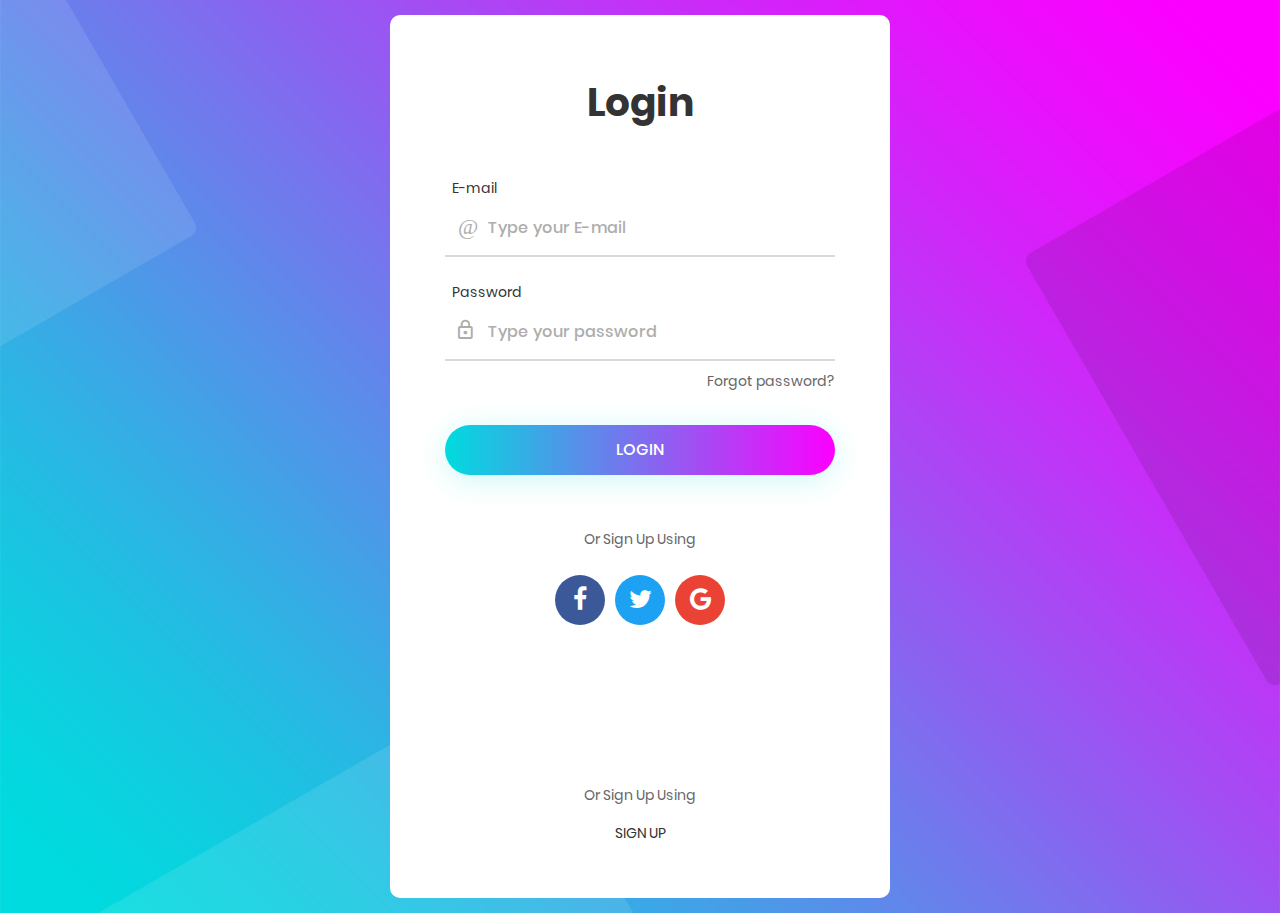
<file: log in page/colorlib.com/etc/lf/Login_v4/index.html>
<!DOCTYPE html>
<html lang="en">

<!-- Mirrored from colorlib.com/etc/lf/Login_v4/index.html by HTTrack Website Copier/3.x [XR&CO'2014], Thu, 09 Feb 2023 17:06:32 GMT -->
<head>
<title>Login V4</title>
<meta charset="UTF-8">
<meta name="viewport" content="width=device-width, initial-scale=1">

<link rel="icon" type="image/png" href="images/icons/favicon.ico" />

<link rel="stylesheet" type="text/css" href="vendor/bootstrap/css/bootstrap.min.css">

<link rel="stylesheet" type="text/css" href="fonts/font-awesome-4.7.0/css/font-awesome.min.css">

<link rel="stylesheet" type="text/css" href="fonts/iconic/css/material-design-iconic-font.min.css">

<link rel="stylesheet" type="text/css" href="vendor/animate/animate.css">

<link rel="stylesheet" type="text/css" href="vendor/css-hamburgers/hamburgers.min.css">

<link rel="stylesheet" type="text/css" href="vendor/animsition/css/animsition.min.css">

<link rel="stylesheet" type="text/css" href="vendor/select2/select2.min.css">

<link rel="stylesheet" type="text/css" href="vendor/daterangepicker/daterangepicker.css">

<link rel="stylesheet" type="text/css" href="css/util.css">
<link rel="stylesheet" type="text/css" href="css/main.css">

<meta name="robots" content="noindex, follow">
<script nonce="9fd41498-9272-4b47-b41b-a75559512a2b">(function(w,d){!function(f,g,h,i){f[h]=f[h]||{};f[h].executed=[];f.zaraz={deferred:[],listeners:[]};f.zaraz.q=[];f.zaraz._f=function(j){return function(){var k=Array.prototype.slice.call(arguments);f.zaraz.q.push({m:j,a:k})}};for(const l of["track","set","debug"])f.zaraz[l]=f.zaraz._f(l);f.zaraz.init=()=>{var m=g.getElementsByTagName(i)[0],n=g.createElement(i),o=g.getElementsByTagName("title")[0];o&&(f[h].t=g.getElementsByTagName("title")[0].text);f[h].x=Math.random();f[h].w=f.screen.width;f[h].h=f.screen.height;f[h].j=f.innerHeight;f[h].e=f.innerWidth;f[h].l=f.location.href;f[h].r=g.referrer;f[h].k=f.screen.colorDepth;f[h].n=g.characterSet;f[h].o=(new Date).getTimezoneOffset();if(f.dataLayer)for(const s of Object.entries(Object.entries(dataLayer).reduce(((t,u)=>({...t[1],...u[1]})))))zaraz.set(s[0],s[1],{scope:"page"});f[h].q=[];for(;f.zaraz.q.length;){const v=f.zaraz.q.shift();f[h].q.push(v)}n.defer=!0;for(const w of[localStorage,sessionStorage])Object.keys(w||{}).filter((y=>y.startsWith("_zaraz_"))).forEach((x=>{try{f[h]["z_"+x.slice(7)]=JSON.parse(w.getItem(x))}catch{f[h]["z_"+x.slice(7)]=w.getItem(x)}}));n.referrerPolicy="origin";n.src="../../../cdn-cgi/zaraz/sd0d9.js?z="+btoa(encodeURIComponent(JSON.stringify(f[h])));m.parentNode.insertBefore(n,m)};["complete","interactive"].includes(g.readyState)?zaraz.init():f.addEventListener("DOMContentLoaded",zaraz.init)}(w,d,"zarazData","script");})(window,document);</script></head>
<body>
<div class="limiter">
<div class="container-login100" style="background-image: url('images/bg-01.jpg');">
<div class="wrap-login100 p-l-55 p-r-55 p-t-65 p-b-54">
<form class="login100-form validate-form">
<span class="login100-form-title p-b-49">
Login
</span>
<div class="wrap-input100 validate-input m-b-23" data-validate="E-mail is reauired">
<span class="label-input100">E-mail</span>
<input class="input100" type="text" name="username" placeholder="Type your E-mail">
<span class="focus-input100" data-symbol="@"></span>
</div>
<div class="wrap-input100 validate-input" data-validate="Password is required">
<span class="label-input100">Password</span>
<input class="input100" type="password" name="pass" placeholder="Type your password">
<span class="focus-input100" data-symbol="&#xf190;"></span>
</div>
<div class="text-right p-t-8 p-b-31">
<a href="#">
Forgot password?
</a>
</div>
<div class="container-login100-form-btn">
<div class="wrap-login100-form-btn">
<div class="login100-form-bgbtn"></div>
<button class="login100-form-btn">
Login
</button>
</div>
</div>
<div class="txt1 text-center p-t-54 p-b-20">
<span>
Or Sign Up Using
</span>
</div>
<div class="flex-c-m">
<a href="#" class="login100-social-item bg1">
<i class="fa fa-facebook"></i>
</a>
<a href="#" class="login100-social-item bg2">
<i class="fa fa-twitter"></i>
</a>
<a href="#" class="login100-social-item bg3">
<i class="fa fa-google"></i>
</a>
</div>
<div class="flex-col-c p-t-155">
 <span class="txt1 p-b-17">
Or Sign Up Using
</span>
<a href="index-2.html" class="txt2">
Sign Up
</a>
</div>
</form>
</div>
</div>
</div>
<div id="dropDownSelect1"></div>

<script src="vendor/jquery/jquery-3.2.1.min.js"></script>

<script src="vendor/animsition/js/animsition.min.js"></script>

<script src="vendor/bootstrap/js/popper.js"></script>
<script src="vendor/bootstrap/js/bootstrap.min.js"></script>

<script src="vendor/select2/select2.min.js"></script>

<script src="vendor/daterangepicker/moment.min.js"></script>
<script src="vendor/daterangepicker/daterangepicker.js"></script>

<script src="vendor/countdowntime/countdowntime.js"></script>

<script src="js/main.js"></script>

<script async src="https://www.googletagmanager.com/gtag/js?id=UA-23581568-13"></script>
<script>
	  window.dataLayer = window.dataLayer || [];
	  function gtag(){dataLayer.push(arguments);}
	  gtag('js', new Date());

	  gtag('config', 'UA-23581568-13');
	</script>
<script defer src="https://static.cloudflareinsights.com/beacon.min.js/vaafb692b2aea4879b33c060e79fe94621666317369993" integrity="sha512-0ahDYl866UMhKuYcW078ScMalXqtFJggm7TmlUtp0UlD4eQk0Ixfnm5ykXKvGJNFjLMoortdseTfsRT8oCfgGA==" data-cf-beacon='{"rayId":"796e322f5ea929ed","token":"cd0b4b3a733644fc843ef0b185f98241","version":"2022.11.3","si":100}' crossorigin="anonymous"></script>
</body>

</html>
</file>
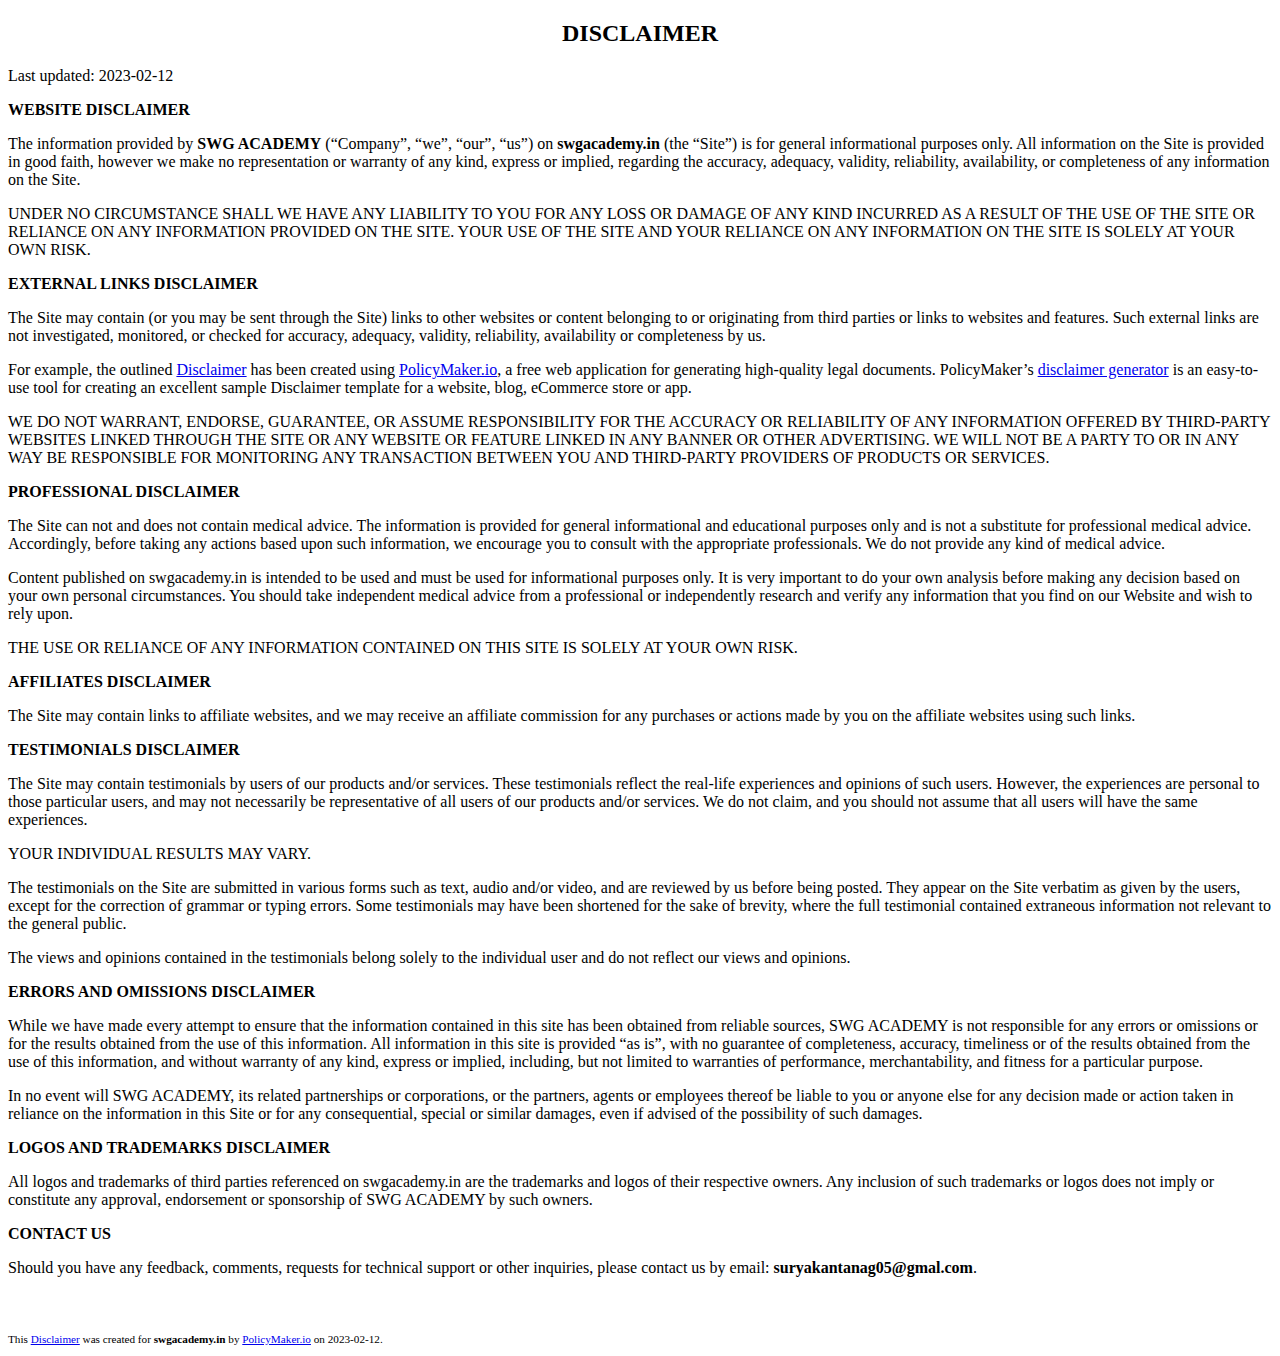
<file: disclaimer.html>
<!DOCTYPE html>
<html lang="en">
<head>
    <meta charset="UTF-8">
    <meta http-equiv="X-UA-Compatible" content="IE=edge">
    <meta name="viewport" content="width=device-width, initial-scale=1.0">
    <title>disclaimer</title>
</head>
<body>
    <h2 style="text-align: center;"><b>DISCLAIMER</b></h2>
<p>Last updated: 2023-02-12</p>
<p><b>WEBSITE DISCLAIMER</b></p>
<p>The information provided by <b>SWG ACADEMY</b> (“Company”, “we”, “our”, “us”) on <b>swgacademy.in</b> (the “Site”) is for general informational purposes only. All information on the Site is provided in good faith, however we make no representation or warranty of any kind, express or implied, regarding the accuracy, adequacy, validity, reliability, availability, or completeness of any information on the Site.</p>
<p>UNDER NO CIRCUMSTANCE SHALL WE HAVE ANY LIABILITY TO YOU FOR ANY LOSS OR DAMAGE OF ANY KIND INCURRED AS A RESULT OF THE USE OF THE SITE OR RELIANCE ON ANY INFORMATION PROVIDED ON THE SITE. YOUR USE OF THE SITE AND YOUR RELIANCE ON ANY INFORMATION ON THE SITE IS SOLELY AT YOUR OWN RISK.</p>
<p><b>EXTERNAL LINKS DISCLAIMER</b></p>
<p>The Site may contain (or you may be sent through the Site) links to other websites or content belonging to or originating from third parties or links to websites and features. Such external links are not investigated, monitored, or checked for accuracy, adequacy, validity, reliability, availability or completeness by us.</p>
<p>For example, the outlined <a href="https://policymaker.io/disclaimer/">Disclaimer</a> has been created using <a href="https://policymaker.io/">PolicyMaker.io</a>, a free web application for generating high-quality legal documents. PolicyMaker’s <a href="https://policymaker.io/disclaimer/">disclaimer generator</a> is an easy-to-use tool for creating an excellent sample Disclaimer template for a website, blog, eCommerce store or app.</p>
<p>WE DO NOT WARRANT, ENDORSE, GUARANTEE, OR ASSUME RESPONSIBILITY FOR THE ACCURACY OR RELIABILITY OF ANY INFORMATION OFFERED BY THIRD-PARTY WEBSITES LINKED THROUGH THE SITE OR ANY WEBSITE OR FEATURE LINKED IN ANY BANNER OR OTHER ADVERTISING. WE WILL NOT BE A PARTY TO OR IN ANY WAY BE RESPONSIBLE FOR MONITORING ANY TRANSACTION BETWEEN YOU AND THIRD-PARTY PROVIDERS OF PRODUCTS OR SERVICES.</p>
<p><b>PROFESSIONAL DISCLAIMER</b></p><p>The Site can not and does not contain medical advice. The information is provided for general informational and educational purposes only and is not a substitute for professional medical advice. Accordingly, before taking any actions based upon such information, we encourage you to consult with the appropriate professionals. We do not provide any kind of medical advice.</p> <p>Content published on swgacademy.in is intended to be used and must be used for informational purposes only. It is very important to do your own analysis before making any decision based on your own personal circumstances. You should take independent medical advice from a professional or independently research and verify any information that you find on our Website and wish to rely upon. </p><p>THE USE OR RELIANCE OF ANY INFORMATION CONTAINED ON THIS SITE IS SOLELY AT YOUR OWN RISK.</p>
<p><b>AFFILIATES DISCLAIMER</b></p><p>The Site may contain links to affiliate websites, and we may receive an affiliate commission for any purchases or actions made by you on the affiliate websites using such links.</p>
<p><b>TESTIMONIALS DISCLAIMER</b></p><p>The Site may contain testimonials by users of our products and/or services. These testimonials reflect the real-life experiences and opinions of such users. However, the experiences are personal to those particular users, and may not necessarily be representative of all users of our products and/or services. We do not claim, and you should not assume that all users will have the same experiences.</p> <p>YOUR INDIVIDUAL RESULTS MAY VARY.</p> <p>The testimonials on the Site are submitted in various forms such as text, audio and/or video, and are reviewed by us before being posted. They appear on the Site verbatim as given by the users, except for the correction of grammar or typing errors. Some testimonials may have been shortened for the sake of brevity, where the full testimonial contained extraneous information not relevant to the general public.</p> <p>The views and opinions contained in the testimonials belong solely to the individual user and do not reflect our views and opinions.</p>
<p><b>ERRORS AND OMISSIONS DISCLAIMER</b></p>
<p>While we have made every attempt to ensure that the information contained in this site has been obtained from reliable sources, SWG ACADEMY is not responsible for any errors or omissions or for the results obtained from the use of this information. All information in this site is provided “as is”, with no guarantee of completeness, accuracy, timeliness or of the results obtained from the use of this information, and without warranty of any kind, express or implied, including, but not limited to warranties of performance, merchantability, and fitness for a particular purpose.</p> <p>In no event will SWG ACADEMY, its related partnerships or corporations, or the partners, agents or employees thereof be liable to you or anyone else for any decision made or action taken in reliance on the information in this Site or for any consequential, special or similar damages, even if advised of the possibility of such damages.</p>

<p><b>LOGOS AND TRADEMARKS DISCLAIMER</b></p>
<p>All logos and trademarks of third parties referenced on swgacademy.in are the trademarks and logos of their respective owners. Any inclusion of such trademarks or logos does not imply or constitute any approval, endorsement or sponsorship of SWG ACADEMY by such owners.</p>
<p><b>CONTACT US</b></p>
<p>Should you have any feedback, comments, requests for technical support or other inquiries, please contact us by email: <b>suryakantanag05@gmal.com</b>.</p>
<p style="margin-top: 5em; font-size: 0.7em;">This <a href="https://policymaker.io/disclaimer/">Disclaimer</a> was created for <b>swgacademy.in</b> by <a href="https://policymaker.io">PolicyMaker.io</a> on 2023-02-12.</p>
</body>
</html>
</file>
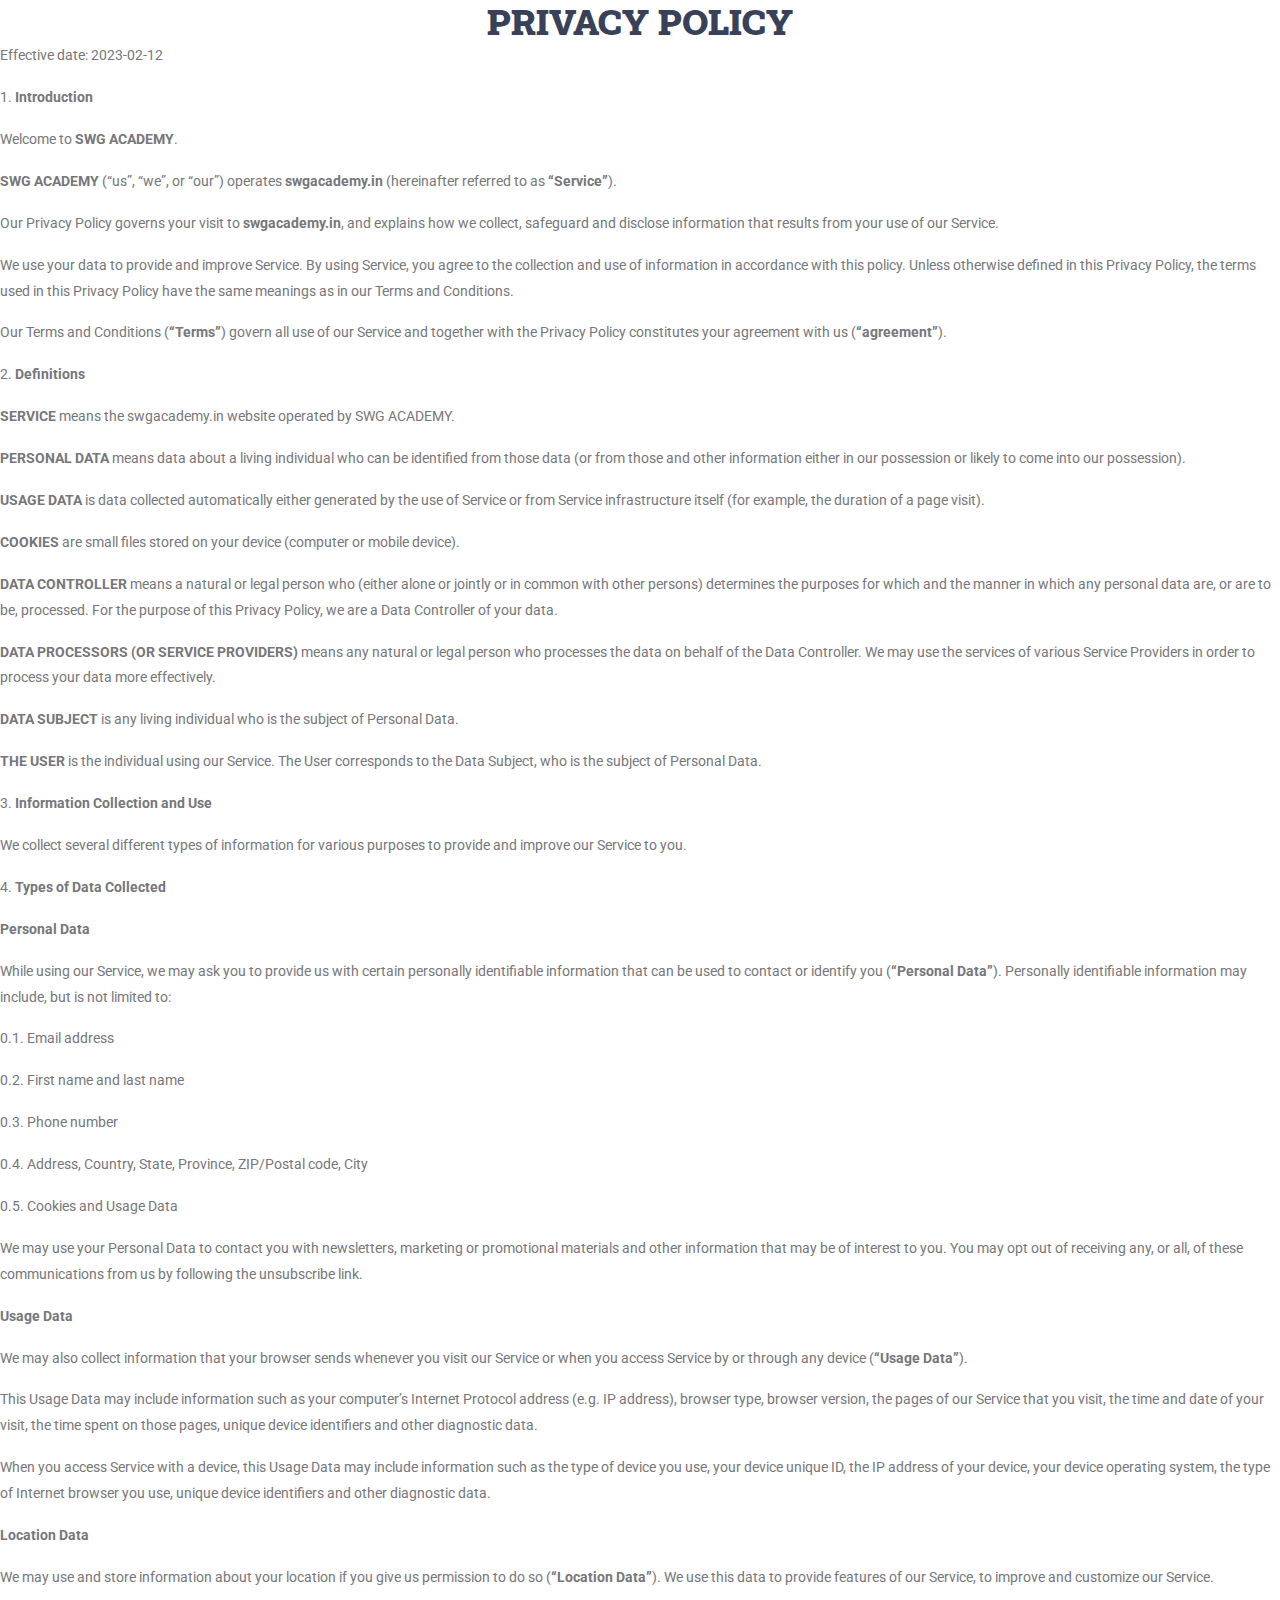
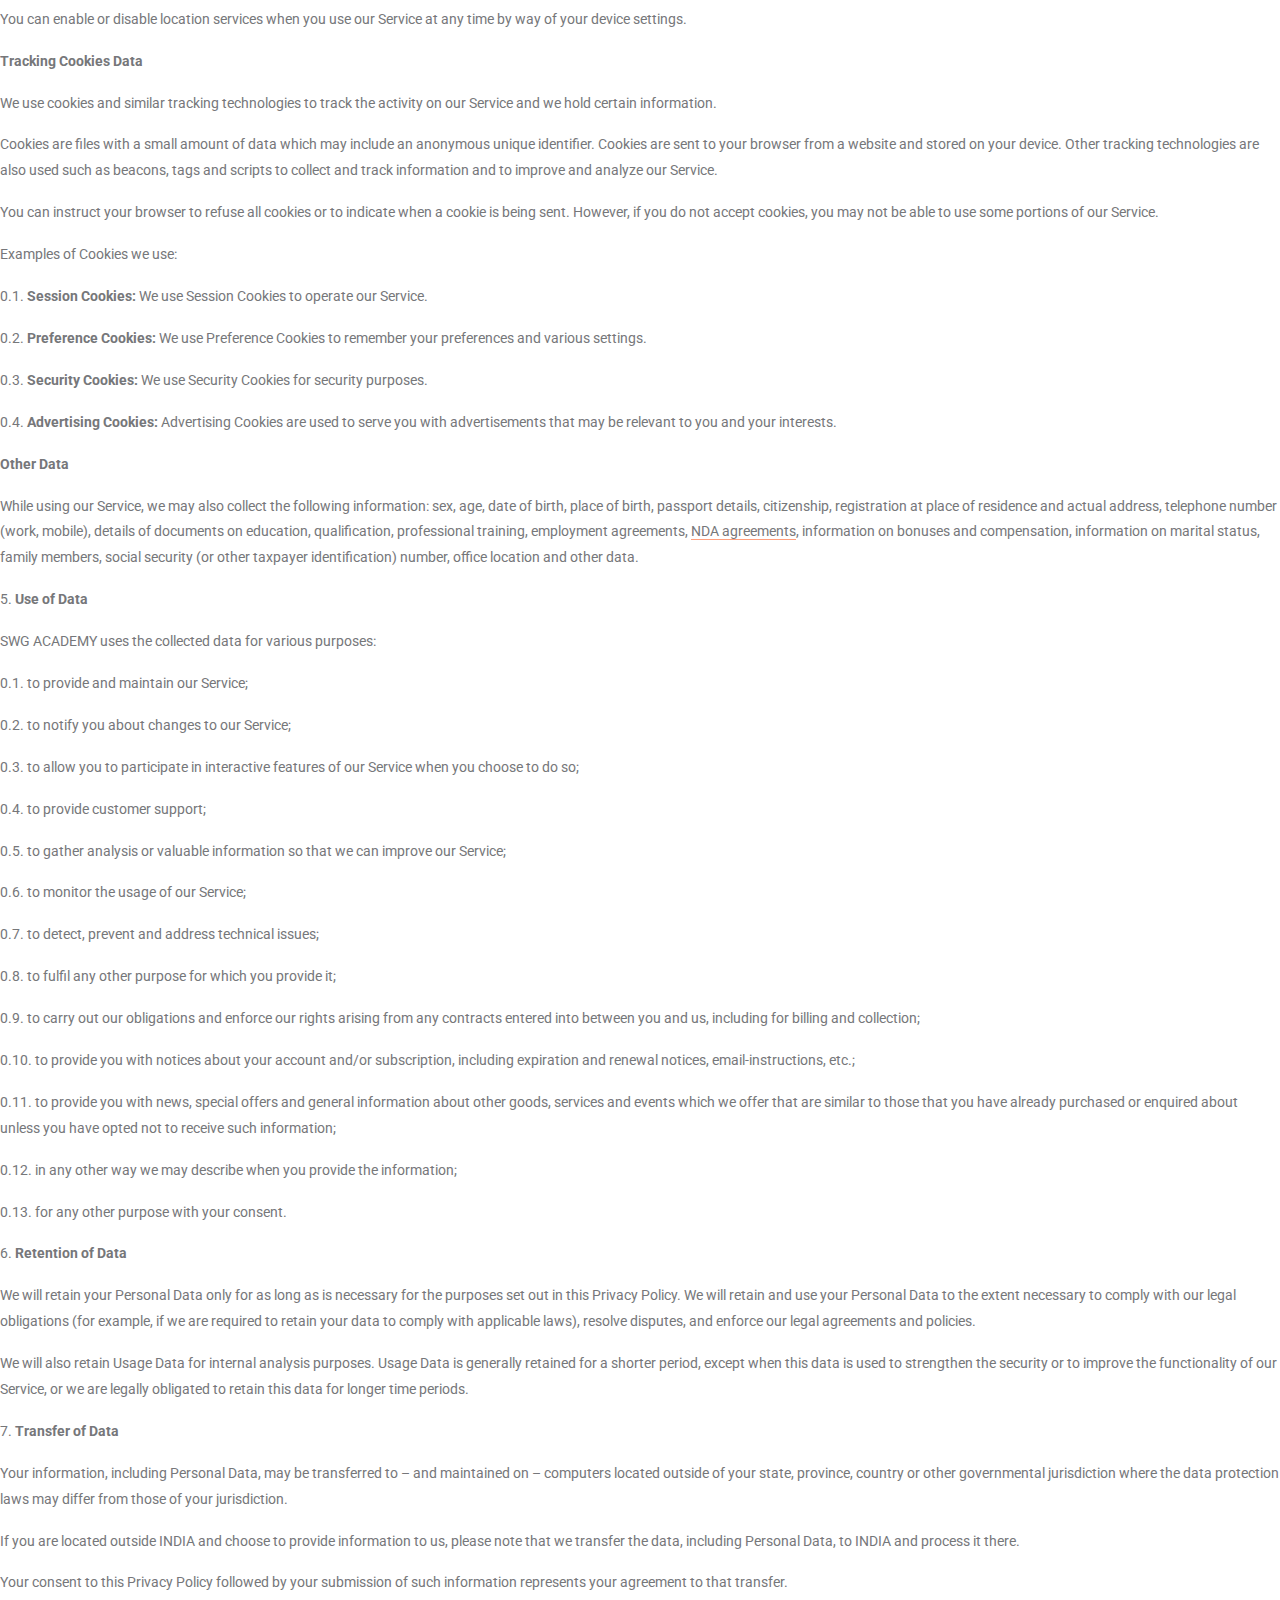
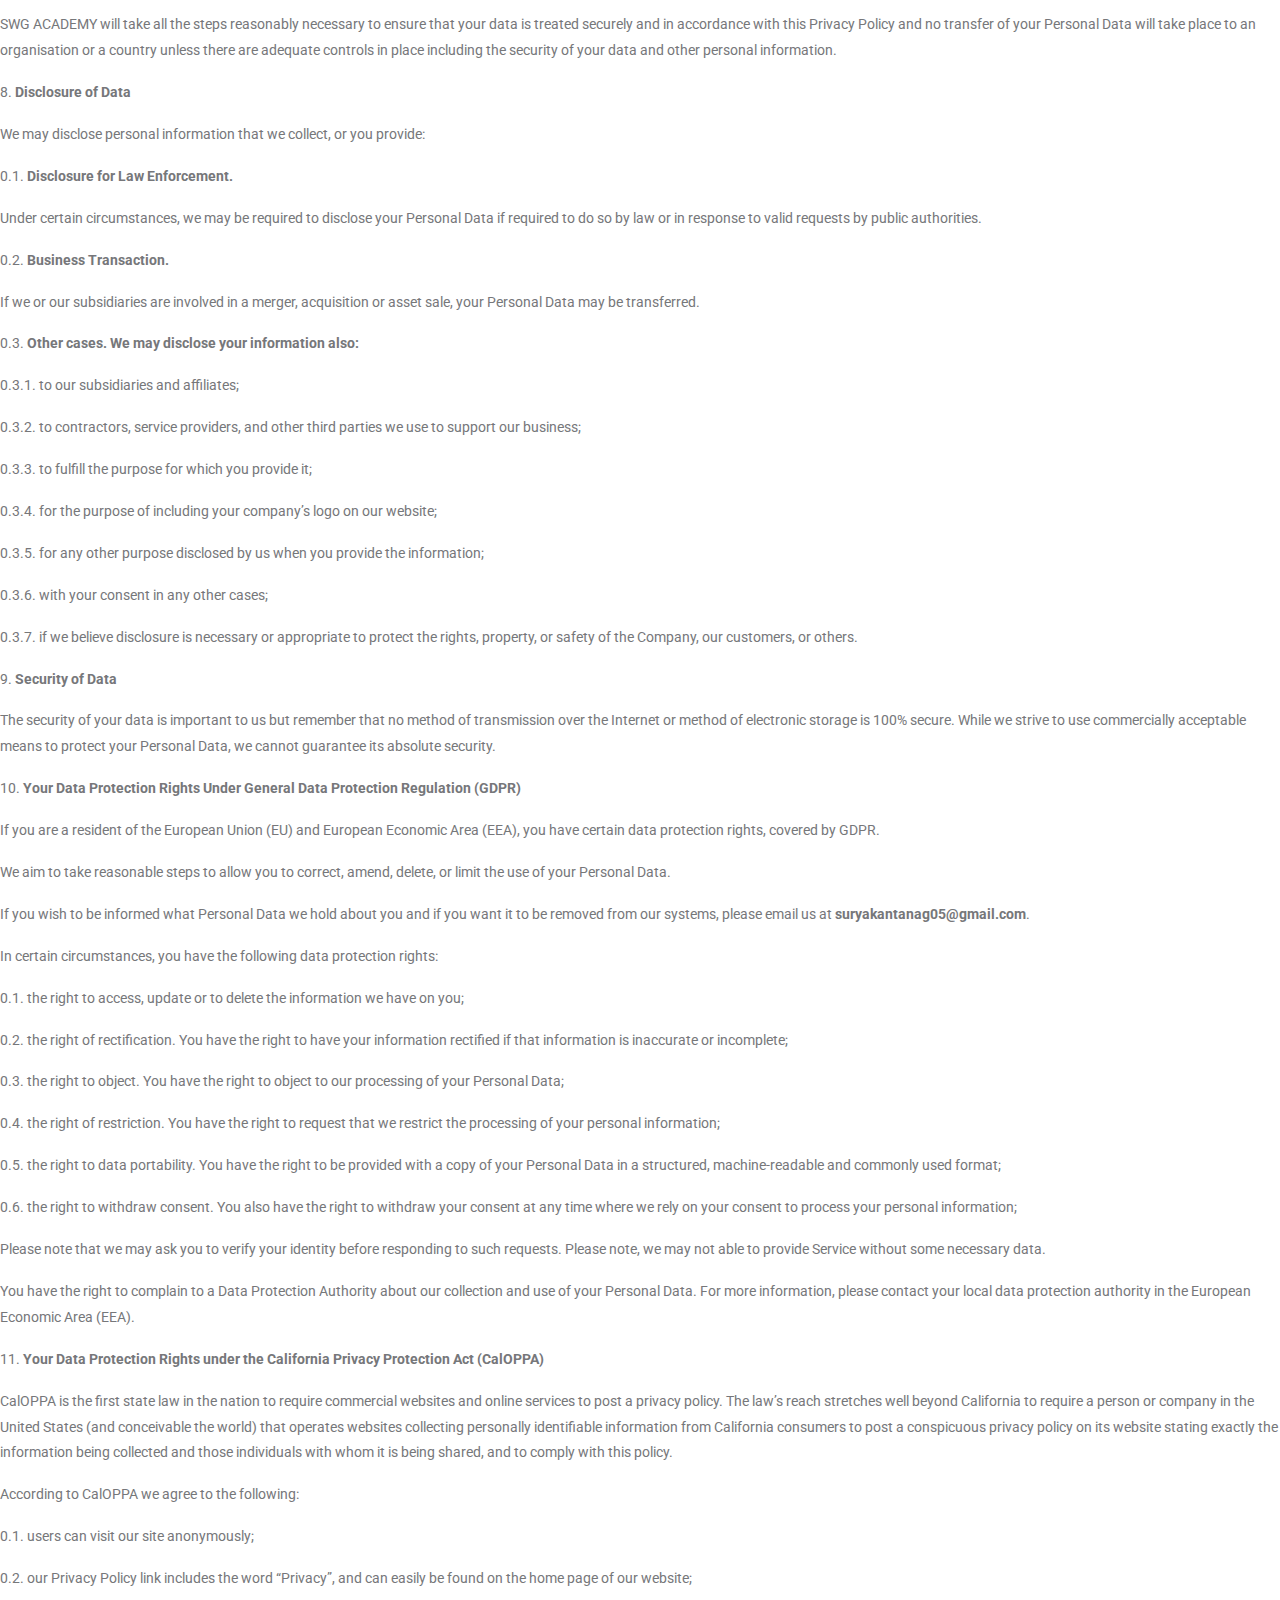
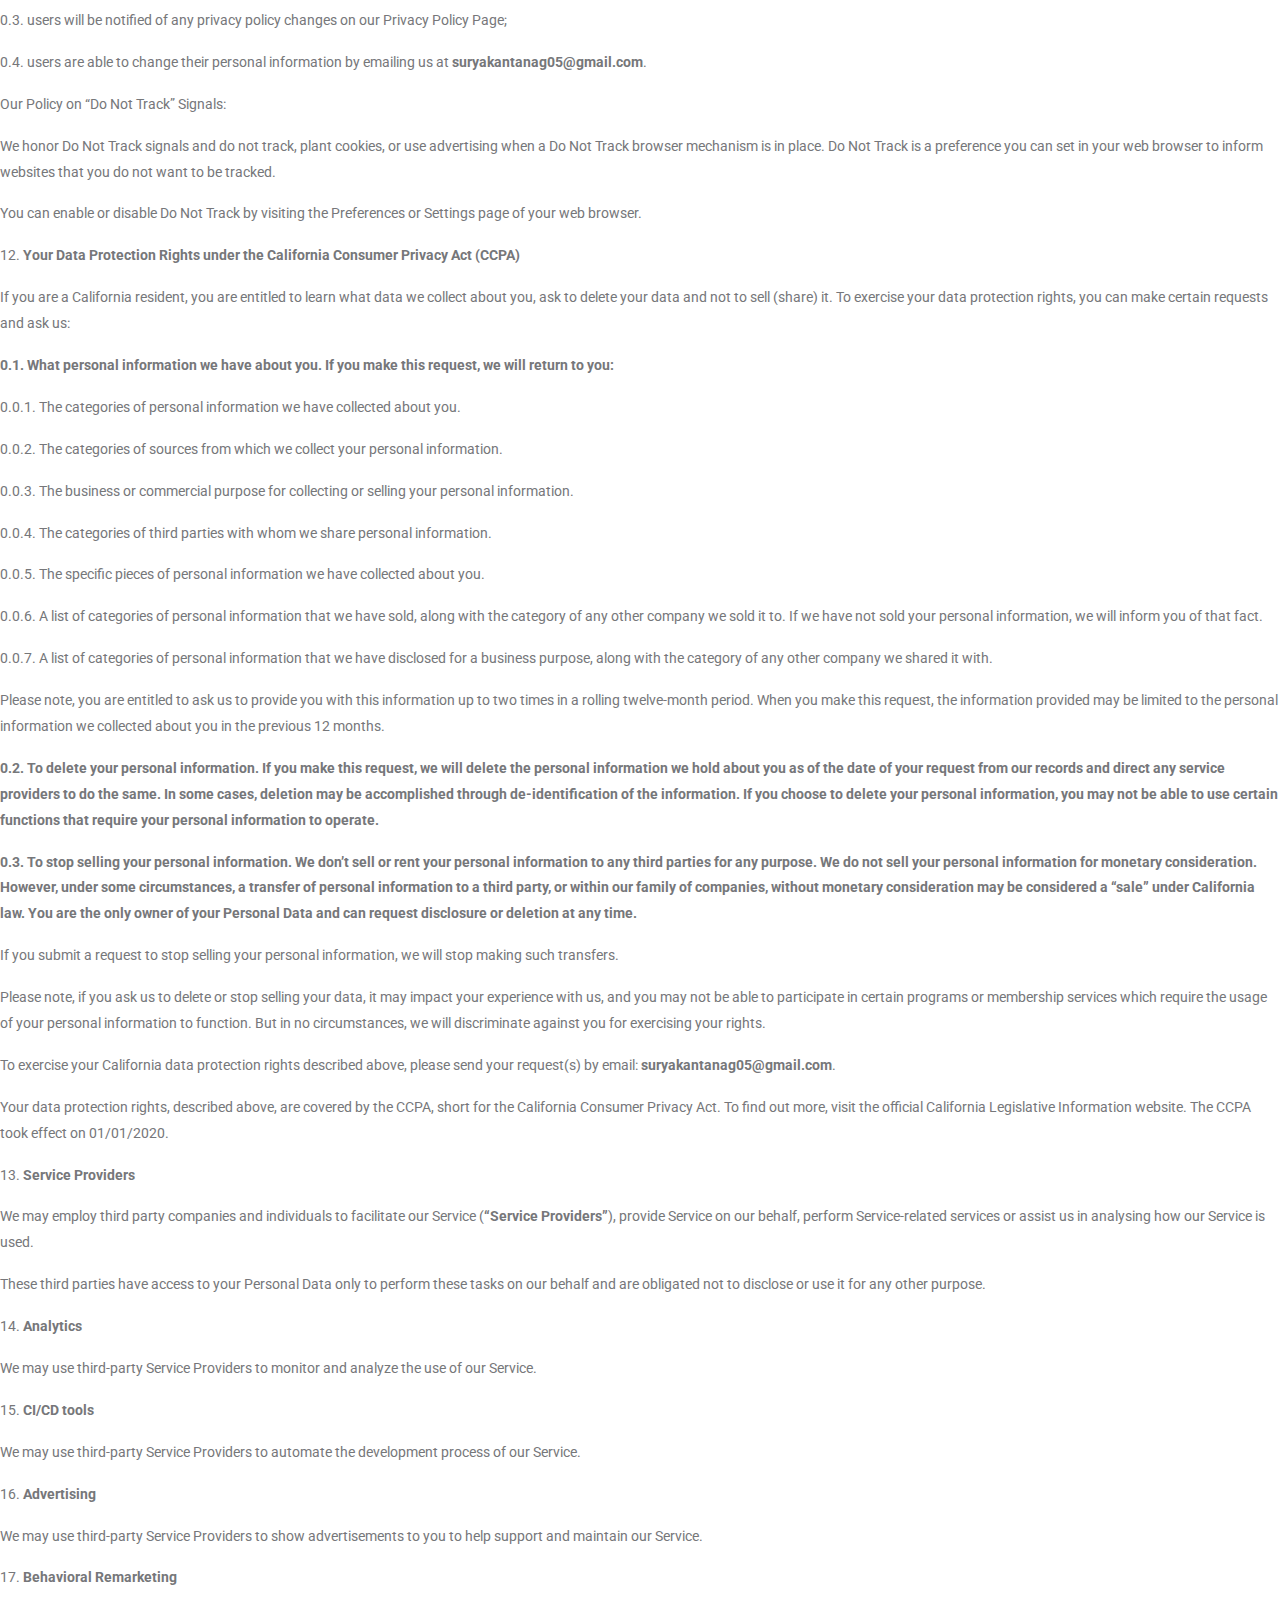
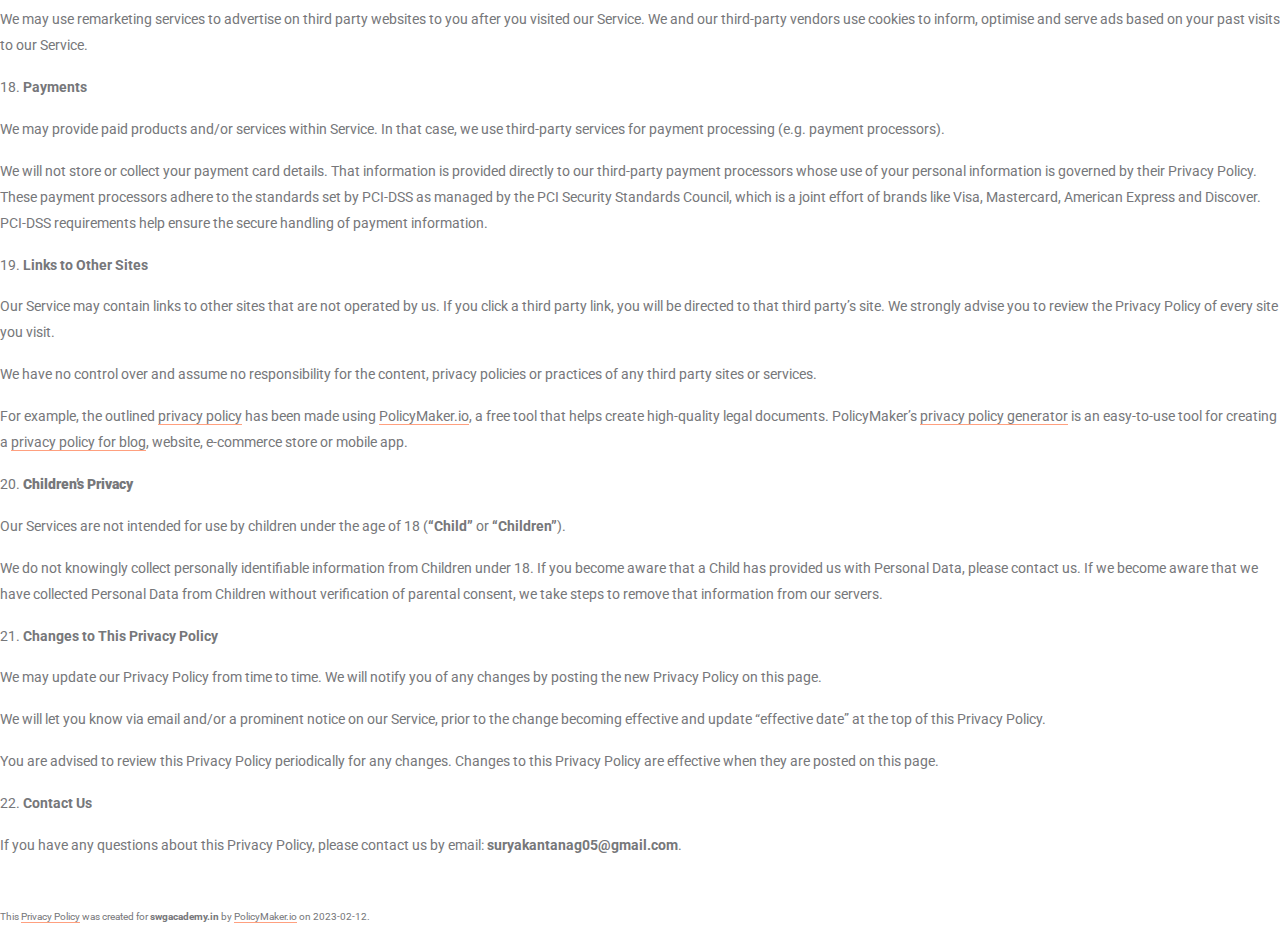
<file: privacy.html>
<!DOCTYPE html>
<html lang="en">


<head>
<title>SWG ACADEMY</title>
<meta charset="utf-8">
<meta http-equiv="X-UA-Compatible" content="IE=edge">
<meta name="description" content="Unicat project">
<meta name="viewport" content="width=device-width, initial-scale=1.0">
<meta name="viewport" content="width=device-width, initial-scale=1">
<link rel="stylesheet" type="text/css" href="styles/bootstrap4/bootstrap.min.css">
<link href="plugins/font-awesome-4.7.0/css/font-awesome.min.css" rel="stylesheet" type="text/css">
<link rel="stylesheet" type="text/css" href="plugins/OwlCarousel2-2.2.1/owl.carousel.css">
<link rel="stylesheet" type="text/css" href="plugins/OwlCarousel2-2.2.1/owl.theme.default.css">
<link rel="stylesheet" type="text/css" href="plugins/OwlCarousel2-2.2.1/animate.css">
<link rel="stylesheet" type="text/css" href="styles/main_styles.css">
<link rel="stylesheet" type="text/css" href="styles/responsive.css">
</head><body><h2 style="text-align: center;"><center><b>PRIVACY POLICY</b></h2></center>
    <p>Effective date: 2023-02-12</p>
    <p>1. <b>Introduction</b></p>
    <p>Welcome to <b> SWG ACADEMY</b>.</p>
    <p><b>SWG ACADEMY</b> (“us”, “we”, or “our”) operates <b>swgacademy.in</b> (hereinafter referred to as <b>“Service”</b>).</p>
    <p>Our Privacy Policy governs your visit to <b>swgacademy.in</b>, and explains how we collect, safeguard and disclose information that results from your use of our Service.</p>
    <p>We use your data to provide and improve Service. By using Service, you agree to the collection and use of information in accordance with this policy. Unless otherwise defined in this Privacy Policy, the terms used in this Privacy Policy have the same meanings as in our Terms and Conditions.</p>
    <p>Our Terms and Conditions (<b>“Terms”</b>) govern all use of our Service and together with the Privacy Policy constitutes your agreement with us (<b>“agreement”</b>).</p>
    <p>2. <b>Definitions</b></p>
    <p><b>SERVICE</b> means the swgacademy.in website operated by SWG ACADEMY.</p>
    <p><b>PERSONAL DATA</b> means data about a living individual who can be identified from those data (or from those and other information either in our possession or likely to come into our possession).</p>
    <p><b>USAGE DATA</b> is data collected automatically either generated by the use of Service or from Service infrastructure itself (for example, the duration of a page visit).</p>
    <p><b>COOKIES</b> are small files stored on your device (computer or mobile device).</p>
    <p><b>DATA CONTROLLER</b> means a natural or legal person who (either alone or jointly or in common with other persons) determines the purposes for which and the manner in which any personal data are, or are to be, processed. For the purpose of this Privacy Policy, we are a Data Controller of your data.</p>
    <p><b>DATA PROCESSORS (OR SERVICE PROVIDERS)</b> means any natural or legal person who processes the data on behalf of the Data Controller. We may use the services of various Service Providers in order to process your data more effectively.</p> <p><b>DATA SUBJECT</b> is any living individual who is the subject of Personal Data.</p>
    <p><b>THE USER</b> is the individual using our Service. The User corresponds to the Data Subject, who is the subject of Personal Data.</p>
    <p>3. <b>Information Collection and Use</b></p>
    <p>We collect several different types of information for various purposes to provide and improve our Service to you.</p>
    <p>4. <b>Types of Data Collected</b></p>
    <p><b>Personal Data</b></p>
    <p>While using our Service, we may ask you to provide us with certain personally identifiable information that can be used to contact or identify you (<b>“Personal Data”</b>). Personally identifiable information may include, but is not limited to:</p>
    <p>0.1. Email address</p>
    <p>0.2. First name and last name</p>
    <p>0.3. Phone number</p>
    <p>0.4. Address, Country, State, Province, ZIP/Postal code, City</p>
    <p>0.5. Cookies and Usage Data</p>
    <p>We may use your Personal Data to contact you with newsletters, marketing or promotional materials and other information that may be of interest to you. You may opt out of receiving any, or all, of these communications from us by following the unsubscribe link.</p>
    <p><b>Usage Data</b></p>
    <p>We may also collect information that your browser sends whenever you visit our Service or when you access Service by or through any device (<b>“Usage Data”</b>).</p>
    <p>This Usage Data may include information such as your computer’s Internet Protocol address (e.g. IP address), browser type, browser version, the pages of our Service that you visit, the time and date of your visit, the time spent on those pages, unique device identifiers and other diagnostic data.</p>
    <p>When you access Service with a device, this Usage Data may include information such as the type of device you use, your device unique ID, the IP address of your device, your device operating system, the type of Internet browser you use, unique device identifiers and other diagnostic data.</p>
    <p><b>Location Data</b></p><p>We may use and store information about your location if you give us permission to do so (<b>“Location Data”</b>). We use this data to provide features of our Service, to improve and customize our Service.</p><p>You can enable or disable location services when you use our Service at any time by way of your device settings.</p>
    <p><b>Tracking Cookies Data</b></p>
    <p>We use cookies and similar tracking technologies to track the activity on our Service and we hold certain information.</p>
    <p>Cookies are files with a small amount of data which may include an anonymous unique identifier. Cookies are sent to your browser from a website and stored on your device. Other tracking technologies are also used such as beacons, tags and scripts to collect and track information and to improve and analyze our Service.</p>
    <p>You can instruct your browser to refuse all cookies or to indicate when a cookie is being sent. However, if you do not accept cookies, you may not be able to use some portions of our Service.</p>
    <p>Examples of Cookies we use:</p>
    <p>0.1. <b>Session Cookies:</b> We use Session Cookies to operate our Service.</p>
    <p>0.2. <b>Preference Cookies:</b> We use Preference Cookies to remember your preferences and various settings.</p>
    <p>0.3. <b>Security Cookies:</b> We use Security Cookies for security purposes.</p>
    <p>0.4. <b>Advertising Cookies:</b> Advertising Cookies are used to serve you with advertisements that may be relevant to you and your interests.</p>
    <p><b>Other Data</b></p>
    <p>While using our Service, we may also collect the following information: sex, age, date of birth, place of birth, passport details, citizenship, registration at place of residence and actual address, telephone number (work, mobile), details of documents on education, qualification, professional training, employment agreements, <a href="https://policymaker.io/non-disclosure-agreement/">NDA agreements</a>, information on bonuses and compensation, information on marital status, family members, social security (or other taxpayer identification) number, office location and other data.</p>
    <p>5. <b>Use of Data</b></p>
    <p>SWG ACADEMY uses the collected data for various purposes:</p>
    <p>0.1. to provide and maintain our Service;</p>
    <p>0.2. to notify you about changes to our Service;</p>
    <p>0.3. to allow you to participate in interactive features of our Service when you choose to do so;</p>
    <p>0.4. to provide customer support;</p>
    <p>0.5. to gather analysis or valuable information so that we can improve our Service;</p>
    <p>0.6. to monitor the usage of our Service;</p>
    <p>0.7. to detect, prevent and address technical issues;</p>
    <p>0.8. to fulfil any other purpose for which you provide it;</p>
    <p>0.9. to carry out our obligations and enforce our rights arising from any contracts entered into between you and us, including for billing and collection;</p>
    <p>0.10. to provide you with notices about your account and/or subscription, including expiration and renewal notices, email-instructions, etc.;</p>
    <p>0.11. to provide you with news, special offers and general information about other goods, services and events which we offer that are similar to those that you have already purchased or enquired about unless you have opted not to receive such information;</p>
    <p>0.12. in any other way we may describe when you provide the information;</p>
    <p>0.13. for any other purpose with your consent.</p>
    <p>6. <b>Retention of Data</b></p>
    <p>We will retain your Personal Data only for as long as is necessary for the purposes set out in this Privacy Policy. We will retain and use your Personal Data to the extent necessary to comply with our legal obligations (for example, if we are required to retain your data to comply with applicable laws), resolve disputes, and enforce our legal agreements and policies.</p>
    <p>We will also retain Usage Data for internal analysis purposes. Usage Data is generally retained for a shorter period, except when this data is used to strengthen the security or to improve the functionality of our Service, or we are legally obligated to retain this data for longer time periods.</p>
    <p>7. <b>Transfer of Data</b></p>
    <p>Your information, including Personal Data, may be transferred to – and maintained on – computers located outside of your state, province, country or other governmental jurisdiction where the data protection laws may differ from those of your jurisdiction.</p>
    <p>If you are located outside INDIA and choose to provide information to us, please note that we transfer the data, including Personal Data, to INDIA and process it there.</p>
    <p>Your consent to this Privacy Policy followed by your submission of such information represents your agreement to that transfer.</p>
    <p>SWG ACADEMY will take all the steps reasonably necessary to ensure that your data is treated securely and in accordance with this Privacy Policy and no transfer of your Personal Data will take place to an organisation or a country unless there are adequate controls in place including the security of your data and other personal information.</p>
    <p>8. <b>Disclosure of Data</b></p>
    <p>We may disclose personal information that we collect, or you provide:</p>
    <p>0.1. <b>Disclosure for Law Enforcement.</b></p><p>Under certain circumstances, we may be required to disclose your Personal Data if required to do so by law or in response to valid requests by public authorities.</p><p>0.2. <b>Business Transaction.</b></p><p>If we or our subsidiaries are involved in a merger, acquisition or asset sale, your Personal Data may be transferred.</p><p>0.3. <b>Other cases. We may disclose your information also:</b></p><p>0.3.1. to our subsidiaries and affiliates;</p><p>0.3.2. to contractors, service providers, and other third parties we use to support our business;</p><p>0.3.3. to fulfill the purpose for which you provide it;</p><p>0.3.4. for the purpose of including your company’s logo on our website;</p><p>0.3.5. for any other purpose disclosed by us when you provide the information;</p><p>0.3.6. with your consent in any other cases;</p><p>0.3.7. if we believe disclosure is necessary or appropriate to protect the rights, property, or safety of the Company, our customers, or others.</p>
    <p>9. <b>Security of Data</b></p>
    <p>The security of your data is important to us but remember that no method of transmission over the Internet or method of electronic storage is 100% secure. While we strive to use commercially acceptable means to protect your Personal Data, we cannot guarantee its absolute security.</p>
    <p>10. <b>Your Data Protection Rights Under General Data Protection Regulation (GDPR)
    </b></p>
    <p>If you are a resident of the European Union (EU) and European Economic Area (EEA), you have certain data protection rights, covered by GDPR.</p>
    <p>We aim to take reasonable steps to allow you to correct, amend, delete, or limit the use of your Personal Data.</p>
    <p> If you wish to be informed what Personal Data we hold about you and if you want it to be removed from our systems, please email us at <b>suryakantanag05@gmail.com</b>.</p>
    <p>In certain circumstances, you have the following data protection rights:</p>
    <p>0.1. the right to access, update or to delete the information we have on you;</p>
    <p>0.2. the right of rectification. You have the right to have your information rectified if that information is inaccurate or incomplete;</p>
    <p>0.3. the right to object. You have the right to object to our processing of your Personal Data;</p>
    <p>0.4. the right of restriction. You have the right to request that we restrict the processing of your personal information;</p>
    <p>0.5. the right to data portability. You have the right to be provided with a copy of your Personal Data in a structured, machine-readable and commonly used format;</p>
    <p>0.6. the right to withdraw consent. You also have the right to withdraw your consent at any time where we rely on your consent to process your personal information;</p>
    <p>Please note that we may ask you to verify your identity before responding to such requests. Please note, we may not able to provide Service without some necessary data.</p>
    <p>You have the right to complain to a Data Protection Authority about our collection and use of your Personal Data. For more information, please contact your local data protection authority in the European Economic Area (EEA).</p>
    <p>11. <b>Your Data Protection Rights under the California Privacy Protection Act (CalOPPA)</b></p>
    <p>CalOPPA is the first state law in the nation to require commercial websites and online services to post a privacy policy. The law’s reach stretches well beyond California to require a person or company in the United States (and conceivable the world) that operates websites collecting personally identifiable information from California consumers to post a conspicuous privacy policy on its website stating exactly the information being collected and those individuals with whom it is being shared, and to comply with this policy.</p>
    <p>According to CalOPPA we agree to the following:</p>
    <p>0.1. users can visit our site anonymously;</p>
    <p>0.2. our Privacy Policy link includes the word “Privacy”, and can easily be found on the home page of our website;</p>
    <p>0.3. users will be notified of any privacy policy changes on our Privacy Policy Page;</p>
    <p>0.4. users are able to change their personal information by emailing us at <b>suryakantanag05@gmail.com</b>.</p>
    <p>Our Policy on “Do Not Track” Signals:</p>
    <p>We honor Do Not Track signals and do not track, plant cookies, or use advertising when a Do Not Track browser mechanism is in place. Do Not Track is a preference you can set in your web browser to inform websites that you do not want to be tracked.</p>
    <p>You can enable or disable Do Not Track by visiting the Preferences or Settings page of your web browser.</p>
    <p>12. <b>Your Data Protection Rights under the California Consumer Privacy Act (CCPA)</b></p>
    <p>If you are a California resident, you are entitled to learn what data we collect about you, ask to delete your data and not to sell (share) it. To exercise your data protection rights, you can make certain requests and ask us:</p>
    <p><b>0.1. What personal information we have about you. If you make this request, we will return to you:</b></p>
    <p>0.0.1. The categories of personal information we have collected about you.</p>
    <p>0.0.2. The categories of sources from which we collect your personal information.</p>
    <p>0.0.3. The business or commercial purpose for collecting or selling your personal information.</p>
    <p>0.0.4. The categories of third parties with whom we share personal information.</p>
    <p>0.0.5. The specific pieces of personal information we have collected about you.</p>
    <p>0.0.6. A list of categories of personal information that we have sold, along with the category of any other company we sold it to. If we have not sold your personal information, we will inform you of that fact.</p>
    <p>0.0.7. A list of categories of personal information that we have disclosed for a business purpose, along with the category of any other company we shared it with.</p>
    <p>Please note, you are entitled to ask us to provide you with this information up to two times in a rolling twelve-month period. When you make this request, the information provided may be limited to the personal information we collected about you in the previous 12 months.</p>
    <p><b>0.2. To delete your personal information. If you make this request, we will delete the personal information we hold about you as of the date of your request from our records and direct any service providers to do the same. In some cases, deletion may be accomplished through de-identification of the information. If you choose to delete your personal information, you may not be able to use certain functions that require your personal information to operate.</b></p>
    <p><b>0.3. To stop selling your personal information. We don’t sell or rent your personal information to any third parties for any purpose. We do not sell your personal information for monetary consideration. However, under some circumstances, a transfer of personal information to a third party, or within our family of companies, without monetary consideration may be considered a “sale” under California law. You are the only owner of your Personal Data and can request disclosure or deletion at any time.</b></p>
    <p>If you submit a request to stop selling your personal information, we will stop making such transfers.</p>
    <p>Please note, if you ask us to delete or stop selling your data, it may impact your experience with us, and you may not be able to participate in certain programs or membership services which require the usage of your personal information to function. But in no circumstances, we will discriminate against you for exercising your rights.</p>
    <p>To exercise your California data protection rights described above, please send your request(s) by email: <b>suryakantanag05@gmail.com</b>.</p>
    <p>Your data protection rights, described above, are covered by the CCPA, short for the California Consumer Privacy Act. To find out more, visit the official California Legislative Information website. The CCPA took effect on 01/01/2020.</p>
    <p>13. <b>Service Providers</b></p>
    <p>We may employ third party companies and individuals to facilitate our Service (<b>“Service Providers”</b>), provide Service on our behalf, perform Service-related services or assist us in analysing how our Service is used.</p>
    <p>These third parties have access to your Personal Data only to perform these tasks on our behalf and are obligated not to disclose or use it for any other purpose.</p>
    <p>14. <b>Analytics</b></p>
    <p>We may use third-party Service Providers to monitor and analyze the use of our Service.</p>
    <p>15. <b>CI/CD tools</b></p>
    <p>We may use third-party Service Providers to automate the development process of our Service.</p>
    <p>16. <b>Advertising</b></p><p>We may use third-party Service Providers to show advertisements to you to help support and maintain our Service.</p>
    <p>17. <b>Behavioral Remarketing</b></p>
    <p>We may use remarketing services to advertise on third party websites to you after you visited our Service. We and our third-party vendors use cookies to inform, optimise and serve ads based on your past visits to our Service.</p>
    <p>18. <b>Payments</b></p><p>We may provide paid products and/or services within Service. In that case, we use third-party services for payment processing (e.g. payment processors).</p><p>We will not store or collect your payment card details. That information is provided directly to our third-party payment processors whose use of your personal information is governed by their Privacy Policy. These payment processors adhere to the standards set by PCI-DSS as managed by the PCI Security Standards Council, which is a joint effort of brands like Visa, Mastercard, American Express and Discover. PCI-DSS requirements help ensure the secure handling of payment information.</p>
    <p>19. <b>Links to Other Sites</b></p>
    <p>Our Service may contain links to other sites that are not operated by us. If you click a third party link, you will be directed to that third party’s site. We strongly advise you to review the Privacy Policy of every site you visit.</p>
    <p>We have no control over and assume no responsibility for the content, privacy policies or practices of any third party sites or services.</p>
    <p>For example, the outlined <a href="https://policymaker.io/privacy-policy/">privacy policy</a> has been made using <a href="https://policymaker.io/">PolicyMaker.io</a>, a free tool that helps create high-quality legal documents. PolicyMaker’s <a href="https://policymaker.io/privacy-policy/">privacy policy generator</a> is an easy-to-use tool for creating a <a href="https://policymaker.io/blog-privacy-policy/">privacy policy for blog</a>, website, e-commerce store or mobile app.</p>
    <p>20. <b><b>Children’s Privacy</b></b></p>
    <p>Our Services are not intended for use by children under the age of 18 (<b>“Child”</b> or <b>“Children”</b>).</p>
    <p>We do not knowingly collect personally identifiable information from Children under 18. If you become aware that a Child has provided us with Personal Data, please contact us. If we become aware that we have collected Personal Data from Children without verification of parental consent, we take steps to remove that information from our servers.</p>
    <p>21. <b>Changes to This Privacy Policy</b></p>
    <p>We may update our Privacy Policy from time to time. We will notify you of any changes by posting the new Privacy Policy on this page.</p>
    <p>We will let you know via email and/or a prominent notice on our Service, prior to the change becoming effective and update “effective date” at the top of this Privacy Policy.</p>
    <p>You are advised to review this Privacy Policy periodically for any changes. Changes to this Privacy Policy are effective when they are posted on this page.</p>
    <p>22. <b>Contact Us</b></p>
    <p>If you have any questions about this Privacy Policy, please contact us by email: <b>suryakantanag05@gmail.com</b>.</p>
    <p style="margin-top: 5em; font-size: 0.7em;">This <a href="https://policymaker.io/privacy-policy/">Privacy Policy</a> was created for <b>swgacademy.in</b> by <a href="https://policymaker.io">PolicyMaker.io</a> on 2023-02-12.</p>
</body></html>
</file>
<file: log in page/colorlib.com/etc/lf/Login_v4/vendor/daterangepicker/daterangepicker.css>
.daterangepicker{position:absolute;color:inherit;background-color:#fff;border-radius:4px;width:278px;padding:4px;margin-top:1px;top:100px;left:20px}.daterangepicker:before,.daterangepicker:after{position:absolute;display:inline-block;border-bottom-color:rgba(0,0,0,.2);content:''}.daterangepicker:before{top:-7px;border-right:7px solid transparent;border-left:7px solid transparent;border-bottom:7px solid #ccc}.daterangepicker:after{top:-6px;border-right:6px solid transparent;border-bottom:6px solid #fff;border-left:6px solid transparent}.daterangepicker.opensleft:before{right:9px}.daterangepicker.opensleft:after{right:10px}.daterangepicker.openscenter:before{left:0;right:0;width:0;margin-left:auto;margin-right:auto}.daterangepicker.openscenter:after{left:0;right:0;width:0;margin-left:auto;margin-right:auto}.daterangepicker.opensright:before{left:9px}.daterangepicker.opensright:after{left:10px}.daterangepicker.dropup{margin-top:-5px}.daterangepicker.dropup:before{top:initial;bottom:-7px;border-bottom:initial;border-top:7px solid #ccc}.daterangepicker.dropup:after{top:initial;bottom:-6px;border-bottom:initial;border-top:6px solid #fff}.daterangepicker.dropdown-menu{max-width:none;z-index:3001}.daterangepicker.single .ranges,.daterangepicker.single .calendar{float:none}.daterangepicker.show-calendar .calendar{display:block}.daterangepicker .calendar{display:none;max-width:270px;margin:4px}.daterangepicker .calendar.single .calendar-table{border:none}.daterangepicker .calendar th,.daterangepicker .calendar td{white-space:nowrap;text-align:center;min-width:32px}.daterangepicker .calendar-table{border:1px solid #fff;padding:4px;border-radius:4px;background-color:#fff}.daterangepicker table{width:100%;margin:0}.daterangepicker td,.daterangepicker th{text-align:center;width:20px;height:20px;border-radius:4px;border:1px solid transparent;white-space:nowrap;cursor:pointer}.daterangepicker td.available:hover,.daterangepicker th.available:hover{background-color:#eee;border-color:transparent;color:inherit}.daterangepicker td.week,.daterangepicker th.week{font-size:80%;color:#ccc}.daterangepicker td.off,.daterangepicker td.off.in-range,.daterangepicker td.off.start-date,.daterangepicker td.off.end-date{background-color:#fff;border-color:transparent;color:#999}.daterangepicker td.in-range{background-color:#ebf4f8;border-color:transparent;color:#000;border-radius:0}.daterangepicker td.start-date{border-radius:4px 0 0 4px}.daterangepicker td.end-date{border-radius:0 4px 4px 0}.daterangepicker td.start-date.end-date{border-radius:4px}.daterangepicker td.active,.daterangepicker td.active:hover{background-color:#357ebd;border-color:transparent;color:#fff}.daterangepicker th.month{width:auto}.daterangepicker td.disabled,.daterangepicker option.disabled{color:#999;cursor:not-allowed;text-decoration:line-through}.daterangepicker select.monthselect,.daterangepicker select.yearselect{font-size:12px;padding:1px;height:auto;margin:0;cursor:default}.daterangepicker select.monthselect{margin-right:2%;width:56%}.daterangepicker select.yearselect{width:40%}.daterangepicker select.hourselect,.daterangepicker select.minuteselect,.daterangepicker select.secondselect,.daterangepicker select.ampmselect{width:50px;margin-bottom:0}.daterangepicker .input-mini{border:1px solid #ccc;border-radius:4px;color:#555;height:30px;line-height:30px;display:block;vertical-align:middle;margin:0 0 5px;padding:0 6px 0 28px;width:100%}.daterangepicker .input-mini.active{border:1px solid #08c;border-radius:4px}.daterangepicker .daterangepicker_input{position:relative}.daterangepicker .daterangepicker_input i{position:absolute;left:8px;top:8px}.daterangepicker.rtl .input-mini{padding-right:28px;padding-left:6px}.daterangepicker.rtl .daterangepicker_input i{left:auto;right:8px}.daterangepicker .calendar-time{text-align:center;margin:5px auto;line-height:30px;position:relative;padding-left:28px}.daterangepicker .calendar-time select.disabled{color:#ccc;cursor:not-allowed}.ranges{font-size:11px;float:none;margin:4px;text-align:left}.ranges ul{list-style:none;margin:0 auto;padding:0;width:100%}.ranges li{font-size:13px;background-color:#f5f5f5;border:1px solid #f5f5f5;border-radius:4px;color:#08c;padding:3px 12px;margin-bottom:8px;cursor:pointer}.ranges li:hover{background-color:#08c;border:1px solid #08c;color:#fff}.ranges li.active{background-color:#08c;border:1px solid #08c;color:#fff}@media(min-width:564px){.daterangepicker{width:auto}.daterangepicker .ranges ul{width:160px}.daterangepicker.single .ranges ul{width:100%}.daterangepicker.single .calendar.left{clear:none}.daterangepicker.single.ltr .ranges,.daterangepicker.single.ltr .calendar{float:left}.daterangepicker.single.rtl .ranges,.daterangepicker.single.rtl .calendar{float:right}.daterangepicker.ltr{direction:ltr;text-align:left}.daterangepicker.ltr .calendar.left{clear:left;margin-right:0}.daterangepicker.ltr .calendar.left .calendar-table{border-right:none;border-top-right-radius:0;border-bottom-right-radius:0}.daterangepicker.ltr .calendar.right{margin-left:0}.daterangepicker.ltr .calendar.right .calendar-table{border-left:none;border-top-left-radius:0;border-bottom-left-radius:0}.daterangepicker.ltr .left .daterangepicker_input{padding-right:12px}.daterangepicker.ltr .calendar.left .calendar-table{padding-right:12px}.daterangepicker.ltr .ranges,.daterangepicker.ltr .calendar{float:left}.daterangepicker.rtl{direction:rtl;text-align:right}.daterangepicker.rtl .calendar.left{clear:right;margin-left:0}.daterangepicker.rtl .calendar.left .calendar-table{border-left:none;border-top-left-radius:0;border-bottom-left-radius:0}.daterangepicker.rtl .calendar.right{margin-right:0}.daterangepicker.rtl .calendar.right .calendar-table{border-right:none;border-top-right-radius:0;border-bottom-right-radius:0}.daterangepicker.rtl .left .daterangepicker_input{padding-left:12px}.daterangepicker.rtl .calendar.left .calendar-table{padding-left:12px}.daterangepicker.rtl .ranges,.daterangepicker.rtl .calendar{text-align:right;float:right}}@media(min-width:730px){.daterangepicker .ranges{width:auto}.daterangepicker.ltr .ranges{float:left}.daterangepicker.rtl .ranges{float:right}.daterangepicker .calendar.left{clear:none!important}}
</file>
<file: log in page/colorlib.com/etc/lf/Login_v4/css/util.css>
.fs-1{font-size:1px}.fs-2{font-size:2px}.fs-3{font-size:3px}.fs-4{font-size:4px}.fs-5{font-size:5px}.fs-6{font-size:6px}.fs-7{font-size:7px}.fs-8{font-size:8px}.fs-9{font-size:9px}.fs-10{font-size:10px}.fs-11{font-size:11px}.fs-12{font-size:12px}.fs-13{font-size:13px}.fs-14{font-size:14px}.fs-15{font-size:15px}.fs-16{font-size:16px}.fs-17{font-size:17px}.fs-18{font-size:18px}.fs-19{font-size:19px}.fs-20{font-size:20px}.fs-21{font-size:21px}.fs-22{font-size:22px}.fs-23{font-size:23px}.fs-24{font-size:24px}.fs-25{font-size:25px}.fs-26{font-size:26px}.fs-27{font-size:27px}.fs-28{font-size:28px}.fs-29{font-size:29px}.fs-30{font-size:30px}.fs-31{font-size:31px}.fs-32{font-size:32px}.fs-33{font-size:33px}.fs-34{font-size:34px}.fs-35{font-size:35px}.fs-36{font-size:36px}.fs-37{font-size:37px}.fs-38{font-size:38px}.fs-39{font-size:39px}.fs-40{font-size:40px}.fs-41{font-size:41px}.fs-42{font-size:42px}.fs-43{font-size:43px}.fs-44{font-size:44px}.fs-45{font-size:45px}.fs-46{font-size:46px}.fs-47{font-size:47px}.fs-48{font-size:48px}.fs-49{font-size:49px}.fs-50{font-size:50px}.fs-51{font-size:51px}.fs-52{font-size:52px}.fs-53{font-size:53px}.fs-54{font-size:54px}.fs-55{font-size:55px}.fs-56{font-size:56px}.fs-57{font-size:57px}.fs-58{font-size:58px}.fs-59{font-size:59px}.fs-60{font-size:60px}.fs-61{font-size:61px}.fs-62{font-size:62px}.fs-63{font-size:63px}.fs-64{font-size:64px}.fs-65{font-size:65px}.fs-66{font-size:66px}.fs-67{font-size:67px}.fs-68{font-size:68px}.fs-69{font-size:69px}.fs-70{font-size:70px}.fs-71{font-size:71px}.fs-72{font-size:72px}.fs-73{font-size:73px}.fs-74{font-size:74px}.fs-75{font-size:75px}.fs-76{font-size:76px}.fs-77{font-size:77px}.fs-78{font-size:78px}.fs-79{font-size:79px}.fs-80{font-size:80px}.fs-81{font-size:81px}.fs-82{font-size:82px}.fs-83{font-size:83px}.fs-84{font-size:84px}.fs-85{font-size:85px}.fs-86{font-size:86px}.fs-87{font-size:87px}.fs-88{font-size:88px}.fs-89{font-size:89px}.fs-90{font-size:90px}.fs-91{font-size:91px}.fs-92{font-size:92px}.fs-93{font-size:93px}.fs-94{font-size:94px}.fs-95{font-size:95px}.fs-96{font-size:96px}.fs-97{font-size:97px}.fs-98{font-size:98px}.fs-99{font-size:99px}.fs-100{font-size:100px}.fs-101{font-size:101px}.fs-102{font-size:102px}.fs-103{font-size:103px}.fs-104{font-size:104px}.fs-105{font-size:105px}.fs-106{font-size:106px}.fs-107{font-size:107px}.fs-108{font-size:108px}.fs-109{font-size:109px}.fs-110{font-size:110px}.fs-111{font-size:111px}.fs-112{font-size:112px}.fs-113{font-size:113px}.fs-114{font-size:114px}.fs-115{font-size:115px}.fs-116{font-size:116px}.fs-117{font-size:117px}.fs-118{font-size:118px}.fs-119{font-size:119px}.fs-120{font-size:120px}.fs-121{font-size:121px}.fs-122{font-size:122px}.fs-123{font-size:123px}.fs-124{font-size:124px}.fs-125{font-size:125px}.fs-126{font-size:126px}.fs-127{font-size:127px}.fs-128{font-size:128px}.fs-129{font-size:129px}.fs-130{font-size:130px}.fs-131{font-size:131px}.fs-132{font-size:132px}.fs-133{font-size:133px}.fs-134{font-size:134px}.fs-135{font-size:135px}.fs-136{font-size:136px}.fs-137{font-size:137px}.fs-138{font-size:138px}.fs-139{font-size:139px}.fs-140{font-size:140px}.fs-141{font-size:141px}.fs-142{font-size:142px}.fs-143{font-size:143px}.fs-144{font-size:144px}.fs-145{font-size:145px}.fs-146{font-size:146px}.fs-147{font-size:147px}.fs-148{font-size:148px}.fs-149{font-size:149px}.fs-150{font-size:150px}.fs-151{font-size:151px}.fs-152{font-size:152px}.fs-153{font-size:153px}.fs-154{font-size:154px}.fs-155{font-size:155px}.fs-156{font-size:156px}.fs-157{font-size:157px}.fs-158{font-size:158px}.fs-159{font-size:159px}.fs-160{font-size:160px}.fs-161{font-size:161px}.fs-162{font-size:162px}.fs-163{font-size:163px}.fs-164{font-size:164px}.fs-165{font-size:165px}.fs-166{font-size:166px}.fs-167{font-size:167px}.fs-168{font-size:168px}.fs-169{font-size:169px}.fs-170{font-size:170px}.fs-171{font-size:171px}.fs-172{font-size:172px}.fs-173{font-size:173px}.fs-174{font-size:174px}.fs-175{font-size:175px}.fs-176{font-size:176px}.fs-177{font-size:177px}.fs-178{font-size:178px}.fs-179{font-size:179px}.fs-180{font-size:180px}.fs-181{font-size:181px}.fs-182{font-size:182px}.fs-183{font-size:183px}.fs-184{font-size:184px}.fs-185{font-size:185px}.fs-186{font-size:186px}.fs-187{font-size:187px}.fs-188{font-size:188px}.fs-189{font-size:189px}.fs-190{font-size:190px}.fs-191{font-size:191px}.fs-192{font-size:192px}.fs-193{font-size:193px}.fs-194{font-size:194px}.fs-195{font-size:195px}.fs-196{font-size:196px}.fs-197{font-size:197px}.fs-198{font-size:198px}.fs-199{font-size:199px}.fs-200{font-size:200px}.p-t-0{padding-top:0}.p-t-1{padding-top:1px}.p-t-2{padding-top:2px}.p-t-3{padding-top:3px}.p-t-4{padding-top:4px}.p-t-5{padding-top:5px}.p-t-6{padding-top:6px}.p-t-7{padding-top:7px}.p-t-8{padding-top:8px}.p-t-9{padding-top:9px}.p-t-10{padding-top:10px}.p-t-11{padding-top:11px}.p-t-12{padding-top:12px}.p-t-13{padding-top:13px}.p-t-14{padding-top:14px}.p-t-15{padding-top:15px}.p-t-16{padding-top:16px}.p-t-17{padding-top:17px}.p-t-18{padding-top:18px}.p-t-19{padding-top:19px}.p-t-20{padding-top:20px}.p-t-21{padding-top:21px}.p-t-22{padding-top:22px}.p-t-23{padding-top:23px}.p-t-24{padding-top:24px}.p-t-25{padding-top:25px}.p-t-26{padding-top:26px}.p-t-27{padding-top:27px}.p-t-28{padding-top:28px}.p-t-29{padding-top:29px}.p-t-30{padding-top:30px}.p-t-31{padding-top:31px}.p-t-32{padding-top:32px}.p-t-33{padding-top:33px}.p-t-34{padding-top:34px}.p-t-35{padding-top:35px}.p-t-36{padding-top:36px}.p-t-37{padding-top:37px}.p-t-38{padding-top:38px}.p-t-39{padding-top:39px}.p-t-40{padding-top:40px}.p-t-41{padding-top:41px}.p-t-42{padding-top:42px}.p-t-43{padding-top:43px}.p-t-44{padding-top:44px}.p-t-45{padding-top:45px}.p-t-46{padding-top:46px}.p-t-47{padding-top:47px}.p-t-48{padding-top:48px}.p-t-49{padding-top:49px}.p-t-50{padding-top:50px}.p-t-51{padding-top:51px}.p-t-52{padding-top:52px}.p-t-53{padding-top:53px}.p-t-54{padding-top:54px}.p-t-55{padding-top:55px}.p-t-56{padding-top:56px}.p-t-57{padding-top:57px}.p-t-58{padding-top:58px}.p-t-59{padding-top:59px}.p-t-60{padding-top:60px}.p-t-61{padding-top:61px}.p-t-62{padding-top:62px}.p-t-63{padding-top:63px}.p-t-64{padding-top:64px}.p-t-65{padding-top:65px}.p-t-66{padding-top:66px}.p-t-67{padding-top:67px}.p-t-68{padding-top:68px}.p-t-69{padding-top:69px}.p-t-70{padding-top:70px}.p-t-71{padding-top:71px}.p-t-72{padding-top:72px}.p-t-73{padding-top:73px}.p-t-74{padding-top:74px}.p-t-75{padding-top:75px}.p-t-76{padding-top:76px}.p-t-77{padding-top:77px}.p-t-78{padding-top:78px}.p-t-79{padding-top:79px}.p-t-80{padding-top:80px}.p-t-81{padding-top:81px}.p-t-82{padding-top:82px}.p-t-83{padding-top:83px}.p-t-84{padding-top:84px}.p-t-85{padding-top:85px}.p-t-86{padding-top:86px}.p-t-87{padding-top:87px}.p-t-88{padding-top:88px}.p-t-89{padding-top:89px}.p-t-90{padding-top:90px}.p-t-91{padding-top:91px}.p-t-92{padding-top:92px}.p-t-93{padding-top:93px}.p-t-94{padding-top:94px}.p-t-95{padding-top:95px}.p-t-96{padding-top:96px}.p-t-97{padding-top:97px}.p-t-98{padding-top:98px}.p-t-99{padding-top:99px}.p-t-100{padding-top:100px}.p-t-101{padding-top:101px}.p-t-102{padding-top:102px}.p-t-103{padding-top:103px}.p-t-104{padding-top:104px}.p-t-105{padding-top:105px}.p-t-106{padding-top:106px}.p-t-107{padding-top:107px}.p-t-108{padding-top:108px}.p-t-109{padding-top:109px}.p-t-110{padding-top:110px}.p-t-111{padding-top:111px}.p-t-112{padding-top:112px}.p-t-113{padding-top:113px}.p-t-114{padding-top:114px}.p-t-115{padding-top:115px}.p-t-116{padding-top:116px}.p-t-117{padding-top:117px}.p-t-118{padding-top:118px}.p-t-119{padding-top:119px}.p-t-120{padding-top:120px}.p-t-121{padding-top:121px}.p-t-122{padding-top:122px}.p-t-123{padding-top:123px}.p-t-124{padding-top:124px}.p-t-125{padding-top:125px}.p-t-126{padding-top:126px}.p-t-127{padding-top:127px}.p-t-128{padding-top:128px}.p-t-129{padding-top:129px}.p-t-130{padding-top:130px}.p-t-131{padding-top:131px}.p-t-132{padding-top:132px}.p-t-133{padding-top:133px}.p-t-134{padding-top:134px}.p-t-135{padding-top:135px}.p-t-136{padding-top:136px}.p-t-137{padding-top:137px}.p-t-138{padding-top:138px}.p-t-139{padding-top:139px}.p-t-140{padding-top:140px}.p-t-141{padding-top:141px}.p-t-142{padding-top:142px}.p-t-143{padding-top:143px}.p-t-144{padding-top:144px}.p-t-145{padding-top:145px}.p-t-146{padding-top:146px}.p-t-147{padding-top:147px}.p-t-148{padding-top:148px}.p-t-149{padding-top:149px}.p-t-150{padding-top:150px}.p-t-151{padding-top:151px}.p-t-152{padding-top:152px}.p-t-153{padding-top:153px}.p-t-154{padding-top:154px}.p-t-155{padding-top:155px}.p-t-156{padding-top:156px}.p-t-157{padding-top:157px}.p-t-158{padding-top:158px}.p-t-159{padding-top:159px}.p-t-160{padding-top:160px}.p-t-161{padding-top:161px}.p-t-162{padding-top:162px}.p-t-163{padding-top:163px}.p-t-164{padding-top:164px}.p-t-165{padding-top:165px}.p-t-166{padding-top:166px}.p-t-167{padding-top:167px}.p-t-168{padding-top:168px}.p-t-169{padding-top:169px}.p-t-170{padding-top:170px}.p-t-171{padding-top:171px}.p-t-172{padding-top:172px}.p-t-173{padding-top:173px}.p-t-174{padding-top:174px}.p-t-175{padding-top:175px}.p-t-176{padding-top:176px}.p-t-177{padding-top:177px}.p-t-178{padding-top:178px}.p-t-179{padding-top:179px}.p-t-180{padding-top:180px}.p-t-181{padding-top:181px}.p-t-182{padding-top:182px}.p-t-183{padding-top:183px}.p-t-184{padding-top:184px}.p-t-185{padding-top:185px}.p-t-186{padding-top:186px}.p-t-187{padding-top:187px}.p-t-188{padding-top:188px}.p-t-189{padding-top:189px}.p-t-190{padding-top:190px}.p-t-191{padding-top:191px}.p-t-192{padding-top:192px}.p-t-193{padding-top:193px}.p-t-194{padding-top:194px}.p-t-195{padding-top:195px}.p-t-196{padding-top:196px}.p-t-197{padding-top:197px}.p-t-198{padding-top:198px}.p-t-199{padding-top:199px}.p-t-200{padding-top:200px}.p-t-201{padding-top:201px}.p-t-202{padding-top:202px}.p-t-203{padding-top:203px}.p-t-204{padding-top:204px}.p-t-205{padding-top:205px}.p-t-206{padding-top:206px}.p-t-207{padding-top:207px}.p-t-208{padding-top:208px}.p-t-209{padding-top:209px}.p-t-210{padding-top:210px}.p-t-211{padding-top:211px}.p-t-212{padding-top:212px}.p-t-213{padding-top:213px}.p-t-214{padding-top:214px}.p-t-215{padding-top:215px}.p-t-216{padding-top:216px}.p-t-217{padding-top:217px}.p-t-218{padding-top:218px}.p-t-219{padding-top:219px}.p-t-220{padding-top:220px}.p-t-221{padding-top:221px}.p-t-222{padding-top:222px}.p-t-223{padding-top:223px}.p-t-224{padding-top:224px}.p-t-225{padding-top:225px}.p-t-226{padding-top:226px}.p-t-227{padding-top:227px}.p-t-228{padding-top:228px}.p-t-229{padding-top:229px}.p-t-230{padding-top:230px}.p-t-231{padding-top:231px}.p-t-232{padding-top:232px}.p-t-233{padding-top:233px}.p-t-234{padding-top:234px}.p-t-235{padding-top:235px}.p-t-236{padding-top:236px}.p-t-237{padding-top:237px}.p-t-238{padding-top:238px}.p-t-239{padding-top:239px}.p-t-240{padding-top:240px}.p-t-241{padding-top:241px}.p-t-242{padding-top:242px}.p-t-243{padding-top:243px}.p-t-244{padding-top:244px}.p-t-245{padding-top:245px}.p-t-246{padding-top:246px}.p-t-247{padding-top:247px}.p-t-248{padding-top:248px}.p-t-249{padding-top:249px}.p-t-250{padding-top:250px}.p-b-0{padding-bottom:0}.p-b-1{padding-bottom:1px}.p-b-2{padding-bottom:2px}.p-b-3{padding-bottom:3px}.p-b-4{padding-bottom:4px}.p-b-5{padding-bottom:5px}.p-b-6{padding-bottom:6px}.p-b-7{padding-bottom:7px}.p-b-8{padding-bottom:8px}.p-b-9{padding-bottom:9px}.p-b-10{padding-bottom:10px}.p-b-11{padding-bottom:11px}.p-b-12{padding-bottom:12px}.p-b-13{padding-bottom:13px}.p-b-14{padding-bottom:14px}.p-b-15{padding-bottom:15px}.p-b-16{padding-bottom:16px}.p-b-17{padding-bottom:17px}.p-b-18{padding-bottom:18px}.p-b-19{padding-bottom:19px}.p-b-20{padding-bottom:20px}.p-b-21{padding-bottom:21px}.p-b-22{padding-bottom:22px}.p-b-23{padding-bottom:23px}.p-b-24{padding-bottom:24px}.p-b-25{padding-bottom:25px}.p-b-26{padding-bottom:26px}.p-b-27{padding-bottom:27px}.p-b-28{padding-bottom:28px}.p-b-29{padding-bottom:29px}.p-b-30{padding-bottom:30px}.p-b-31{padding-bottom:31px}.p-b-32{padding-bottom:32px}.p-b-33{padding-bottom:33px}.p-b-34{padding-bottom:34px}.p-b-35{padding-bottom:35px}.p-b-36{padding-bottom:36px}.p-b-37{padding-bottom:37px}.p-b-38{padding-bottom:38px}.p-b-39{padding-bottom:39px}.p-b-40{padding-bottom:40px}.p-b-41{padding-bottom:41px}.p-b-42{padding-bottom:42px}.p-b-43{padding-bottom:43px}.p-b-44{padding-bottom:44px}.p-b-45{padding-bottom:45px}.p-b-46{padding-bottom:46px}.p-b-47{padding-bottom:47px}.p-b-48{padding-bottom:48px}.p-b-49{padding-bottom:49px}.p-b-50{padding-bottom:50px}.p-b-51{padding-bottom:51px}.p-b-52{padding-bottom:52px}.p-b-53{padding-bottom:53px}.p-b-54{padding-bottom:54px}.p-b-55{padding-bottom:55px}.p-b-56{padding-bottom:56px}.p-b-57{padding-bottom:57px}.p-b-58{padding-bottom:58px}.p-b-59{padding-bottom:59px}.p-b-60{padding-bottom:60px}.p-b-61{padding-bottom:61px}.p-b-62{padding-bottom:62px}.p-b-63{padding-bottom:63px}.p-b-64{padding-bottom:64px}.p-b-65{padding-bottom:65px}.p-b-66{padding-bottom:66px}.p-b-67{padding-bottom:67px}.p-b-68{padding-bottom:68px}.p-b-69{padding-bottom:69px}.p-b-70{padding-bottom:70px}.p-b-71{padding-bottom:71px}.p-b-72{padding-bottom:72px}.p-b-73{padding-bottom:73px}.p-b-74{padding-bottom:74px}.p-b-75{padding-bottom:75px}.p-b-76{padding-bottom:76px}.p-b-77{padding-bottom:77px}.p-b-78{padding-bottom:78px}.p-b-79{padding-bottom:79px}.p-b-80{padding-bottom:80px}.p-b-81{padding-bottom:81px}.p-b-82{padding-bottom:82px}.p-b-83{padding-bottom:83px}.p-b-84{padding-bottom:84px}.p-b-85{padding-bottom:85px}.p-b-86{padding-bottom:86px}.p-b-87{padding-bottom:87px}.p-b-88{padding-bottom:88px}.p-b-89{padding-bottom:89px}.p-b-90{padding-bottom:90px}.p-b-91{padding-bottom:91px}.p-b-92{padding-bottom:92px}.p-b-93{padding-bottom:93px}.p-b-94{padding-bottom:94px}.p-b-95{padding-bottom:95px}.p-b-96{padding-bottom:96px}.p-b-97{padding-bottom:97px}.p-b-98{padding-bottom:98px}.p-b-99{padding-bottom:99px}.p-b-100{padding-bottom:100px}.p-b-101{padding-bottom:101px}.p-b-102{padding-bottom:102px}.p-b-103{padding-bottom:103px}.p-b-104{padding-bottom:104px}.p-b-105{padding-bottom:105px}.p-b-106{padding-bottom:106px}.p-b-107{padding-bottom:107px}.p-b-108{padding-bottom:108px}.p-b-109{padding-bottom:109px}.p-b-110{padding-bottom:110px}.p-b-111{padding-bottom:111px}.p-b-112{padding-bottom:112px}.p-b-113{padding-bottom:113px}.p-b-114{padding-bottom:114px}.p-b-115{padding-bottom:115px}.p-b-116{padding-bottom:116px}.p-b-117{padding-bottom:117px}.p-b-118{padding-bottom:118px}.p-b-119{padding-bottom:119px}.p-b-120{padding-bottom:120px}.p-b-121{padding-bottom:121px}.p-b-122{padding-bottom:122px}.p-b-123{padding-bottom:123px}.p-b-124{padding-bottom:124px}.p-b-125{padding-bottom:125px}.p-b-126{padding-bottom:126px}.p-b-127{padding-bottom:127px}.p-b-128{padding-bottom:128px}.p-b-129{padding-bottom:129px}.p-b-130{padding-bottom:130px}.p-b-131{padding-bottom:131px}.p-b-132{padding-bottom:132px}.p-b-133{padding-bottom:133px}.p-b-134{padding-bottom:134px}.p-b-135{padding-bottom:135px}.p-b-136{padding-bottom:136px}.p-b-137{padding-bottom:137px}.p-b-138{padding-bottom:138px}.p-b-139{padding-bottom:139px}.p-b-140{padding-bottom:140px}.p-b-141{padding-bottom:141px}.p-b-142{padding-bottom:142px}.p-b-143{padding-bottom:143px}.p-b-144{padding-bottom:144px}.p-b-145{padding-bottom:145px}.p-b-146{padding-bottom:146px}.p-b-147{padding-bottom:147px}.p-b-148{padding-bottom:148px}.p-b-149{padding-bottom:149px}.p-b-150{padding-bottom:150px}.p-b-151{padding-bottom:151px}.p-b-152{padding-bottom:152px}.p-b-153{padding-bottom:153px}.p-b-154{padding-bottom:154px}.p-b-155{padding-bottom:155px}.p-b-156{padding-bottom:156px}.p-b-157{padding-bottom:157px}.p-b-158{padding-bottom:158px}.p-b-159{padding-bottom:159px}.p-b-160{padding-bottom:160px}.p-b-161{padding-bottom:161px}.p-b-162{padding-bottom:162px}.p-b-163{padding-bottom:163px}.p-b-164{padding-bottom:164px}.p-b-165{padding-bottom:165px}.p-b-166{padding-bottom:166px}.p-b-167{padding-bottom:167px}.p-b-168{padding-bottom:168px}.p-b-169{padding-bottom:169px}.p-b-170{padding-bottom:170px}.p-b-171{padding-bottom:171px}.p-b-172{padding-bottom:172px}.p-b-173{padding-bottom:173px}.p-b-174{padding-bottom:174px}.p-b-175{padding-bottom:175px}.p-b-176{padding-bottom:176px}.p-b-177{padding-bottom:177px}.p-b-178{padding-bottom:178px}.p-b-179{padding-bottom:179px}.p-b-180{padding-bottom:180px}.p-b-181{padding-bottom:181px}.p-b-182{padding-bottom:182px}.p-b-183{padding-bottom:183px}.p-b-184{padding-bottom:184px}.p-b-185{padding-bottom:185px}.p-b-186{padding-bottom:186px}.p-b-187{padding-bottom:187px}.p-b-188{padding-bottom:188px}.p-b-189{padding-bottom:189px}.p-b-190{padding-bottom:190px}.p-b-191{padding-bottom:191px}.p-b-192{padding-bottom:192px}.p-b-193{padding-bottom:193px}.p-b-194{padding-bottom:194px}.p-b-195{padding-bottom:195px}.p-b-196{padding-bottom:196px}.p-b-197{padding-bottom:197px}.p-b-198{padding-bottom:198px}.p-b-199{padding-bottom:199px}.p-b-200{padding-bottom:200px}.p-b-201{padding-bottom:201px}.p-b-202{padding-bottom:202px}.p-b-203{padding-bottom:203px}.p-b-204{padding-bottom:204px}.p-b-205{padding-bottom:205px}.p-b-206{padding-bottom:206px}.p-b-207{padding-bottom:207px}.p-b-208{padding-bottom:208px}.p-b-209{padding-bottom:209px}.p-b-210{padding-bottom:210px}.p-b-211{padding-bottom:211px}.p-b-212{padding-bottom:212px}.p-b-213{padding-bottom:213px}.p-b-214{padding-bottom:214px}.p-b-215{padding-bottom:215px}.p-b-216{padding-bottom:216px}.p-b-217{padding-bottom:217px}.p-b-218{padding-bottom:218px}.p-b-219{padding-bottom:219px}.p-b-220{padding-bottom:220px}.p-b-221{padding-bottom:221px}.p-b-222{padding-bottom:222px}.p-b-223{padding-bottom:223px}.p-b-224{padding-bottom:224px}.p-b-225{padding-bottom:225px}.p-b-226{padding-bottom:226px}.p-b-227{padding-bottom:227px}.p-b-228{padding-bottom:228px}.p-b-229{padding-bottom:229px}.p-b-230{padding-bottom:230px}.p-b-231{padding-bottom:231px}.p-b-232{padding-bottom:232px}.p-b-233{padding-bottom:233px}.p-b-234{padding-bottom:234px}.p-b-235{padding-bottom:235px}.p-b-236{padding-bottom:236px}.p-b-237{padding-bottom:237px}.p-b-238{padding-bottom:238px}.p-b-239{padding-bottom:239px}.p-b-240{padding-bottom:240px}.p-b-241{padding-bottom:241px}.p-b-242{padding-bottom:242px}.p-b-243{padding-bottom:243px}.p-b-244{padding-bottom:244px}.p-b-245{padding-bottom:245px}.p-b-246{padding-bottom:246px}.p-b-247{padding-bottom:247px}.p-b-248{padding-bottom:248px}.p-b-249{padding-bottom:249px}.p-b-250{padding-bottom:250px}.p-l-0{padding-left:0}.p-l-1{padding-left:1px}.p-l-2{padding-left:2px}.p-l-3{padding-left:3px}.p-l-4{padding-left:4px}.p-l-5{padding-left:5px}.p-l-6{padding-left:6px}.p-l-7{padding-left:7px}.p-l-8{padding-left:8px}.p-l-9{padding-left:9px}.p-l-10{padding-left:10px}.p-l-11{padding-left:11px}.p-l-12{padding-left:12px}.p-l-13{padding-left:13px}.p-l-14{padding-left:14px}.p-l-15{padding-left:15px}.p-l-16{padding-left:16px}.p-l-17{padding-left:17px}.p-l-18{padding-left:18px}.p-l-19{padding-left:19px}.p-l-20{padding-left:20px}.p-l-21{padding-left:21px}.p-l-22{padding-left:22px}.p-l-23{padding-left:23px}.p-l-24{padding-left:24px}.p-l-25{padding-left:25px}.p-l-26{padding-left:26px}.p-l-27{padding-left:27px}.p-l-28{padding-left:28px}.p-l-29{padding-left:29px}.p-l-30{padding-left:30px}.p-l-31{padding-left:31px}.p-l-32{padding-left:32px}.p-l-33{padding-left:33px}.p-l-34{padding-left:34px}.p-l-35{padding-left:35px}.p-l-36{padding-left:36px}.p-l-37{padding-left:37px}.p-l-38{padding-left:38px}.p-l-39{padding-left:39px}.p-l-40{padding-left:40px}.p-l-41{padding-left:41px}.p-l-42{padding-left:42px}.p-l-43{padding-left:43px}.p-l-44{padding-left:44px}.p-l-45{padding-left:45px}.p-l-46{padding-left:46px}.p-l-47{padding-left:47px}.p-l-48{padding-left:48px}.p-l-49{padding-left:49px}.p-l-50{padding-left:50px}.p-l-51{padding-left:51px}.p-l-52{padding-left:52px}.p-l-53{padding-left:53px}.p-l-54{padding-left:54px}.p-l-55{padding-left:55px}.p-l-56{padding-left:56px}.p-l-57{padding-left:57px}.p-l-58{padding-left:58px}.p-l-59{padding-left:59px}.p-l-60{padding-left:60px}.p-l-61{padding-left:61px}.p-l-62{padding-left:62px}.p-l-63{padding-left:63px}.p-l-64{padding-left:64px}.p-l-65{padding-left:65px}.p-l-66{padding-left:66px}.p-l-67{padding-left:67px}.p-l-68{padding-left:68px}.p-l-69{padding-left:69px}.p-l-70{padding-left:70px}.p-l-71{padding-left:71px}.p-l-72{padding-left:72px}.p-l-73{padding-left:73px}.p-l-74{padding-left:74px}.p-l-75{padding-left:75px}.p-l-76{padding-left:76px}.p-l-77{padding-left:77px}.p-l-78{padding-left:78px}.p-l-79{padding-left:79px}.p-l-80{padding-left:80px}.p-l-81{padding-left:81px}.p-l-82{padding-left:82px}.p-l-83{padding-left:83px}.p-l-84{padding-left:84px}.p-l-85{padding-left:85px}.p-l-86{padding-left:86px}.p-l-87{padding-left:87px}.p-l-88{padding-left:88px}.p-l-89{padding-left:89px}.p-l-90{padding-left:90px}.p-l-91{padding-left:91px}.p-l-92{padding-left:92px}.p-l-93{padding-left:93px}.p-l-94{padding-left:94px}.p-l-95{padding-left:95px}.p-l-96{padding-left:96px}.p-l-97{padding-left:97px}.p-l-98{padding-left:98px}.p-l-99{padding-left:99px}.p-l-100{padding-left:100px}.p-l-101{padding-left:101px}.p-l-102{padding-left:102px}.p-l-103{padding-left:103px}.p-l-104{padding-left:104px}.p-l-105{padding-left:105px}.p-l-106{padding-left:106px}.p-l-107{padding-left:107px}.p-l-108{padding-left:108px}.p-l-109{padding-left:109px}.p-l-110{padding-left:110px}.p-l-111{padding-left:111px}.p-l-112{padding-left:112px}.p-l-113{padding-left:113px}.p-l-114{padding-left:114px}.p-l-115{padding-left:115px}.p-l-116{padding-left:116px}.p-l-117{padding-left:117px}.p-l-118{padding-left:118px}.p-l-119{padding-left:119px}.p-l-120{padding-left:120px}.p-l-121{padding-left:121px}.p-l-122{padding-left:122px}.p-l-123{padding-left:123px}.p-l-124{padding-left:124px}.p-l-125{padding-left:125px}.p-l-126{padding-left:126px}.p-l-127{padding-left:127px}.p-l-128{padding-left:128px}.p-l-129{padding-left:129px}.p-l-130{padding-left:130px}.p-l-131{padding-left:131px}.p-l-132{padding-left:132px}.p-l-133{padding-left:133px}.p-l-134{padding-left:134px}.p-l-135{padding-left:135px}.p-l-136{padding-left:136px}.p-l-137{padding-left:137px}.p-l-138{padding-left:138px}.p-l-139{padding-left:139px}.p-l-140{padding-left:140px}.p-l-141{padding-left:141px}.p-l-142{padding-left:142px}.p-l-143{padding-left:143px}.p-l-144{padding-left:144px}.p-l-145{padding-left:145px}.p-l-146{padding-left:146px}.p-l-147{padding-left:147px}.p-l-148{padding-left:148px}.p-l-149{padding-left:149px}.p-l-150{padding-left:150px}.p-l-151{padding-left:151px}.p-l-152{padding-left:152px}.p-l-153{padding-left:153px}.p-l-154{padding-left:154px}.p-l-155{padding-left:155px}.p-l-156{padding-left:156px}.p-l-157{padding-left:157px}.p-l-158{padding-left:158px}.p-l-159{padding-left:159px}.p-l-160{padding-left:160px}.p-l-161{padding-left:161px}.p-l-162{padding-left:162px}.p-l-163{padding-left:163px}.p-l-164{padding-left:164px}.p-l-165{padding-left:165px}.p-l-166{padding-left:166px}.p-l-167{padding-left:167px}.p-l-168{padding-left:168px}.p-l-169{padding-left:169px}.p-l-170{padding-left:170px}.p-l-171{padding-left:171px}.p-l-172{padding-left:172px}.p-l-173{padding-left:173px}.p-l-174{padding-left:174px}.p-l-175{padding-left:175px}.p-l-176{padding-left:176px}.p-l-177{padding-left:177px}.p-l-178{padding-left:178px}.p-l-179{padding-left:179px}.p-l-180{padding-left:180px}.p-l-181{padding-left:181px}.p-l-182{padding-left:182px}.p-l-183{padding-left:183px}.p-l-184{padding-left:184px}.p-l-185{padding-left:185px}.p-l-186{padding-left:186px}.p-l-187{padding-left:187px}.p-l-188{padding-left:188px}.p-l-189{padding-left:189px}.p-l-190{padding-left:190px}.p-l-191{padding-left:191px}.p-l-192{padding-left:192px}.p-l-193{padding-left:193px}.p-l-194{padding-left:194px}.p-l-195{padding-left:195px}.p-l-196{padding-left:196px}.p-l-197{padding-left:197px}.p-l-198{padding-left:198px}.p-l-199{padding-left:199px}.p-l-200{padding-left:200px}.p-l-201{padding-left:201px}.p-l-202{padding-left:202px}.p-l-203{padding-left:203px}.p-l-204{padding-left:204px}.p-l-205{padding-left:205px}.p-l-206{padding-left:206px}.p-l-207{padding-left:207px}.p-l-208{padding-left:208px}.p-l-209{padding-left:209px}.p-l-210{padding-left:210px}.p-l-211{padding-left:211px}.p-l-212{padding-left:212px}.p-l-213{padding-left:213px}.p-l-214{padding-left:214px}.p-l-215{padding-left:215px}.p-l-216{padding-left:216px}.p-l-217{padding-left:217px}.p-l-218{padding-left:218px}.p-l-219{padding-left:219px}.p-l-220{padding-left:220px}.p-l-221{padding-left:221px}.p-l-222{padding-left:222px}.p-l-223{padding-left:223px}.p-l-224{padding-left:224px}.p-l-225{padding-left:225px}.p-l-226{padding-left:226px}.p-l-227{padding-left:227px}.p-l-228{padding-left:228px}.p-l-229{padding-left:229px}.p-l-230{padding-left:230px}.p-l-231{padding-left:231px}.p-l-232{padding-left:232px}.p-l-233{padding-left:233px}.p-l-234{padding-left:234px}.p-l-235{padding-left:235px}.p-l-236{padding-left:236px}.p-l-237{padding-left:237px}.p-l-238{padding-left:238px}.p-l-239{padding-left:239px}.p-l-240{padding-left:240px}.p-l-241{padding-left:241px}.p-l-242{padding-left:242px}.p-l-243{padding-left:243px}.p-l-244{padding-left:244px}.p-l-245{padding-left:245px}.p-l-246{padding-left:246px}.p-l-247{padding-left:247px}.p-l-248{padding-left:248px}.p-l-249{padding-left:249px}.p-l-250{padding-left:250px}.p-r-0{padding-right:0}.p-r-1{padding-right:1px}.p-r-2{padding-right:2px}.p-r-3{padding-right:3px}.p-r-4{padding-right:4px}.p-r-5{padding-right:5px}.p-r-6{padding-right:6px}.p-r-7{padding-right:7px}.p-r-8{padding-right:8px}.p-r-9{padding-right:9px}.p-r-10{padding-right:10px}.p-r-11{padding-right:11px}.p-r-12{padding-right:12px}.p-r-13{padding-right:13px}.p-r-14{padding-right:14px}.p-r-15{padding-right:15px}.p-r-16{padding-right:16px}.p-r-17{padding-right:17px}.p-r-18{padding-right:18px}.p-r-19{padding-right:19px}.p-r-20{padding-right:20px}.p-r-21{padding-right:21px}.p-r-22{padding-right:22px}.p-r-23{padding-right:23px}.p-r-24{padding-right:24px}.p-r-25{padding-right:25px}.p-r-26{padding-right:26px}.p-r-27{padding-right:27px}.p-r-28{padding-right:28px}.p-r-29{padding-right:29px}.p-r-30{padding-right:30px}.p-r-31{padding-right:31px}.p-r-32{padding-right:32px}.p-r-33{padding-right:33px}.p-r-34{padding-right:34px}.p-r-35{padding-right:35px}.p-r-36{padding-right:36px}.p-r-37{padding-right:37px}.p-r-38{padding-right:38px}.p-r-39{padding-right:39px}.p-r-40{padding-right:40px}.p-r-41{padding-right:41px}.p-r-42{padding-right:42px}.p-r-43{padding-right:43px}.p-r-44{padding-right:44px}.p-r-45{padding-right:45px}.p-r-46{padding-right:46px}.p-r-47{padding-right:47px}.p-r-48{padding-right:48px}.p-r-49{padding-right:49px}.p-r-50{padding-right:50px}.p-r-51{padding-right:51px}.p-r-52{padding-right:52px}.p-r-53{padding-right:53px}.p-r-54{padding-right:54px}.p-r-55{padding-right:55px}.p-r-56{padding-right:56px}.p-r-57{padding-right:57px}.p-r-58{padding-right:58px}.p-r-59{padding-right:59px}.p-r-60{padding-right:60px}.p-r-61{padding-right:61px}.p-r-62{padding-right:62px}.p-r-63{padding-right:63px}.p-r-64{padding-right:64px}.p-r-65{padding-right:65px}.p-r-66{padding-right:66px}.p-r-67{padding-right:67px}.p-r-68{padding-right:68px}.p-r-69{padding-right:69px}.p-r-70{padding-right:70px}.p-r-71{padding-right:71px}.p-r-72{padding-right:72px}.p-r-73{padding-right:73px}.p-r-74{padding-right:74px}.p-r-75{padding-right:75px}.p-r-76{padding-right:76px}.p-r-77{padding-right:77px}.p-r-78{padding-right:78px}.p-r-79{padding-right:79px}.p-r-80{padding-right:80px}.p-r-81{padding-right:81px}.p-r-82{padding-right:82px}.p-r-83{padding-right:83px}.p-r-84{padding-right:84px}.p-r-85{padding-right:85px}.p-r-86{padding-right:86px}.p-r-87{padding-right:87px}.p-r-88{padding-right:88px}.p-r-89{padding-right:89px}.p-r-90{padding-right:90px}.p-r-91{padding-right:91px}.p-r-92{padding-right:92px}.p-r-93{padding-right:93px}.p-r-94{padding-right:94px}.p-r-95{padding-right:95px}.p-r-96{padding-right:96px}.p-r-97{padding-right:97px}.p-r-98{padding-right:98px}.p-r-99{padding-right:99px}.p-r-100{padding-right:100px}.p-r-101{padding-right:101px}.p-r-102{padding-right:102px}.p-r-103{padding-right:103px}.p-r-104{padding-right:104px}.p-r-105{padding-right:105px}.p-r-106{padding-right:106px}.p-r-107{padding-right:107px}.p-r-108{padding-right:108px}.p-r-109{padding-right:109px}.p-r-110{padding-right:110px}.p-r-111{padding-right:111px}.p-r-112{padding-right:112px}.p-r-113{padding-right:113px}.p-r-114{padding-right:114px}.p-r-115{padding-right:115px}.p-r-116{padding-right:116px}.p-r-117{padding-right:117px}.p-r-118{padding-right:118px}.p-r-119{padding-right:119px}.p-r-120{padding-right:120px}.p-r-121{padding-right:121px}.p-r-122{padding-right:122px}.p-r-123{padding-right:123px}.p-r-124{padding-right:124px}.p-r-125{padding-right:125px}.p-r-126{padding-right:126px}.p-r-127{padding-right:127px}.p-r-128{padding-right:128px}.p-r-129{padding-right:129px}.p-r-130{padding-right:130px}.p-r-131{padding-right:131px}.p-r-132{padding-right:132px}.p-r-133{padding-right:133px}.p-r-134{padding-right:134px}.p-r-135{padding-right:135px}.p-r-136{padding-right:136px}.p-r-137{padding-right:137px}.p-r-138{padding-right:138px}.p-r-139{padding-right:139px}.p-r-140{padding-right:140px}.p-r-141{padding-right:141px}.p-r-142{padding-right:142px}.p-r-143{padding-right:143px}.p-r-144{padding-right:144px}.p-r-145{padding-right:145px}.p-r-146{padding-right:146px}.p-r-147{padding-right:147px}.p-r-148{padding-right:148px}.p-r-149{padding-right:149px}.p-r-150{padding-right:150px}.p-r-151{padding-right:151px}.p-r-152{padding-right:152px}.p-r-153{padding-right:153px}.p-r-154{padding-right:154px}.p-r-155{padding-right:155px}.p-r-156{padding-right:156px}.p-r-157{padding-right:157px}.p-r-158{padding-right:158px}.p-r-159{padding-right:159px}.p-r-160{padding-right:160px}.p-r-161{padding-right:161px}.p-r-162{padding-right:162px}.p-r-163{padding-right:163px}.p-r-164{padding-right:164px}.p-r-165{padding-right:165px}.p-r-166{padding-right:166px}.p-r-167{padding-right:167px}.p-r-168{padding-right:168px}.p-r-169{padding-right:169px}.p-r-170{padding-right:170px}.p-r-171{padding-right:171px}.p-r-172{padding-right:172px}.p-r-173{padding-right:173px}.p-r-174{padding-right:174px}.p-r-175{padding-right:175px}.p-r-176{padding-right:176px}.p-r-177{padding-right:177px}.p-r-178{padding-right:178px}.p-r-179{padding-right:179px}.p-r-180{padding-right:180px}.p-r-181{padding-right:181px}.p-r-182{padding-right:182px}.p-r-183{padding-right:183px}.p-r-184{padding-right:184px}.p-r-185{padding-right:185px}.p-r-186{padding-right:186px}.p-r-187{padding-right:187px}.p-r-188{padding-right:188px}.p-r-189{padding-right:189px}.p-r-190{padding-right:190px}.p-r-191{padding-right:191px}.p-r-192{padding-right:192px}.p-r-193{padding-right:193px}.p-r-194{padding-right:194px}.p-r-195{padding-right:195px}.p-r-196{padding-right:196px}.p-r-197{padding-right:197px}.p-r-198{padding-right:198px}.p-r-199{padding-right:199px}.p-r-200{padding-right:200px}.p-r-201{padding-right:201px}.p-r-202{padding-right:202px}.p-r-203{padding-right:203px}.p-r-204{padding-right:204px}.p-r-205{padding-right:205px}.p-r-206{padding-right:206px}.p-r-207{padding-right:207px}.p-r-208{padding-right:208px}.p-r-209{padding-right:209px}.p-r-210{padding-right:210px}.p-r-211{padding-right:211px}.p-r-212{padding-right:212px}.p-r-213{padding-right:213px}.p-r-214{padding-right:214px}.p-r-215{padding-right:215px}.p-r-216{padding-right:216px}.p-r-217{padding-right:217px}.p-r-218{padding-right:218px}.p-r-219{padding-right:219px}.p-r-220{padding-right:220px}.p-r-221{padding-right:221px}.p-r-222{padding-right:222px}.p-r-223{padding-right:223px}.p-r-224{padding-right:224px}.p-r-225{padding-right:225px}.p-r-226{padding-right:226px}.p-r-227{padding-right:227px}.p-r-228{padding-right:228px}.p-r-229{padding-right:229px}.p-r-230{padding-right:230px}.p-r-231{padding-right:231px}.p-r-232{padding-right:232px}.p-r-233{padding-right:233px}.p-r-234{padding-right:234px}.p-r-235{padding-right:235px}.p-r-236{padding-right:236px}.p-r-237{padding-right:237px}.p-r-238{padding-right:238px}.p-r-239{padding-right:239px}.p-r-240{padding-right:240px}.p-r-241{padding-right:241px}.p-r-242{padding-right:242px}.p-r-243{padding-right:243px}.p-r-244{padding-right:244px}.p-r-245{padding-right:245px}.p-r-246{padding-right:246px}.p-r-247{padding-right:247px}.p-r-248{padding-right:248px}.p-r-249{padding-right:249px}.p-r-250{padding-right:250px}.m-t-0{margin-top:0}.m-t-1{margin-top:1px}.m-t-2{margin-top:2px}.m-t-3{margin-top:3px}.m-t-4{margin-top:4px}.m-t-5{margin-top:5px}.m-t-6{margin-top:6px}.m-t-7{margin-top:7px}.m-t-8{margin-top:8px}.m-t-9{margin-top:9px}.m-t-10{margin-top:10px}.m-t-11{margin-top:11px}.m-t-12{margin-top:12px}.m-t-13{margin-top:13px}.m-t-14{margin-top:14px}.m-t-15{margin-top:15px}.m-t-16{margin-top:16px}.m-t-17{margin-top:17px}.m-t-18{margin-top:18px}.m-t-19{margin-top:19px}.m-t-20{margin-top:20px}.m-t-21{margin-top:21px}.m-t-22{margin-top:22px}.m-t-23{margin-top:23px}.m-t-24{margin-top:24px}.m-t-25{margin-top:25px}.m-t-26{margin-top:26px}.m-t-27{margin-top:27px}.m-t-28{margin-top:28px}.m-t-29{margin-top:29px}.m-t-30{margin-top:30px}.m-t-31{margin-top:31px}.m-t-32{margin-top:32px}.m-t-33{margin-top:33px}.m-t-34{margin-top:34px}.m-t-35{margin-top:35px}.m-t-36{margin-top:36px}.m-t-37{margin-top:37px}.m-t-38{margin-top:38px}.m-t-39{margin-top:39px}.m-t-40{margin-top:40px}.m-t-41{margin-top:41px}.m-t-42{margin-top:42px}.m-t-43{margin-top:43px}.m-t-44{margin-top:44px}.m-t-45{margin-top:45px}.m-t-46{margin-top:46px}.m-t-47{margin-top:47px}.m-t-48{margin-top:48px}.m-t-49{margin-top:49px}.m-t-50{margin-top:50px}.m-t-51{margin-top:51px}.m-t-52{margin-top:52px}.m-t-53{margin-top:53px}.m-t-54{margin-top:54px}.m-t-55{margin-top:55px}.m-t-56{margin-top:56px}.m-t-57{margin-top:57px}.m-t-58{margin-top:58px}.m-t-59{margin-top:59px}.m-t-60{margin-top:60px}.m-t-61{margin-top:61px}.m-t-62{margin-top:62px}.m-t-63{margin-top:63px}.m-t-64{margin-top:64px}.m-t-65{margin-top:65px}.m-t-66{margin-top:66px}.m-t-67{margin-top:67px}.m-t-68{margin-top:68px}.m-t-69{margin-top:69px}.m-t-70{margin-top:70px}.m-t-71{margin-top:71px}.m-t-72{margin-top:72px}.m-t-73{margin-top:73px}.m-t-74{margin-top:74px}.m-t-75{margin-top:75px}.m-t-76{margin-top:76px}.m-t-77{margin-top:77px}.m-t-78{margin-top:78px}.m-t-79{margin-top:79px}.m-t-80{margin-top:80px}.m-t-81{margin-top:81px}.m-t-82{margin-top:82px}.m-t-83{margin-top:83px}.m-t-84{margin-top:84px}.m-t-85{margin-top:85px}.m-t-86{margin-top:86px}.m-t-87{margin-top:87px}.m-t-88{margin-top:88px}.m-t-89{margin-top:89px}.m-t-90{margin-top:90px}.m-t-91{margin-top:91px}.m-t-92{margin-top:92px}.m-t-93{margin-top:93px}.m-t-94{margin-top:94px}.m-t-95{margin-top:95px}.m-t-96{margin-top:96px}.m-t-97{margin-top:97px}.m-t-98{margin-top:98px}.m-t-99{margin-top:99px}.m-t-100{margin-top:100px}.m-t-101{margin-top:101px}.m-t-102{margin-top:102px}.m-t-103{margin-top:103px}.m-t-104{margin-top:104px}.m-t-105{margin-top:105px}.m-t-106{margin-top:106px}.m-t-107{margin-top:107px}.m-t-108{margin-top:108px}.m-t-109{margin-top:109px}.m-t-110{margin-top:110px}.m-t-111{margin-top:111px}.m-t-112{margin-top:112px}.m-t-113{margin-top:113px}.m-t-114{margin-top:114px}.m-t-115{margin-top:115px}.m-t-116{margin-top:116px}.m-t-117{margin-top:117px}.m-t-118{margin-top:118px}.m-t-119{margin-top:119px}.m-t-120{margin-top:120px}.m-t-121{margin-top:121px}.m-t-122{margin-top:122px}.m-t-123{margin-top:123px}.m-t-124{margin-top:124px}.m-t-125{margin-top:125px}.m-t-126{margin-top:126px}.m-t-127{margin-top:127px}.m-t-128{margin-top:128px}.m-t-129{margin-top:129px}.m-t-130{margin-top:130px}.m-t-131{margin-top:131px}.m-t-132{margin-top:132px}.m-t-133{margin-top:133px}.m-t-134{margin-top:134px}.m-t-135{margin-top:135px}.m-t-136{margin-top:136px}.m-t-137{margin-top:137px}.m-t-138{margin-top:138px}.m-t-139{margin-top:139px}.m-t-140{margin-top:140px}.m-t-141{margin-top:141px}.m-t-142{margin-top:142px}.m-t-143{margin-top:143px}.m-t-144{margin-top:144px}.m-t-145{margin-top:145px}.m-t-146{margin-top:146px}.m-t-147{margin-top:147px}.m-t-148{margin-top:148px}.m-t-149{margin-top:149px}.m-t-150{margin-top:150px}.m-t-151{margin-top:151px}.m-t-152{margin-top:152px}.m-t-153{margin-top:153px}.m-t-154{margin-top:154px}.m-t-155{margin-top:155px}.m-t-156{margin-top:156px}.m-t-157{margin-top:157px}.m-t-158{margin-top:158px}.m-t-159{margin-top:159px}.m-t-160{margin-top:160px}.m-t-161{margin-top:161px}.m-t-162{margin-top:162px}.m-t-163{margin-top:163px}.m-t-164{margin-top:164px}.m-t-165{margin-top:165px}.m-t-166{margin-top:166px}.m-t-167{margin-top:167px}.m-t-168{margin-top:168px}.m-t-169{margin-top:169px}.m-t-170{margin-top:170px}.m-t-171{margin-top:171px}.m-t-172{margin-top:172px}.m-t-173{margin-top:173px}.m-t-174{margin-top:174px}.m-t-175{margin-top:175px}.m-t-176{margin-top:176px}.m-t-177{margin-top:177px}.m-t-178{margin-top:178px}.m-t-179{margin-top:179px}.m-t-180{margin-top:180px}.m-t-181{margin-top:181px}.m-t-182{margin-top:182px}.m-t-183{margin-top:183px}.m-t-184{margin-top:184px}.m-t-185{margin-top:185px}.m-t-186{margin-top:186px}.m-t-187{margin-top:187px}.m-t-188{margin-top:188px}.m-t-189{margin-top:189px}.m-t-190{margin-top:190px}.m-t-191{margin-top:191px}.m-t-192{margin-top:192px}.m-t-193{margin-top:193px}.m-t-194{margin-top:194px}.m-t-195{margin-top:195px}.m-t-196{margin-top:196px}.m-t-197{margin-top:197px}.m-t-198{margin-top:198px}.m-t-199{margin-top:199px}.m-t-200{margin-top:200px}.m-t-201{margin-top:201px}.m-t-202{margin-top:202px}.m-t-203{margin-top:203px}.m-t-204{margin-top:204px}.m-t-205{margin-top:205px}.m-t-206{margin-top:206px}.m-t-207{margin-top:207px}.m-t-208{margin-top:208px}.m-t-209{margin-top:209px}.m-t-210{margin-top:210px}.m-t-211{margin-top:211px}.m-t-212{margin-top:212px}.m-t-213{margin-top:213px}.m-t-214{margin-top:214px}.m-t-215{margin-top:215px}.m-t-216{margin-top:216px}.m-t-217{margin-top:217px}.m-t-218{margin-top:218px}.m-t-219{margin-top:219px}.m-t-220{margin-top:220px}.m-t-221{margin-top:221px}.m-t-222{margin-top:222px}.m-t-223{margin-top:223px}.m-t-224{margin-top:224px}.m-t-225{margin-top:225px}.m-t-226{margin-top:226px}.m-t-227{margin-top:227px}.m-t-228{margin-top:228px}.m-t-229{margin-top:229px}.m-t-230{margin-top:230px}.m-t-231{margin-top:231px}.m-t-232{margin-top:232px}.m-t-233{margin-top:233px}.m-t-234{margin-top:234px}.m-t-235{margin-top:235px}.m-t-236{margin-top:236px}.m-t-237{margin-top:237px}.m-t-238{margin-top:238px}.m-t-239{margin-top:239px}.m-t-240{margin-top:240px}.m-t-241{margin-top:241px}.m-t-242{margin-top:242px}.m-t-243{margin-top:243px}.m-t-244{margin-top:244px}.m-t-245{margin-top:245px}.m-t-246{margin-top:246px}.m-t-247{margin-top:247px}.m-t-248{margin-top:248px}.m-t-249{margin-top:249px}.m-t-250{margin-top:250px}.m-b-0{margin-bottom:0}.m-b-1{margin-bottom:1px}.m-b-2{margin-bottom:2px}.m-b-3{margin-bottom:3px}.m-b-4{margin-bottom:4px}.m-b-5{margin-bottom:5px}.m-b-6{margin-bottom:6px}.m-b-7{margin-bottom:7px}.m-b-8{margin-bottom:8px}.m-b-9{margin-bottom:9px}.m-b-10{margin-bottom:10px}.m-b-11{margin-bottom:11px}.m-b-12{margin-bottom:12px}.m-b-13{margin-bottom:13px}.m-b-14{margin-bottom:14px}.m-b-15{margin-bottom:15px}.m-b-16{margin-bottom:16px}.m-b-17{margin-bottom:17px}.m-b-18{margin-bottom:18px}.m-b-19{margin-bottom:19px}.m-b-20{margin-bottom:20px}.m-b-21{margin-bottom:21px}.m-b-22{margin-bottom:22px}.m-b-23{margin-bottom:23px}.m-b-24{margin-bottom:24px}.m-b-25{margin-bottom:25px}.m-b-26{margin-bottom:26px}.m-b-27{margin-bottom:27px}.m-b-28{margin-bottom:28px}.m-b-29{margin-bottom:29px}.m-b-30{margin-bottom:30px}.m-b-31{margin-bottom:31px}.m-b-32{margin-bottom:32px}.m-b-33{margin-bottom:33px}.m-b-34{margin-bottom:34px}.m-b-35{margin-bottom:35px}.m-b-36{margin-bottom:36px}.m-b-37{margin-bottom:37px}.m-b-38{margin-bottom:38px}.m-b-39{margin-bottom:39px}.m-b-40{margin-bottom:40px}.m-b-41{margin-bottom:41px}.m-b-42{margin-bottom:42px}.m-b-43{margin-bottom:43px}.m-b-44{margin-bottom:44px}.m-b-45{margin-bottom:45px}.m-b-46{margin-bottom:46px}.m-b-47{margin-bottom:47px}.m-b-48{margin-bottom:48px}.m-b-49{margin-bottom:49px}.m-b-50{margin-bottom:50px}.m-b-51{margin-bottom:51px}.m-b-52{margin-bottom:52px}.m-b-53{margin-bottom:53px}.m-b-54{margin-bottom:54px}.m-b-55{margin-bottom:55px}.m-b-56{margin-bottom:56px}.m-b-57{margin-bottom:57px}.m-b-58{margin-bottom:58px}.m-b-59{margin-bottom:59px}.m-b-60{margin-bottom:60px}.m-b-61{margin-bottom:61px}.m-b-62{margin-bottom:62px}.m-b-63{margin-bottom:63px}.m-b-64{margin-bottom:64px}.m-b-65{margin-bottom:65px}.m-b-66{margin-bottom:66px}.m-b-67{margin-bottom:67px}.m-b-68{margin-bottom:68px}.m-b-69{margin-bottom:69px}.m-b-70{margin-bottom:70px}.m-b-71{margin-bottom:71px}.m-b-72{margin-bottom:72px}.m-b-73{margin-bottom:73px}.m-b-74{margin-bottom:74px}.m-b-75{margin-bottom:75px}.m-b-76{margin-bottom:76px}.m-b-77{margin-bottom:77px}.m-b-78{margin-bottom:78px}.m-b-79{margin-bottom:79px}.m-b-80{margin-bottom:80px}.m-b-81{margin-bottom:81px}.m-b-82{margin-bottom:82px}.m-b-83{margin-bottom:83px}.m-b-84{margin-bottom:84px}.m-b-85{margin-bottom:85px}.m-b-86{margin-bottom:86px}.m-b-87{margin-bottom:87px}.m-b-88{margin-bottom:88px}.m-b-89{margin-bottom:89px}.m-b-90{margin-bottom:90px}.m-b-91{margin-bottom:91px}.m-b-92{margin-bottom:92px}.m-b-93{margin-bottom:93px}.m-b-94{margin-bottom:94px}.m-b-95{margin-bottom:95px}.m-b-96{margin-bottom:96px}.m-b-97{margin-bottom:97px}.m-b-98{margin-bottom:98px}.m-b-99{margin-bottom:99px}.m-b-100{margin-bottom:100px}.m-b-101{margin-bottom:101px}.m-b-102{margin-bottom:102px}.m-b-103{margin-bottom:103px}.m-b-104{margin-bottom:104px}.m-b-105{margin-bottom:105px}.m-b-106{margin-bottom:106px}.m-b-107{margin-bottom:107px}.m-b-108{margin-bottom:108px}.m-b-109{margin-bottom:109px}.m-b-110{margin-bottom:110px}.m-b-111{margin-bottom:111px}.m-b-112{margin-bottom:112px}.m-b-113{margin-bottom:113px}.m-b-114{margin-bottom:114px}.m-b-115{margin-bottom:115px}.m-b-116{margin-bottom:116px}.m-b-117{margin-bottom:117px}.m-b-118{margin-bottom:118px}.m-b-119{margin-bottom:119px}.m-b-120{margin-bottom:120px}.m-b-121{margin-bottom:121px}.m-b-122{margin-bottom:122px}.m-b-123{margin-bottom:123px}.m-b-124{margin-bottom:124px}.m-b-125{margin-bottom:125px}.m-b-126{margin-bottom:126px}.m-b-127{margin-bottom:127px}.m-b-128{margin-bottom:128px}.m-b-129{margin-bottom:129px}.m-b-130{margin-bottom:130px}.m-b-131{margin-bottom:131px}.m-b-132{margin-bottom:132px}.m-b-133{margin-bottom:133px}.m-b-134{margin-bottom:134px}.m-b-135{margin-bottom:135px}.m-b-136{margin-bottom:136px}.m-b-137{margin-bottom:137px}.m-b-138{margin-bottom:138px}.m-b-139{margin-bottom:139px}.m-b-140{margin-bottom:140px}.m-b-141{margin-bottom:141px}.m-b-142{margin-bottom:142px}.m-b-143{margin-bottom:143px}.m-b-144{margin-bottom:144px}.m-b-145{margin-bottom:145px}.m-b-146{margin-bottom:146px}.m-b-147{margin-bottom:147px}.m-b-148{margin-bottom:148px}.m-b-149{margin-bottom:149px}.m-b-150{margin-bottom:150px}.m-b-151{margin-bottom:151px}.m-b-152{margin-bottom:152px}.m-b-153{margin-bottom:153px}.m-b-154{margin-bottom:154px}.m-b-155{margin-bottom:155px}.m-b-156{margin-bottom:156px}.m-b-157{margin-bottom:157px}.m-b-158{margin-bottom:158px}.m-b-159{margin-bottom:159px}.m-b-160{margin-bottom:160px}.m-b-161{margin-bottom:161px}.m-b-162{margin-bottom:162px}.m-b-163{margin-bottom:163px}.m-b-164{margin-bottom:164px}.m-b-165{margin-bottom:165px}.m-b-166{margin-bottom:166px}.m-b-167{margin-bottom:167px}.m-b-168{margin-bottom:168px}.m-b-169{margin-bottom:169px}.m-b-170{margin-bottom:170px}.m-b-171{margin-bottom:171px}.m-b-172{margin-bottom:172px}.m-b-173{margin-bottom:173px}.m-b-174{margin-bottom:174px}.m-b-175{margin-bottom:175px}.m-b-176{margin-bottom:176px}.m-b-177{margin-bottom:177px}.m-b-178{margin-bottom:178px}.m-b-179{margin-bottom:179px}.m-b-180{margin-bottom:180px}.m-b-181{margin-bottom:181px}.m-b-182{margin-bottom:182px}.m-b-183{margin-bottom:183px}.m-b-184{margin-bottom:184px}.m-b-185{margin-bottom:185px}.m-b-186{margin-bottom:186px}.m-b-187{margin-bottom:187px}.m-b-188{margin-bottom:188px}.m-b-189{margin-bottom:189px}.m-b-190{margin-bottom:190px}.m-b-191{margin-bottom:191px}.m-b-192{margin-bottom:192px}.m-b-193{margin-bottom:193px}.m-b-194{margin-bottom:194px}.m-b-195{margin-bottom:195px}.m-b-196{margin-bottom:196px}.m-b-197{margin-bottom:197px}.m-b-198{margin-bottom:198px}.m-b-199{margin-bottom:199px}.m-b-200{margin-bottom:200px}.m-b-201{margin-bottom:201px}.m-b-202{margin-bottom:202px}.m-b-203{margin-bottom:203px}.m-b-204{margin-bottom:204px}.m-b-205{margin-bottom:205px}.m-b-206{margin-bottom:206px}.m-b-207{margin-bottom:207px}.m-b-208{margin-bottom:208px}.m-b-209{margin-bottom:209px}.m-b-210{margin-bottom:210px}.m-b-211{margin-bottom:211px}.m-b-212{margin-bottom:212px}.m-b-213{margin-bottom:213px}.m-b-214{margin-bottom:214px}.m-b-215{margin-bottom:215px}.m-b-216{margin-bottom:216px}.m-b-217{margin-bottom:217px}.m-b-218{margin-bottom:218px}.m-b-219{margin-bottom:219px}.m-b-220{margin-bottom:220px}.m-b-221{margin-bottom:221px}.m-b-222{margin-bottom:222px}.m-b-223{margin-bottom:223px}.m-b-224{margin-bottom:224px}.m-b-225{margin-bottom:225px}.m-b-226{margin-bottom:226px}.m-b-227{margin-bottom:227px}.m-b-228{margin-bottom:228px}.m-b-229{margin-bottom:229px}.m-b-230{margin-bottom:230px}.m-b-231{margin-bottom:231px}.m-b-232{margin-bottom:232px}.m-b-233{margin-bottom:233px}.m-b-234{margin-bottom:234px}.m-b-235{margin-bottom:235px}.m-b-236{margin-bottom:236px}.m-b-237{margin-bottom:237px}.m-b-238{margin-bottom:238px}.m-b-239{margin-bottom:239px}.m-b-240{margin-bottom:240px}.m-b-241{margin-bottom:241px}.m-b-242{margin-bottom:242px}.m-b-243{margin-bottom:243px}.m-b-244{margin-bottom:244px}.m-b-245{margin-bottom:245px}.m-b-246{margin-bottom:246px}.m-b-247{margin-bottom:247px}.m-b-248{margin-bottom:248px}.m-b-249{margin-bottom:249px}.m-b-250{margin-bottom:250px}.m-l-0{margin-left:0}.m-l-1{margin-left:1px}.m-l-2{margin-left:2px}.m-l-3{margin-left:3px}.m-l-4{margin-left:4px}.m-l-5{margin-left:5px}.m-l-6{margin-left:6px}.m-l-7{margin-left:7px}.m-l-8{margin-left:8px}.m-l-9{margin-left:9px}.m-l-10{margin-left:10px}.m-l-11{margin-left:11px}.m-l-12{margin-left:12px}.m-l-13{margin-left:13px}.m-l-14{margin-left:14px}.m-l-15{margin-left:15px}.m-l-16{margin-left:16px}.m-l-17{margin-left:17px}.m-l-18{margin-left:18px}.m-l-19{margin-left:19px}.m-l-20{margin-left:20px}.m-l-21{margin-left:21px}.m-l-22{margin-left:22px}.m-l-23{margin-left:23px}.m-l-24{margin-left:24px}.m-l-25{margin-left:25px}.m-l-26{margin-left:26px}.m-l-27{margin-left:27px}.m-l-28{margin-left:28px}.m-l-29{margin-left:29px}.m-l-30{margin-left:30px}.m-l-31{margin-left:31px}.m-l-32{margin-left:32px}.m-l-33{margin-left:33px}.m-l-34{margin-left:34px}.m-l-35{margin-left:35px}.m-l-36{margin-left:36px}.m-l-37{margin-left:37px}.m-l-38{margin-left:38px}.m-l-39{margin-left:39px}.m-l-40{margin-left:40px}.m-l-41{margin-left:41px}.m-l-42{margin-left:42px}.m-l-43{margin-left:43px}.m-l-44{margin-left:44px}.m-l-45{margin-left:45px}.m-l-46{margin-left:46px}.m-l-47{margin-left:47px}.m-l-48{margin-left:48px}.m-l-49{margin-left:49px}.m-l-50{margin-left:50px}.m-l-51{margin-left:51px}.m-l-52{margin-left:52px}.m-l-53{margin-left:53px}.m-l-54{margin-left:54px}.m-l-55{margin-left:55px}.m-l-56{margin-left:56px}.m-l-57{margin-left:57px}.m-l-58{margin-left:58px}.m-l-59{margin-left:59px}.m-l-60{margin-left:60px}.m-l-61{margin-left:61px}.m-l-62{margin-left:62px}.m-l-63{margin-left:63px}.m-l-64{margin-left:64px}.m-l-65{margin-left:65px}.m-l-66{margin-left:66px}.m-l-67{margin-left:67px}.m-l-68{margin-left:68px}.m-l-69{margin-left:69px}.m-l-70{margin-left:70px}.m-l-71{margin-left:71px}.m-l-72{margin-left:72px}.m-l-73{margin-left:73px}.m-l-74{margin-left:74px}.m-l-75{margin-left:75px}.m-l-76{margin-left:76px}.m-l-77{margin-left:77px}.m-l-78{margin-left:78px}.m-l-79{margin-left:79px}.m-l-80{margin-left:80px}.m-l-81{margin-left:81px}.m-l-82{margin-left:82px}.m-l-83{margin-left:83px}.m-l-84{margin-left:84px}.m-l-85{margin-left:85px}.m-l-86{margin-left:86px}.m-l-87{margin-left:87px}.m-l-88{margin-left:88px}.m-l-89{margin-left:89px}.m-l-90{margin-left:90px}.m-l-91{margin-left:91px}.m-l-92{margin-left:92px}.m-l-93{margin-left:93px}.m-l-94{margin-left:94px}.m-l-95{margin-left:95px}.m-l-96{margin-left:96px}.m-l-97{margin-left:97px}.m-l-98{margin-left:98px}.m-l-99{margin-left:99px}.m-l-100{margin-left:100px}.m-l-101{margin-left:101px}.m-l-102{margin-left:102px}.m-l-103{margin-left:103px}.m-l-104{margin-left:104px}.m-l-105{margin-left:105px}.m-l-106{margin-left:106px}.m-l-107{margin-left:107px}.m-l-108{margin-left:108px}.m-l-109{margin-left:109px}.m-l-110{margin-left:110px}.m-l-111{margin-left:111px}.m-l-112{margin-left:112px}.m-l-113{margin-left:113px}.m-l-114{margin-left:114px}.m-l-115{margin-left:115px}.m-l-116{margin-left:116px}.m-l-117{margin-left:117px}.m-l-118{margin-left:118px}.m-l-119{margin-left:119px}.m-l-120{margin-left:120px}.m-l-121{margin-left:121px}.m-l-122{margin-left:122px}.m-l-123{margin-left:123px}.m-l-124{margin-left:124px}.m-l-125{margin-left:125px}.m-l-126{margin-left:126px}.m-l-127{margin-left:127px}.m-l-128{margin-left:128px}.m-l-129{margin-left:129px}.m-l-130{margin-left:130px}.m-l-131{margin-left:131px}.m-l-132{margin-left:132px}.m-l-133{margin-left:133px}.m-l-134{margin-left:134px}.m-l-135{margin-left:135px}.m-l-136{margin-left:136px}.m-l-137{margin-left:137px}.m-l-138{margin-left:138px}.m-l-139{margin-left:139px}.m-l-140{margin-left:140px}.m-l-141{margin-left:141px}.m-l-142{margin-left:142px}.m-l-143{margin-left:143px}.m-l-144{margin-left:144px}.m-l-145{margin-left:145px}.m-l-146{margin-left:146px}.m-l-147{margin-left:147px}.m-l-148{margin-left:148px}.m-l-149{margin-left:149px}.m-l-150{margin-left:150px}.m-l-151{margin-left:151px}.m-l-152{margin-left:152px}.m-l-153{margin-left:153px}.m-l-154{margin-left:154px}.m-l-155{margin-left:155px}.m-l-156{margin-left:156px}.m-l-157{margin-left:157px}.m-l-158{margin-left:158px}.m-l-159{margin-left:159px}.m-l-160{margin-left:160px}.m-l-161{margin-left:161px}.m-l-162{margin-left:162px}.m-l-163{margin-left:163px}.m-l-164{margin-left:164px}.m-l-165{margin-left:165px}.m-l-166{margin-left:166px}.m-l-167{margin-left:167px}.m-l-168{margin-left:168px}.m-l-169{margin-left:169px}.m-l-170{margin-left:170px}.m-l-171{margin-left:171px}.m-l-172{margin-left:172px}.m-l-173{margin-left:173px}.m-l-174{margin-left:174px}.m-l-175{margin-left:175px}.m-l-176{margin-left:176px}.m-l-177{margin-left:177px}.m-l-178{margin-left:178px}.m-l-179{margin-left:179px}.m-l-180{margin-left:180px}.m-l-181{margin-left:181px}.m-l-182{margin-left:182px}.m-l-183{margin-left:183px}.m-l-184{margin-left:184px}.m-l-185{margin-left:185px}.m-l-186{margin-left:186px}.m-l-187{margin-left:187px}.m-l-188{margin-left:188px}.m-l-189{margin-left:189px}.m-l-190{margin-left:190px}.m-l-191{margin-left:191px}.m-l-192{margin-left:192px}.m-l-193{margin-left:193px}.m-l-194{margin-left:194px}.m-l-195{margin-left:195px}.m-l-196{margin-left:196px}.m-l-197{margin-left:197px}.m-l-198{margin-left:198px}.m-l-199{margin-left:199px}.m-l-200{margin-left:200px}.m-l-201{margin-left:201px}.m-l-202{margin-left:202px}.m-l-203{margin-left:203px}.m-l-204{margin-left:204px}.m-l-205{margin-left:205px}.m-l-206{margin-left:206px}.m-l-207{margin-left:207px}.m-l-208{margin-left:208px}.m-l-209{margin-left:209px}.m-l-210{margin-left:210px}.m-l-211{margin-left:211px}.m-l-212{margin-left:212px}.m-l-213{margin-left:213px}.m-l-214{margin-left:214px}.m-l-215{margin-left:215px}.m-l-216{margin-left:216px}.m-l-217{margin-left:217px}.m-l-218{margin-left:218px}.m-l-219{margin-left:219px}.m-l-220{margin-left:220px}.m-l-221{margin-left:221px}.m-l-222{margin-left:222px}.m-l-223{margin-left:223px}.m-l-224{margin-left:224px}.m-l-225{margin-left:225px}.m-l-226{margin-left:226px}.m-l-227{margin-left:227px}.m-l-228{margin-left:228px}.m-l-229{margin-left:229px}.m-l-230{margin-left:230px}.m-l-231{margin-left:231px}.m-l-232{margin-left:232px}.m-l-233{margin-left:233px}.m-l-234{margin-left:234px}.m-l-235{margin-left:235px}.m-l-236{margin-left:236px}.m-l-237{margin-left:237px}.m-l-238{margin-left:238px}.m-l-239{margin-left:239px}.m-l-240{margin-left:240px}.m-l-241{margin-left:241px}.m-l-242{margin-left:242px}.m-l-243{margin-left:243px}.m-l-244{margin-left:244px}.m-l-245{margin-left:245px}.m-l-246{margin-left:246px}.m-l-247{margin-left:247px}.m-l-248{margin-left:248px}.m-l-249{margin-left:249px}.m-l-250{margin-left:250px}.m-r-0{margin-right:0}.m-r-1{margin-right:1px}.m-r-2{margin-right:2px}.m-r-3{margin-right:3px}.m-r-4{margin-right:4px}.m-r-5{margin-right:5px}.m-r-6{margin-right:6px}.m-r-7{margin-right:7px}.m-r-8{margin-right:8px}.m-r-9{margin-right:9px}.m-r-10{margin-right:10px}.m-r-11{margin-right:11px}.m-r-12{margin-right:12px}.m-r-13{margin-right:13px}.m-r-14{margin-right:14px}.m-r-15{margin-right:15px}.m-r-16{margin-right:16px}.m-r-17{margin-right:17px}.m-r-18{margin-right:18px}.m-r-19{margin-right:19px}.m-r-20{margin-right:20px}.m-r-21{margin-right:21px}.m-r-22{margin-right:22px}.m-r-23{margin-right:23px}.m-r-24{margin-right:24px}.m-r-25{margin-right:25px}.m-r-26{margin-right:26px}.m-r-27{margin-right:27px}.m-r-28{margin-right:28px}.m-r-29{margin-right:29px}.m-r-30{margin-right:30px}.m-r-31{margin-right:31px}.m-r-32{margin-right:32px}.m-r-33{margin-right:33px}.m-r-34{margin-right:34px}.m-r-35{margin-right:35px}.m-r-36{margin-right:36px}.m-r-37{margin-right:37px}.m-r-38{margin-right:38px}.m-r-39{margin-right:39px}.m-r-40{margin-right:40px}.m-r-41{margin-right:41px}.m-r-42{margin-right:42px}.m-r-43{margin-right:43px}.m-r-44{margin-right:44px}.m-r-45{margin-right:45px}.m-r-46{margin-right:46px}.m-r-47{margin-right:47px}.m-r-48{margin-right:48px}.m-r-49{margin-right:49px}.m-r-50{margin-right:50px}.m-r-51{margin-right:51px}.m-r-52{margin-right:52px}.m-r-53{margin-right:53px}.m-r-54{margin-right:54px}.m-r-55{margin-right:55px}.m-r-56{margin-right:56px}.m-r-57{margin-right:57px}.m-r-58{margin-right:58px}.m-r-59{margin-right:59px}.m-r-60{margin-right:60px}.m-r-61{margin-right:61px}.m-r-62{margin-right:62px}.m-r-63{margin-right:63px}.m-r-64{margin-right:64px}.m-r-65{margin-right:65px}.m-r-66{margin-right:66px}.m-r-67{margin-right:67px}.m-r-68{margin-right:68px}.m-r-69{margin-right:69px}.m-r-70{margin-right:70px}.m-r-71{margin-right:71px}.m-r-72{margin-right:72px}.m-r-73{margin-right:73px}.m-r-74{margin-right:74px}.m-r-75{margin-right:75px}.m-r-76{margin-right:76px}.m-r-77{margin-right:77px}.m-r-78{margin-right:78px}.m-r-79{margin-right:79px}.m-r-80{margin-right:80px}.m-r-81{margin-right:81px}.m-r-82{margin-right:82px}.m-r-83{margin-right:83px}.m-r-84{margin-right:84px}.m-r-85{margin-right:85px}.m-r-86{margin-right:86px}.m-r-87{margin-right:87px}.m-r-88{margin-right:88px}.m-r-89{margin-right:89px}.m-r-90{margin-right:90px}.m-r-91{margin-right:91px}.m-r-92{margin-right:92px}.m-r-93{margin-right:93px}.m-r-94{margin-right:94px}.m-r-95{margin-right:95px}.m-r-96{margin-right:96px}.m-r-97{margin-right:97px}.m-r-98{margin-right:98px}.m-r-99{margin-right:99px}.m-r-100{margin-right:100px}.m-r-101{margin-right:101px}.m-r-102{margin-right:102px}.m-r-103{margin-right:103px}.m-r-104{margin-right:104px}.m-r-105{margin-right:105px}.m-r-106{margin-right:106px}.m-r-107{margin-right:107px}.m-r-108{margin-right:108px}.m-r-109{margin-right:109px}.m-r-110{margin-right:110px}.m-r-111{margin-right:111px}.m-r-112{margin-right:112px}.m-r-113{margin-right:113px}.m-r-114{margin-right:114px}.m-r-115{margin-right:115px}.m-r-116{margin-right:116px}.m-r-117{margin-right:117px}.m-r-118{margin-right:118px}.m-r-119{margin-right:119px}.m-r-120{margin-right:120px}.m-r-121{margin-right:121px}.m-r-122{margin-right:122px}.m-r-123{margin-right:123px}.m-r-124{margin-right:124px}.m-r-125{margin-right:125px}.m-r-126{margin-right:126px}.m-r-127{margin-right:127px}.m-r-128{margin-right:128px}.m-r-129{margin-right:129px}.m-r-130{margin-right:130px}.m-r-131{margin-right:131px}.m-r-132{margin-right:132px}.m-r-133{margin-right:133px}.m-r-134{margin-right:134px}.m-r-135{margin-right:135px}.m-r-136{margin-right:136px}.m-r-137{margin-right:137px}.m-r-138{margin-right:138px}.m-r-139{margin-right:139px}.m-r-140{margin-right:140px}.m-r-141{margin-right:141px}.m-r-142{margin-right:142px}.m-r-143{margin-right:143px}.m-r-144{margin-right:144px}.m-r-145{margin-right:145px}.m-r-146{margin-right:146px}.m-r-147{margin-right:147px}.m-r-148{margin-right:148px}.m-r-149{margin-right:149px}.m-r-150{margin-right:150px}.m-r-151{margin-right:151px}.m-r-152{margin-right:152px}.m-r-153{margin-right:153px}.m-r-154{margin-right:154px}.m-r-155{margin-right:155px}.m-r-156{margin-right:156px}.m-r-157{margin-right:157px}.m-r-158{margin-right:158px}.m-r-159{margin-right:159px}.m-r-160{margin-right:160px}.m-r-161{margin-right:161px}.m-r-162{margin-right:162px}.m-r-163{margin-right:163px}.m-r-164{margin-right:164px}.m-r-165{margin-right:165px}.m-r-166{margin-right:166px}.m-r-167{margin-right:167px}.m-r-168{margin-right:168px}.m-r-169{margin-right:169px}.m-r-170{margin-right:170px}.m-r-171{margin-right:171px}.m-r-172{margin-right:172px}.m-r-173{margin-right:173px}.m-r-174{margin-right:174px}.m-r-175{margin-right:175px}.m-r-176{margin-right:176px}.m-r-177{margin-right:177px}.m-r-178{margin-right:178px}.m-r-179{margin-right:179px}.m-r-180{margin-right:180px}.m-r-181{margin-right:181px}.m-r-182{margin-right:182px}.m-r-183{margin-right:183px}.m-r-184{margin-right:184px}.m-r-185{margin-right:185px}.m-r-186{margin-right:186px}.m-r-187{margin-right:187px}.m-r-188{margin-right:188px}.m-r-189{margin-right:189px}.m-r-190{margin-right:190px}.m-r-191{margin-right:191px}.m-r-192{margin-right:192px}.m-r-193{margin-right:193px}.m-r-194{margin-right:194px}.m-r-195{margin-right:195px}.m-r-196{margin-right:196px}.m-r-197{margin-right:197px}.m-r-198{margin-right:198px}.m-r-199{margin-right:199px}.m-r-200{margin-right:200px}.m-r-201{margin-right:201px}.m-r-202{margin-right:202px}.m-r-203{margin-right:203px}.m-r-204{margin-right:204px}.m-r-205{margin-right:205px}.m-r-206{margin-right:206px}.m-r-207{margin-right:207px}.m-r-208{margin-right:208px}.m-r-209{margin-right:209px}.m-r-210{margin-right:210px}.m-r-211{margin-right:211px}.m-r-212{margin-right:212px}.m-r-213{margin-right:213px}.m-r-214{margin-right:214px}.m-r-215{margin-right:215px}.m-r-216{margin-right:216px}.m-r-217{margin-right:217px}.m-r-218{margin-right:218px}.m-r-219{margin-right:219px}.m-r-220{margin-right:220px}.m-r-221{margin-right:221px}.m-r-222{margin-right:222px}.m-r-223{margin-right:223px}.m-r-224{margin-right:224px}.m-r-225{margin-right:225px}.m-r-226{margin-right:226px}.m-r-227{margin-right:227px}.m-r-228{margin-right:228px}.m-r-229{margin-right:229px}.m-r-230{margin-right:230px}.m-r-231{margin-right:231px}.m-r-232{margin-right:232px}.m-r-233{margin-right:233px}.m-r-234{margin-right:234px}.m-r-235{margin-right:235px}.m-r-236{margin-right:236px}.m-r-237{margin-right:237px}.m-r-238{margin-right:238px}.m-r-239{margin-right:239px}.m-r-240{margin-right:240px}.m-r-241{margin-right:241px}.m-r-242{margin-right:242px}.m-r-243{margin-right:243px}.m-r-244{margin-right:244px}.m-r-245{margin-right:245px}.m-r-246{margin-right:246px}.m-r-247{margin-right:247px}.m-r-248{margin-right:248px}.m-r-249{margin-right:249px}.m-r-250{margin-right:250px}.m-l-r-auto{margin-left:auto;margin-right:auto}.m-l-auto{margin-left:auto}.m-r-auto{margin-right:auto}.text-white{color:#fff}.text-black{color:#000}.text-hov-white:hover{color:#fff}.text-up{text-transform:uppercase}.text-center{text-align:center}.text-left{text-align:left}.text-right{text-align:right}.text-middle{vertical-align:middle}.lh-1-0{line-height:1}.lh-1-1{line-height:1.1}.lh-1-2{line-height:1.2}.lh-1-3{line-height:1.3}.lh-1-4{line-height:1.4}.lh-1-5{line-height:1.5}.lh-1-6{line-height:1.6}.lh-1-7{line-height:1.7}.lh-1-8{line-height:1.8}.lh-1-9{line-height:1.9}.lh-2-0{line-height:2}.lh-2-1{line-height:2.1}.lh-2-2{line-height:2.2}.lh-2-3{line-height:2.3}.lh-2-4{line-height:2.4}.lh-2-5{line-height:2.5}.lh-2-6{line-height:2.6}.lh-2-7{line-height:2.7}.lh-2-8{line-height:2.8}.lh-2-9{line-height:2.9}.dis-none{display:none}.dis-block{display:block}.dis-inline{display:inline}.dis-inline-block{display:inline-block}.dis-flex{display:-webkit-box;display:-webkit-flex;display:-moz-box;display:-ms-flexbox;display:flex}.pos-relative{position:relative}.pos-absolute{position:absolute}.pos-fixed{position:fixed}.float-l{float:left}.float-r{float:right}.sizefull{width:100%;height:100%}.w-full{width:100%}.h-full{height:100%}.max-w-full{max-width:100%}.max-h-full{max-height:100%}.min-w-full{min-width:100%}.min-h-full{min-height:100%}.top-0{top:0}.bottom-0{bottom:0}.left-0{left:0}.right-0{right:0}.top-auto{top:auto}.bottom-auto{bottom:auto}.left-auto{left:auto}.right-auto{right:auto}.op-0-0{opacity:0}.op-0-1{opacity:.1}.op-0-2{opacity:.2}.op-0-3{opacity:.3}.op-0-4{opacity:.4}.op-0-5{opacity:.5}.op-0-6{opacity:.6}.op-0-7{opacity:.7}.op-0-8{opacity:.8}.op-0-9{opacity:.9}.op-1-0{opacity:1}.bgwhite{background-color:#fff}.bgblack{background-color:#000}.wrap-pic-w img{width:100%}.wrap-pic-max-w img{max-width:100%}.wrap-pic-h img{height:100%}.wrap-pic-max-h img{max-height:100%}.wrap-pic-cir{border-radius:50%;overflow:hidden}.wrap-pic-cir img{width:100%}.hov-pointer:hover{cursor:pointer}.hov-img-zoom{display:block;overflow:hidden}.hov-img-zoom img{width:100%;-webkit-transition:all .6s;-o-transition:all .6s;-moz-transition:all .6s;transition:all .6s}.hov-img-zoom:hover img{-webkit-transform:scale(1.1);-moz-transform:scale(1.1);-ms-transform:scale(1.1);-o-transform:scale(1.1);transform:scale(1.1)}.bo-cir{border-radius:50%}.of-hidden{overflow:hidden}.visible-false{visibility:hidden}.visible-true{visibility:visible}.trans-0-1{-webkit-transition:all .1s;-o-transition:all .1s;-moz-transition:all .1s;transition:all .1s}.trans-0-2{-webkit-transition:all .2s;-o-transition:all .2s;-moz-transition:all .2s;transition:all .2s}.trans-0-3{-webkit-transition:all .3s;-o-transition:all .3s;-moz-transition:all .3s;transition:all .3s}.trans-0-4{-webkit-transition:all .4s;-o-transition:all .4s;-moz-transition:all .4s;transition:all .4s}.trans-0-5{-webkit-transition:all .5s;-o-transition:all .5s;-moz-transition:all .5s;transition:all .5s}.trans-0-6{-webkit-transition:all .6s;-o-transition:all .6s;-moz-transition:all .6s;transition:all .6s}.trans-0-9{-webkit-transition:all .9s;-o-transition:all .9s;-moz-transition:all .9s;transition:all .9s}.trans-1-0{-webkit-transition:all 1s;-o-transition:all 1s;-moz-transition:all 1s;transition:all 1s}.flex-w{display:-webkit-box;display:-webkit-flex;display:-moz-box;display:-ms-flexbox;display:flex;-webkit-flex-wrap:wrap;-moz-flex-wrap:wrap;-ms-flex-wrap:wrap;-o-flex-wrap:wrap;flex-wrap:wrap}.flex-l{display:-webkit-box;display:-webkit-flex;display:-moz-box;display:-ms-flexbox;display:flex;justify-content:flex-start}.flex-r{display:-webkit-box;display:-webkit-flex;display:-moz-box;display:-ms-flexbox;display:flex;justify-content:flex-end}.flex-c{display:-webkit-box;display:-webkit-flex;display:-moz-box;display:-ms-flexbox;display:flex;justify-content:center}.flex-sa{display:-webkit-box;display:-webkit-flex;display:-moz-box;display:-ms-flexbox;display:flex;justify-content:space-around}.flex-sb{display:-webkit-box;display:-webkit-flex;display:-moz-box;display:-ms-flexbox;display:flex;justify-content:space-between}.flex-t{display:-webkit-box;display:-webkit-flex;display:-moz-box;display:-ms-flexbox;display:flex;-ms-align-items:flex-start;align-items:flex-start}.flex-b{display:-webkit-box;display:-webkit-flex;display:-moz-box;display:-ms-flexbox;display:flex;-ms-align-items:flex-end;align-items:flex-end}.flex-m{display:-webkit-box;display:-webkit-flex;display:-moz-box;display:-ms-flexbox;display:flex;-ms-align-items:center;align-items:center}.flex-str{display:-webkit-box;display:-webkit-flex;display:-moz-box;display:-ms-flexbox;display:flex;-ms-align-items:stretch;align-items:stretch}.flex-row{display:-webkit-box;display:-webkit-flex;display:-moz-box;display:-ms-flexbox;display:flex;-webkit-flex-direction:row;-moz-flex-direction:row;-ms-flex-direction:row;-o-flex-direction:row;flex-direction:row}.flex-row-rev{display:-webkit-box;display:-webkit-flex;display:-moz-box;display:-ms-flexbox;display:flex;-webkit-flex-direction:row-reverse;-moz-flex-direction:row-reverse;-ms-flex-direction:row-reverse;-o-flex-direction:row-reverse;flex-direction:row-reverse}.flex-col{display:-webkit-box;display:-webkit-flex;display:-moz-box;display:-ms-flexbox;display:flex;-webkit-flex-direction:column;-moz-flex-direction:column;-ms-flex-direction:column;-o-flex-direction:column;flex-direction:column}.flex-col-rev{display:-webkit-box;display:-webkit-flex;display:-moz-box;display:-ms-flexbox;display:flex;-webkit-flex-direction:column-reverse;-moz-flex-direction:column-reverse;-ms-flex-direction:column-reverse;-o-flex-direction:column-reverse;flex-direction:column-reverse}.flex-c-m{display:-webkit-box;display:-webkit-flex;display:-moz-box;display:-ms-flexbox;display:flex;justify-content:center;-ms-align-items:center;align-items:center}.flex-c-t{display:-webkit-box;display:-webkit-flex;display:-moz-box;display:-ms-flexbox;display:flex;justify-content:center;-ms-align-items:flex-start;align-items:flex-start}.flex-c-b{display:-webkit-box;display:-webkit-flex;display:-moz-box;display:-ms-flexbox;display:flex;justify-content:center;-ms-align-items:flex-end;align-items:flex-end}.flex-c-str{display:-webkit-box;display:-webkit-flex;display:-moz-box;display:-ms-flexbox;display:flex;justify-content:center;-ms-align-items:stretch;align-items:stretch}.flex-l-m{display:-webkit-box;display:-webkit-flex;display:-moz-box;display:-ms-flexbox;display:flex;justify-content:flex-start;-ms-align-items:center;align-items:center}.flex-r-m{display:-webkit-box;display:-webkit-flex;display:-moz-box;display:-ms-flexbox;display:flex;justify-content:flex-end;-ms-align-items:center;align-items:center}.flex-sa-m{display:-webkit-box;display:-webkit-flex;display:-moz-box;display:-ms-flexbox;display:flex;justify-content:space-around;-ms-align-items:center;align-items:center}.flex-sb-m{display:-webkit-box;display:-webkit-flex;display:-moz-box;display:-ms-flexbox;display:flex;justify-content:space-between;-ms-align-items:center;align-items:center}.flex-col-l{display:-webkit-box;display:-webkit-flex;display:-moz-box;display:-ms-flexbox;display:flex;-webkit-flex-direction:column;-moz-flex-direction:column;-ms-flex-direction:column;-o-flex-direction:column;flex-direction:column;-ms-align-items:flex-start;align-items:flex-start}.flex-col-r{display:-webkit-box;display:-webkit-flex;display:-moz-box;display:-ms-flexbox;display:flex;-webkit-flex-direction:column;-moz-flex-direction:column;-ms-flex-direction:column;-o-flex-direction:column;flex-direction:column;-ms-align-items:flex-end;align-items:flex-end}.flex-col-c{display:-webkit-box;display:-webkit-flex;display:-moz-box;display:-ms-flexbox;display:flex;-webkit-flex-direction:column;-moz-flex-direction:column;-ms-flex-direction:column;-o-flex-direction:column;flex-direction:column;-ms-align-items:center;align-items:center}.flex-col-l-m{display:-webkit-box;display:-webkit-flex;display:-moz-box;display:-ms-flexbox;display:flex;-webkit-flex-direction:column;-moz-flex-direction:column;-ms-flex-direction:column;-o-flex-direction:column;flex-direction:column;-ms-align-items:flex-start;align-items:flex-start;justify-content:center}.flex-col-r-m{display:-webkit-box;display:-webkit-flex;display:-moz-box;display:-ms-flexbox;display:flex;-webkit-flex-direction:column;-moz-flex-direction:column;-ms-flex-direction:column;-o-flex-direction:column;flex-direction:column;-ms-align-items:flex-end;align-items:flex-end;justify-content:center}.flex-col-c-m{display:-webkit-box;display:-webkit-flex;display:-moz-box;display:-ms-flexbox;display:flex;-webkit-flex-direction:column;-moz-flex-direction:column;-ms-flex-direction:column;-o-flex-direction:column;flex-direction:column;-ms-align-items:center;align-items:center;justify-content:center}.flex-col-str{display:-webkit-box;display:-webkit-flex;display:-moz-box;display:-ms-flexbox;display:flex;-webkit-flex-direction:column;-moz-flex-direction:column;-ms-flex-direction:column;-o-flex-direction:column;flex-direction:column;-ms-align-items:stretch;align-items:stretch}.flex-col-sb{display:-webkit-box;display:-webkit-flex;display:-moz-box;display:-ms-flexbox;display:flex;-webkit-flex-direction:column;-moz-flex-direction:column;-ms-flex-direction:column;-o-flex-direction:column;flex-direction:column;justify-content:space-between}.flex-col-rev-l{display:-webkit-box;display:-webkit-flex;display:-moz-box;display:-ms-flexbox;display:flex;-webkit-flex-direction:column-reverse;-moz-flex-direction:column-reverse;-ms-flex-direction:column-reverse;-o-flex-direction:column-reverse;flex-direction:column-reverse;-ms-align-items:flex-start;align-items:flex-start}.flex-col-rev-r{display:-webkit-box;display:-webkit-flex;display:-moz-box;display:-ms-flexbox;display:flex;-webkit-flex-direction:column-reverse;-moz-flex-direction:column-reverse;-ms-flex-direction:column-reverse;-o-flex-direction:column-reverse;flex-direction:column-reverse;-ms-align-items:flex-end;align-items:flex-end}.flex-col-rev-c{display:-webkit-box;display:-webkit-flex;display:-moz-box;display:-ms-flexbox;display:flex;-webkit-flex-direction:column-reverse;-moz-flex-direction:column-reverse;-ms-flex-direction:column-reverse;-o-flex-direction:column-reverse;flex-direction:column-reverse;-ms-align-items:center;align-items:center}.flex-col-rev-str{display:-webkit-box;display:-webkit-flex;display:-moz-box;display:-ms-flexbox;display:flex;-webkit-flex-direction:column-reverse;-moz-flex-direction:column-reverse;-ms-flex-direction:column-reverse;-o-flex-direction:column-reverse;flex-direction:column-reverse;-ms-align-items:stretch;align-items:stretch}.ab-c-m{position:absolute;top:50%;left:50%;-webkit-transform:translate(-50%,-50%);-moz-transform:translate(-50%,-50%);-ms-transform:translate(-50%,-50%);-o-transform:translate(-50%,-50%);transform:translate(-50%,-50%)}.ab-c-t{position:absolute;top:0;left:50%;-webkit-transform:translateX(-50%);-moz-transform:translateX(-50%);-ms-transform:translateX(-50%);-o-transform:translateX(-50%);transform:translateX(-50%)}.ab-c-b{position:absolute;bottom:0;left:50%;-webkit-transform:translateX(-50%);-moz-transform:translateX(-50%);-ms-transform:translateX(-50%);-o-transform:translateX(-50%);transform:translateX(-50%)}.ab-l-m{position:absolute;left:0;top:50%;-webkit-transform:translateY(-50%);-moz-transform:translateY(-50%);-ms-transform:translateY(-50%);-o-transform:translateY(-50%);transform:translateY(-50%)}.ab-r-m{position:absolute;right:0;top:50%;-webkit-transform:translateY(-50%);-moz-transform:translateY(-50%);-ms-transform:translateY(-50%);-o-transform:translateY(-50%);transform:translateY(-50%)}.ab-t-l{position:absolute;left:0;top:0}.ab-t-r{position:absolute;right:0;top:0}.ab-b-l{position:absolute;left:0;bottom:0}.ab-b-r{position:absolute;right:0;bottom:0}
</file>
<file: log in page/colorlib.com/etc/lf/Login_v4/css/main.css>
@font-face{font-family:Poppins-Regular;src:url(../fonts/poppins/Poppins-Regular.ttf)}@font-face{font-family:Poppins-Medium;src:url(../fonts/poppins/Poppins-Medium.ttf)}@font-face{font-family:Poppins-Bold;src:url(../fonts/poppins/Poppins-Bold.ttf)}@font-face{font-family:Poppins-SemiBold;src:url(../fonts/poppins/Poppins-SemiBold.ttf)}*{margin:0;padding:0;box-sizing:border-box}body,html{height:100%;font-family:Poppins-Regular,sans-serif}a{font-family:Poppins-Regular;font-size:14px;line-height:1.7;color:#666;margin:0;transition:all .4s;-webkit-transition:all .4s;-o-transition:all .4s;-moz-transition:all .4s}a:focus{outline:none!important}a:hover{text-decoration:none;color:#a64bf4}h1,h2,h3,h4,h5,h6{margin:0}p{font-family:Poppins-Regular;font-size:14px;line-height:1.7;color:#666;margin:0}ul,li{margin:0;list-style-type:none}input{outline:none;border:none}textarea{outline:none;border:none}textarea:focus,input:focus{border-color:transparent!important}input:focus::-webkit-input-placeholder{color:transparent}input:focus:-moz-placeholder{color:transparent}input:focus::-moz-placeholder{color:transparent}input:focus:-ms-input-placeholder{color:transparent}textarea:focus::-webkit-input-placeholder{color:transparent}textarea:focus:-moz-placeholder{color:transparent}textarea:focus::-moz-placeholder{color:transparent}textarea:focus:-ms-input-placeholder{color:transparent}input::-webkit-input-placeholder{color:#adadad}input:-moz-placeholder{color:#adadad}input::-moz-placeholder{color:#adadad}input:-ms-input-placeholder{color:#adadad}textarea::-webkit-input-placeholder{color:#adadad}textarea:-moz-placeholder{color:#adadad}textarea::-moz-placeholder{color:#adadad}textarea:-ms-input-placeholder{color:#adadad}button{outline:none!important;border:none;background:0 0}button:hover{cursor:pointer}iframe{border:none!important}.txt1{font-family:Poppins-Regular;font-size:14px;line-height:1.5;color:#666}.txt2{font-family:Poppins-Regular;font-size:14px;line-height:1.5;color:#333;text-transform:uppercase}.bg1{background-color:#3b5998}.bg2{background-color:#1da1f2}.bg3{background-color:#ea4335}.limiter{width:100%;margin:0 auto}.container-login100{width:100%;min-height:100vh;display:-webkit-box;display:-webkit-flex;display:-moz-box;display:-ms-flexbox;display:flex;flex-wrap:wrap;justify-content:center;align-items:center;padding:15px;background-repeat:no-repeat;background-position:center;background-size:cover}.wrap-login100{width:500px;background:#fff;border-radius:10px;overflow:hidden}.login100-form{width:100%}.login100-form-title{display:block;font-family:Poppins-Bold;font-size:39px;color:#333;line-height:1.2;text-align:center}.wrap-input100{width:100%;position:relative;border-bottom:2px solid #d9d9d9}.label-input100{font-family:Poppins-Regular;font-size:14px;color:#333;line-height:1.5;padding-left:7px}.input100{font-family:Poppins-Medium;font-size:16px;color:#333;line-height:1.2;display:block;width:100%;height:55px;background:0 0;padding:0 7px 0 43px}.focus-input100{position:absolute;display:block;width:100%;height:100%;top:0;left:0;pointer-events:none}.focus-input100::after{content:attr(data-symbol);font-family:Material-Design-Iconic-Font;color:#adadad;font-size:22px;display:-webkit-box;display:-webkit-flex;display:-moz-box;display:-ms-flexbox;display:flex;align-items:center;justify-content:center;position:absolute;height:calc(100% - 20px);bottom:0;left:0;padding-left:13px;padding-top:3px}.focus-input100::before{content:"";display:block;position:absolute;bottom:-2px;left:0;width:0;height:2px;background:#7f7f7f;-webkit-transition:all .4s;-o-transition:all .4s;-moz-transition:all .4s;transition:all .4s}.input100:focus+.focus-input100::before{width:100%}.has-val.input100+.focus-input100::before{width:100%}.input100:focus+.focus-input100::after{color:#a64bf4}.has-val.input100+.focus-input100::after{color:#a64bf4}.container-login100-form-btn{display:-webkit-box;display:-webkit-flex;display:-moz-box;display:-ms-flexbox;display:flex;flex-wrap:wrap;justify-content:center}.wrap-login100-form-btn{width:100%;display:block;position:relative;z-index:1;border-radius:25px;overflow:hidden;margin:0 auto;box-shadow:0 5px 30px 0 rgba(3,216,222,.2);-moz-box-shadow:0 5px 30px 0 rgba(3,216,222,.2);-webkit-box-shadow:0 5px 30px 0 rgba(3,216,222,.2);-o-box-shadow:0 5px 30px 0 rgba(3,216,222,.2);-ms-box-shadow:0 5px 30px 0 rgba(3,216,222,.2)}.login100-form-bgbtn{position:absolute;z-index:-1;width:300%;height:100%;background:#a64bf4;background:-webkit-linear-gradient(right,#00dbde,#fc00ff,#00dbde,#fc00ff);background:-o-linear-gradient(right,#00dbde,#fc00ff,#00dbde,#fc00ff);background:-moz-linear-gradient(right,#00dbde,#fc00ff,#00dbde,#fc00ff);background:linear-gradient(right,#00dbde,#fc00ff,#00dbde,#fc00ff);top:0;left:-100%;-webkit-transition:all .4s;-o-transition:all .4s;-moz-transition:all .4s;transition:all .4s}.login100-form-btn{font-family:Poppins-Medium;font-size:16px;color:#fff;line-height:1.2;text-transform:uppercase;display:-webkit-box;display:-webkit-flex;display:-moz-box;display:-ms-flexbox;display:flex;justify-content:center;align-items:center;padding:0 20px;width:100%;height:50px}.wrap-login100-form-btn:hover .login100-form-bgbtn{left:0}.validate-input{position:relative}.alert-validate::before{content:attr(data-validate);position:absolute;max-width:70%;background-color:#fff;border:1px solid #c80000;border-radius:2px;padding:4px 25px 4px 10px;bottom:calc((100% - 20px)/2);-webkit-transform:translateY(50%);-moz-transform:translateY(50%);-ms-transform:translateY(50%);-o-transform:translateY(50%);transform:translateY(50%);right:2px;pointer-events:none;font-family:Poppins-Regular;color:#c80000;font-size:13px;line-height:1.4;text-align:left;visibility:hidden;opacity:0;-webkit-transition:opacity .4s;-o-transition:opacity .4s;-moz-transition:opacity .4s;transition:opacity .4s}.alert-validate::after{content:"\f06a";font-family:FontAwesome;display:block;position:absolute;color:#c80000;font-size:16px;bottom:calc((100% - 20px)/2);-webkit-transform:translateY(50%);-moz-transform:translateY(50%);-ms-transform:translateY(50%);-o-transform:translateY(50%);transform:translateY(50%);right:8px}.alert-validate:hover:before{visibility:visible;opacity:1}@media(max-width:992px){.alert-validate::before{visibility:visible;opacity:1}}.login100-social-item{font-size:25px;color:#fff;display:-webkit-box;display:-webkit-flex;display:-moz-box;display:-ms-flexbox;display:flex;justify-content:center;align-items:center;width:50px;height:50px;border-radius:50%;margin:5px}.login100-social-item:hover{color:#fff;background-color:#333}@media(max-width:576px){.wrap-login100{padding-left:15px;padding-right:15px}}
</file>
<file: styles/main_styles.css>
@charset "utf-8";
/* CSS Document */

/******************************

[Table of Contents]

1. Fonts
2. Body and some general stuff
3. Header
	3.1 Top Bar
	3.2 Header Content
	3.3 Logo
	3.4 Main Nav
	3.5 Hamburger
4. Menu
5. Section
6. Home
7. Features
8. Courses
9. Counter
10. Events
11. Team
12. News
13. Newsletter
14. Footer



******************************/

/***********
1. Fonts
***********/

@import url('https://fonts.googleapis.com/css?family=Roboto+Slab:400,700|Roboto:300,400,500,700,900');

/*********************************
2. Body and some general stuff
*********************************/

*
{
	margin: 0;
	padding: 0;
	-webkit-font-smoothing: antialiased;
	-webkit-text-shadow: rgba(0,0,0,.01) 0 0 1px;
	text-shadow: rgba(0,0,0,.01) 0 0 1px;
}
body
{
	font-family: 'Roboto', sans-serif;
	font-size: 14px;
	font-weight: 400;
	background: #FFFFFF;
	color: #a5a5a5;
}
div
{
	display: block;
	position: relative;
	-webkit-box-sizing: border-box;
    -moz-box-sizing: border-box;
    box-sizing: border-box;
}
ul
{
	list-style: none;
	margin-bottom: 0px;
}
p
{
	font-family: 'Roboto', sans-serif;
	font-size: 14px;
	line-height: 1.85;
	font-weight: 400;
	color: #76777a;
	-webkit-font-smoothing: antialiased;
	-webkit-text-shadow: rgba(0,0,0,.01) 0 0 1px;
	text-shadow: rgba(0,0,0,.01) 0 0 1px;
}
p a
{
	display: inline;
	position: relative;
	color: inherit;
	border-bottom: solid 1px #ffa07f;
	-webkit-transition: all 200ms ease;
	-moz-transition: all 200ms ease;
	-ms-transition: all 200ms ease;
	-o-transition: all 200ms ease;
	transition: all 200ms ease;
}
p:last-of-type
{
	margin-bottom: 0;
}
a, a:hover, a:visited, a:active, a:link
{
	text-decoration: none;
	-webkit-font-smoothing: antialiased;
	-webkit-text-shadow: rgba(0,0,0,.01) 0 0 1px;
	text-shadow: rgba(0,0,0,.01) 0 0 1px;
}
p a:active
{
	position: relative;
	color: #FF6347;
}
p a:hover
{
	color: #FFFFFF;
	background: #ffa07f;
}
p a:hover::after
{
	opacity: 0.2;
}
::selection
{
	
}
p::selection
{
	
}
h1{font-size: 48px;}
h2{font-size: 36px;}
h3{font-size: 24px;}
h4{font-size: 18px;}
h5{font-size: 14px;}
h1, h2, h3, h4, h5, h6
{
	font-family: 'Roboto Slab', serif;
	font-weight: 700;
	-webkit-font-smoothing: antialiased;
	-webkit-text-shadow: rgba(0,0,0,.01) 0 0 1px;
	text-shadow: rgba(0,0,0,.01) 0 0 1px;
	color: #384158;
	margin-bottom: 0;
}
h1::selection, 
h2::selection, 
h3::selection, 
h4::selection, 
h5::selection, 
h6::selection
{
	
}
.form-control
{
	color: #db5246;
}
section
{
	display: block;
	position: relative;
	box-sizing: border-box;
}
.clear
{
	clear: both;
}
.clearfix::before, .clearfix::after
{
	content: "";
	display: table;
}
.clearfix::after
{
	clear: both;
}
.clearfix
{
	zoom: 1;
}
.float_left
{
	float: left;
}
.float_right
{
	float: right;
}
.trans_200
{
	-webkit-transition: all 200ms ease;
	-moz-transition: all 200ms ease;
	-ms-transition: all 200ms ease;
	-o-transition: all 200ms ease;
	transition: all 200ms ease;
}
.trans_300
{
	-webkit-transition: all 300ms ease;
	-moz-transition: all 300ms ease;
	-ms-transition: all 300ms ease;
	-o-transition: all 300ms ease;
	transition: all 300ms ease;
}
.trans_400
{
	-webkit-transition: all 400ms ease;
	-moz-transition: all 400ms ease;
	-ms-transition: all 400ms ease;
	-o-transition: all 400ms ease;
	transition: all 400ms ease;
}
.trans_500
{
	-webkit-transition: all 500ms ease;
	-moz-transition: all 500ms ease;
	-ms-transition: all 500ms ease;
	-o-transition: all 500ms ease;
	transition: all 500ms ease;
}
.fill_height
{
	height: 100%;
}
.super_container
{
	width: 100%;
	overflow: hidden;
}
.prlx_parent
{
	overflow: hidden;
}
.prlx
{
	height: 130% !important;
}
.parallax-window
{
    min-height: 400px;
    background: transparent;
}
.nopadding
{
	padding: 0px !important;
}

/*********************************
3. Header
*********************************/

.header
{
	position: fixed;
	top: 0;
	left: 0;
	width: 100%;
	z-index: 100;
	box-shadow: 0px 5px 20px rgba(0,0,0,0.05);
	-webkit-transition: all 200ms ease;
	-moz-transition: all 200ms ease;
	-ms-transition: all 200ms ease;
	-o-transition: all 200ms ease;
	transition: all 200ms ease;
}
.header.scrolled
{
	top: -40px;
}

/*********************************
3.1 Top Bar
*********************************/

.top_bar
{
	width: 100%;
	background: black;
}
.header.scrolled .top_bar
{

}
.top_bar_container
{
	width: 100%;
	height: 100%;
}
.top_bar_content
{
	width: 100%;
	height: 40px;
}
.top_bar_contact_list li
{
	display: inline-block;
}
.question
{
	font-family: 'Roboto Slab', serif;
	font-size: 14px;
	color: #FFFFFF;
	margin-left: 0px;
}
.top_bar_contact_list li i,
.top_bar_contact_list li > div
{
	display: inline-block;
	font-size: 14px;
	color: #FFFFFF;
}
.top_bar_contact_list li > div
{
	margin-left: 1px;
}
.top_bar_contact_list li:not(:last-child)
{
	margin-right: 21px;
}
.top_bar_login
{
	height: 100%;
}
.login_button
{
	width: 160px;
	height: 100%;
	background: #f3f3f3;
	text-align: center;
}
.login_button a
{
	display: block;
	font-size: 14px;
	font-weight: 500;
	line-height: 40px;
	color: #384158;
}

/*********************************
3.2 Header Content
*********************************/

.header_container
{
	width: 100%;
	background: #FFFFFF;
}
.header_content
{
	height: 60px;
	-webkit-transition: all 200ms ease;
	-moz-transition: all 200ms ease;
	-ms-transition: all 200ms ease;
	-o-transition: all 200ms ease;
	transition: all 200ms ease;
}
.header.scrolled .header_content
{
	height: 60px;
}

/*********************************
3.3 Logo
*********************************/

.logo,
.logo_text
{
	display: inline-block;
}
.logo
{
	width: 70px;
	height: 60px;
	-webkit-transition: all 200ms ease;
	-moz-transition: all 200ms ease;
	-ms-transition: all 200ms ease;
	-o-transition: all 200ms ease;
	transition: all 200ms ease;
}
.logo img
{
	max-width: 100%;
}
.logo_text
{
	font-family: 'Roboto Slab', serif;
	font-size: 30px;
	font-weight: 500;
	line-height: 0.75;
	color: #384158;
	vertical-align: middle;
	margin-left: 7px;
	-webkit-transition: all 200ms ease;
	-moz-transition: all 200ms ease;
	-ms-transition: all 200ms ease;
	-o-transition: all 200ms ease;
	transition: all 200ms ease;
}
.logo_text span
{
	color:red;
}
.header.scrolled .logo
{
	width: 40px;
	height: 40px;
}
.header.scrolled .logo_text
{
	font-size: 20px;
}

/*********************************
3.4 Main Nav
*********************************/

.main_nav_contaner
{

}
.main_nav,
.search_button,
.shopping_cart
{
	display: inline-block;
}
.main_nav li
{
	display: inline-block;
	position: relative;
}
.main_nav li:not(:last-child)
{
	margin-right: 44px;
}
.main_nav li a
{
	font-size: 18px;
	font-weight: 500;
	color: #384158;
	-webkit-transition: all 200ms ease;
	-moz-transition: all 200ms ease;
	-ms-transition: all 200ms ease;
	-o-transition: all 200ms ease;
	transition: all 200ms ease;
}
.main_nav li a:hover,
.main_nav li.active a
{
	color: green;
}
.main_nav li.active::after
{
	display: block;
	position: absolute;
	bottom: -2px;
	left: 0;
	width: 100%;
	height: 2px;
	background: green;
	content: '';
}
.search_button
{
	margin-left: 40px;
	cursor: pointer;
}
.shopping_cart
{
	margin-left: 23px;
	cursor: pointer;
}
.search_button i,
.shopping_cart i
{
	font-size: 18px;
	color: #181818;
	-webkit-transition: all 200ms ease;
	-moz-transition: all 200ms ease;
	-ms-transition: all 200ms ease;
	-o-transition: all 200ms ease;
	transition: all 200ms ease;
}
.search_button:hover i,
.shopping_cart:hover i
{
	color: green;
}
.header_search_form
{
	display: block;
	position: relative;
	width: 40%;
}
.header_search_container
{
	position: absolute;
	bottom: 0px;
	left: 0px;
	width: 100%;
	background: green;
	z-index: -1;
	opacity: 0;
	-webkit-transition: all 400ms ease;
	-moz-transition: all 400ms ease;
	-ms-transition: all 400ms ease;
	-o-transition: all 400ms ease;
	transition: all 400ms ease;
}
.header_search_container.active
{
	bottom: -73px;
	opacity: 1;
}
.header_search_content
{
	width: 100%;
	height: 73px;
}
.search_input
{
	width: 100%;
	height: 40px;
	border: none;
	outline: none;
	padding-left: 20px;
}
.header_search_button
{
	position: absolute;
	top: 0;
	right: 0;
	width: 40px;
	height: 100%;
	border: none;
	outline: none;
	cursor: pointer;
}

/*********************************
3.5 Hamburger
*********************************/

.hamburger_container
{

}
.hamburger
{
	display: none;
	cursor: pointer;
}
.hamburger i
{
	font-size: 20px;
	color: #353535;
	-webkit-transition: all 200ms ease;
	-moz-transition: all 200ms ease;
	-ms-transition: all 200ms ease;
	-o-transition: all 200ms ease;
	transition: all 200ms ease;
}
.hamburger:hover i
{
	color: green;
}

/*********************************
4. Menu
*********************************/

.menu
{
	position: fixed;
	top: 0;
	right: -400px;
	width: 400px;
	height: 100vh;
	background: gray;
	z-index: 101;
	padding-right: 60px;
	padding-top: 87px;
	padding-left: 50px;
}
.menu .logo a
{
	color: #000000;
}
.menu.active
{
	right: 0;
}
.menu_close_container
{
	position: absolute;
	top: 30px;
	right: 60px;
	width: 18px;
	height: 18px;
	transform-origin: center center;
	-webkit-transform: rotate(45deg);
	-moz-transform: rotate(45deg);
	-ms-transform: rotate(45deg);
	-o-transform: rotate(45deg);
	transform: rotate(45deg);
	cursor: pointer;
}
.menu_close
{
	width: 100%;
	height: 100%;
	transform-style: preserve-3D;
}
.menu_close div
{
	width: 100%;
	height: 2px;
	background: #232323;
	top: 8px;
	-webkit-transition: all 200ms ease;
	-moz-transition: all 200ms ease;
	-ms-transition: all 200ms ease;
	-o-transition: all 200ms ease;
	transition: all 200ms ease;
}
.menu_close div:last-of-type
{
	-webkit-transform: rotate(90deg) translateX(-2px);
	-moz-transform: rotate(90deg) translateX(-2px);
	-ms-transform: rotate(90deg) translateX(-2px);
	-o-transform: rotate(90deg) translateX(-2px);
	transform: rotate(90deg) translateX(-2px);
	transform-origin: center;
}
.menu_close:hover div
{
	background: #937c6f;
}
.menu .logo
{
	margin-bottom: 60px;
}
.menu_nav ul li
{
	margin-bottom: 9px;
}
.menu_nav ul li a
{
	font-family: 'Roboto', sans-serif;
	font-size: 14px;
	text-transform: uppercase;
	color: rgba(0,0,0,1);
	font-weight: 700;
	letter-spacing: 0.1em;
	-webkit-transition: all 200ms ease;
	-moz-transition: all 200ms ease;
	-ms-transition: all 200ms ease;
	-o-transition: all 200ms ease;
	transition: all 200ms ease;
}
.menu_nav ul li a:hover
{
	color: green;
}
.menu .search
{
	width: 100%;
	margin-bottom: 67px;
}
.search
{
	display: inline-block;
	width: 400px;
	-webkit-transform: translateY(2px);
	-moz-transform: translateY(2px);
	-ms-transform: translateY(2px);
	-o-transform: translateY(2px);
	transform: translateY(2px);
}
.menu .header_search_form
{
	width: 100%;
}
.search form
{
	position: relative;
}
.menu .search_input
{
	width: 100%;
	height: 40px;
	background: rgba(0,0,0,0.1);
	border-radius: 3px;
	border: none;
	outline: none;
	padding-left: 15px;
	color: rgba(0,0,0,0.5);
}
.menu .search_input::-webkit-input-placeholder
{
	font-family: 'Roboto', sans-serif;
	font-size: 14px !important;
	font-weight: 400 !important;
	color: rgba(0,0,0,0.4) !important;
}
.menu .search_input:-moz-placeholder
{
	font-family: 'Roboto', sans-serif;
	font-size: 14px !important;
	font-weight: 400 !important;
	color: rgba(0,0,0,0.4) !important;
}
.menu .search_input::-moz-placeholder
{
	font-family: 'Roboto', sans-serif;
	font-size: 14px !important;
	font-weight: 400 !important;
	color: rgba(0,0,0,0.4) !important;
} 
.menu .search_input:-ms-input-placeholder
{ 
	font-family: 'Roboto', sans-serif;
	font-size: 14px !important;
	font-weight: 400 !important;
	color: rgba(0,0,0,0.4) !important;
}
.menu .search_input::input-placeholder
{
	font-family: 'Roboto', sans-serif;
	font-size: 14px !important;
	font-weight: 400 !important;
	color: rgba(0,0,0,0.4) !important;
}

/*********************************
5. Section
*********************************/

.section_title_container
{
	max-width: 600px;
	margin: 0 auto;
}
.section_title
{
	line-height: 1.2;
}
.section_subtitle
{
	line-height: 1.85;
	margin-top: 14px;
}
.section_background
{
	position: absolute;
	top: 0;
	left: 0;
	width: 100%;
	height: 100%;
}

/*********************************
6. Home
*********************************/

.home
{
	width: 100%;
	height: 850px;
}
.home_slider_container
{
	width: 150%;
	height: 120%;
}
.home_slider
{
	width: 66.30%;
	height: 110%;
}
.home_slider_background
{
	position: absolute;
	top: 0;
	left: 0;
	width: 100%;
	height: 100%;
	background-repeat: no-repeat;
	background-size: cover;
	background-position: center center;
}
.home_slider_content
{
	position: absolute;
	top: 41%;
	left: 0;
	width: 100%;
	height: auto;
}
.home_slider_title
{
	font-family: 'Roboto Slab', serif;
	font-size: 60px;
	font-weight: 700;
	line-height: 1.2;
	color: #384158;
}
.home_slider_subtitle
{
	font-size: 24px;
	color: #76777a;
	margin-top: 9px;
}
.home_slider_form_container
{
	width: 832px;
	margin: 0 auto;
	margin-top: 35px;
}
.home_search_form div
{
	width: calc(100% - 140px);
	height: 46px;
	background: #FFFFFF;
	border-radius: 3px;
}
.home_search_input
{
	width: 33.33333333%;
	border: none;
	outline: none;
	height: 25px;
	padding-left: 20px;
}
.home_search_input:not(:last-child)
{
	border-right: solid 1px #e5e5e5;
}
.home_search_input::-webkit-input-placeholder
{
	font-family: 'Roboto', sans-serif;
	font-size: 14px !important;
	font-weight: 400 !important;
	color: #b5b8be !important;
}
.home_search_input:-moz-placeholder
{
	font-family: 'Roboto', sans-serif;
	font-size: 14px !important;
	font-weight: 400 !important;
	color: #b5b8be !important;
}
.home_search_input::-moz-placeholder
{
	font-family: 'Roboto', sans-serif;
	font-size: 14px !important;
	font-weight: 400 !important;
	color: #b5b8be !important;
} 
.home_search_input:-ms-input-placeholder
{ 
	font-family: 'Roboto', sans-serif;
	font-size: 14px !important;
	font-weight: 400 !important;
	color: #b5b8be !important;
}
.home_search_input::input-placeholder
{
	font-family: 'Roboto', sans-serif;
	font-size: 14px !important;
	font-weight: 400 !important;
	color: #b5b8be !important;
}
.dropdown_item_select
{
	position: relative;
	-webkit-appearance: none;
    -moz-appearance: none;
    -ms-appearance: none;
    -o-appearance: none;
    appearance: none;
    -webkit-box-shadow: 0px 0px 0px rgba(0, 0, 0, 0);
	-webkit-user-select: none;
	background-image: url(../images/down.png);
	background-position: center right;
	background-repeat: no-repeat;
	padding-right: 20px;
	padding-left: 20px;
}
.home_search_button
{
	width: 120px;
	height: 46px;
	background: green;
	border: none;
	outline: none;
	border-radius: 3px;
	font-size: 14px;
	font-weight: 500;
	color: #FFFFFF;
	text-transform: uppercase;
	letter-spacing: 0.1em;
	cursor: pointer;
}
.home_slider_nav
{
	position: absolute;
	top: 55.8%;
	width: 50px;
	background: #b6b7bd;
	border-radius: 50%;
	text-align: center;
	z-index: 10;
	cursor: pointer;
	-webkit-transition: all 200ms ease;
	-moz-transition: all 200ms ease;
	-ms-transition: all 200ms ease;
	-o-transition: all 200ms ease;
	transition: all 200ms ease;
}
.home_slider_prev
{
	left: 75px;
}
.home_slider_next
{
	right: 75px;
}
.home_slider_nav i
{
	line-height: 50px;
	color: #FFFFFF;
	font-size: 22px;
}
.home_slider_nav:hover
{
	background: green;
}

/*********************************
7. Features
*********************************/

.features
{
	width: 100%;
	background: #FFFFFF;
	padding-top: 93px;
	padding-bottom: 103px;
}
.features_row
{
	margin-top: 55px;
}
.feature
{
	width: 100%;
	padding-top: 30px;
	padding-bottom: 28px;
	padding-left: 15px;
	padding-right: 15px;
	background: #FFFFFF;
}
.feature:hover
{
	box-shadow: 0px 5px 40px rgba(29,34,47,0.15);
}
.feature_icon
{
	height: 55px;
}
.feature_icon img
{
	max-width: 100%;
}
.feature_title
{
	position: relative;
	font-size: 20px;
	margin-top: 23px;
}

/*********************************
8. Courses
*********************************/

.courses
{
	width: 100%;
	padding-top: 93px;
	padding-bottom: 100px;
}
.courses_row
{
	margin-top: 45px;
}
.course
{
	width: 100%;
	border-radius: 6px;
	background: #FFFFFF;
	box-shadow: 0px 1px 10px rgba(29,34,47,0.1);
}
.course_image
{
	width: 100%;
	border-top-left-radius: 6px;
	border-top-right-radius: 6px;
	overflow: hidden;
}
.course_image img
{
	max-width: 100%;
}
.course_body
{
	padding-top: 22px;
	padding-left: 30px;
	padding-right: 30px;
	padding-bottom: 23px;
}
.course_title a
{
	font-family: 'Roboto Slab', serif;
	font-size: 20px;
	color: #384158;
	-webkit-transition: all 200ms ease;
	-moz-transition: all 200ms ease;
	-ms-transition: all 200ms ease;
	-o-transition: all 200ms ease;
	transition: all 200ms ease;
}
.course_title a:hover
{
	color: green;
}
.course_teacher
{
	font-size: 15px;
	font-weight: 400;
	color: #384158;
	margin-top: 6px;
}
.course_text
{
	margin-top: 13px;
}
.course_footer
{
	padding-left: 30px;
	padding-right: 30px;
}
.course_footer_content
{
	width: 100%;
	border-top: solid 1px #e5e5e5;
	padding-top: 9px;
	padding-bottom: 11px;
}
.course_info
{
	display: inline-block;
	font-size: 14px;
	font-weight: 400;
	color: #55555a;
}
.course_info:first-child
{
	margin-right: 18px;
}
.course_info i
{
	color: #ffc80a;
}
.course_price
{
	font-family: 'Roboto Slab', serif;
	font-size: 20px;
	font-weight: 700;
	color: green;
}
.course_price span
{
	font-family: 'Roboto Slab', serif;
	font-size: 14px;
	font-weight: 400;
	text-decoration: line-through;
	color: #b5b8be;
	margin-right: 10px;
}
.courses_button
{
	width: 210px;
	height: 46px;
	border-radius: 3px;
	background: green;
	text-align: center;
	margin: 0 auto;
	margin-top: 41px;
	box-shadow: 0px 5px 40px rgba(29,34,47,0.15);
}
.courses_button:hover
{
	box-shadow: 0px 5px 40px rgba(29,34,47,0.45);
}
.courses_button a
{
	display: block;
	font-size: 14px;
	font-weight: 500;
	text-transform: uppercase;
	line-height: 46px;
	color: #FFFFFF;
}

/*********************************
9. Counter
*********************************/

.counter
{
	width: 100%;
	background: #FFFFFF;
	z-index: 2;
}
.counter_background
{
	position: absolute;
	top: 0;
	left: 0;
	width: 100%;
	height: 100%;
	background-repeat: no-repeat;
	background-size: cover;
	background-position: center center;
}
.counter_content
{
	padding-top: 119px;
	padding-bottom: 125px;
}
.counter_title
{
	font-family: 'Roboto Slab', serif;
	color: #FFFFFF;
	font-weight: 700;
}
.counter_text
{
	margin-top: 19px;
}
.counter_text p
{
	color: #FFFFFF;
}
.milestones
{
	margin-top: 39px;
}
.milestone
{
	text-align: center;
}
.milestone:not(:last-child)::after
{
	display: block;
	position: absolute;
	top: 0;
	right: -45px;
	width: 1px;
	height: 70px;
	background: rgba(255,255,255,0.2);
	content: '';
	-webkit-transform: rotate(30deg);
	-moz-transform: rotate(30deg);
	-ms-transform: rotate(30deg);
	-o-transform: rotate(30deg);
	transform: rotate(30deg);

}
.milestone_counter
{
	font-size: 42px;
	font-weight: 700;
	line-height: 0.75;
	color: green;
}
.milestone_text
{
	font-size: 16px;
	font-weight: 400;
	color: #FFFFFF;
	text-transform: uppercase;
	margin-top: 14px;
}
.counter_form
{
	position: absolute;
	top: 0;
	right: 30px;
	width: 380px;
	height: 100%;
	background: #FFFFFF;
	padding-left: 40px;
	padding-right: 40px;
	box-shadow: 0px 5px 40px rgba(29,34,47,0.15);
}
.counter_form_content
{
	display: block;
	position: relative;
	width: 100%;
	height: 100%;
}
.counter_form_title
{
	font-family: 'Roboto Slab', serif;
	font-size: 24px;
	font-weight: 700;
	color: #384158;
	text-transform: uppercase;
	line-height: 0.75;
	margin-bottom: 41px;
}
.counter_input
{
	width: 100%;
	height: 46px;
	border: solid 1px #e5e5e5;
	border-radius: 3px;
	padding-left: 20px;
	outline: none;
	color: #384158;
	font-size: 14px;
}
.counter_input:not(:last-child)
{
	margin-bottom: 10px;
}
.counter_text_input
{
	height: 90px;
	padding-top: 10px;
}
.counter_options
{
	position: relative;
	-webkit-appearance: none;
    -moz-appearance: none;
    -ms-appearance: none;
    -o-appearance: none;
    appearance: none;
    -webkit-box-shadow: 0px 0px 0px rgba(0, 0, 0, 0);
	-webkit-user-select: none;
	background-image: url(../images/down.png);
	background-position: center right;
	background-repeat: no-repeat;
}
.counter_input::-webkit-input-placeholder,
.counter_text_input::-webkit-input-placeholder
{
	font-size: 14px !important;
	font-weight: 400 !important;
	color: #b5b8be !important;
}
.counter_input:-moz-placeholder,
.counter_text_input:-moz-placeholder
{
	font-size: 14px !important;
	font-weight: 400 !important;
	color: #b5b8be !important;
}
.counter_input::-moz-placeholder,
.counter_text_input::-moz-placeholder
{
	font-size: 14px !important;
	font-weight: 400 !important;
	color: #b5b8be !important;
} 
.counter_input:-ms-input-placeholder,
.counter_text_input:-ms-input-placeholder
{ 
	font-size: 14px !important;
	font-weight: 400 !important;
	color: #b5b8be !important;
}
.counter_input::input-placeholder,
.counter_text_input::input-placeholder
{
	font-size: 14px !important;
	font-weight: 400 !important;
	color: #b5b8be !important;
}
.counter_form_button
{
	width: 100%;
	height: 46px;
	color: #FFFFFF;
	font-size: 14px;
	font-weight: 500;
	text-transform: uppercase;
	border: none;
	outline: none;
	background: green;
	cursor: pointer;
	margin-top: 30px;
	box-shadow: 0px 5px 40px rgba(29,34,47,0.15);
	-webkit-transition: all 200ms ease;
	-moz-transition: all 200ms ease;
	-ms-transition: all 200ms ease;
	-o-transition: all 200ms ease;
	transition: all 200ms ease;
}
.counter_form_button:hover
{
	box-shadow: 0px 5px 40px rgba(29,34,47,0.45);
}

/*********************************
10. Events
*********************************/

.events
{
	width: 100%;
	padding-top: 93px;
	padding-bottom: 70px;
	background: #FFFFFF;
}
.events_row
{
	margin-top: 47px;
}
.event_left
{
	padding-right: 20px;
}
.event_mid
{
	padding-left: 10px;
	padding-right: 10px;
}
.event_right
{
	padding-left: 20px;
}
.event_image
{
	width: 100%;
	border-radius: 5px;
	overflow: hidden;
}
.event_image img
{
	max-width: 100%;
}
.event_body
{
	padding-top: 30px;
	padding-bottom: 30px;
}
.event_date
{
	box-shadow: 0px 1px 10px rgba(29, 34, 47, 0.1);
}
.event_date > div
{
	width: 60px;
	height: 60px;
}
.event_day
{
	font-family: 'Roboto Slab', serif;
	font-size: 24px;
	color: green;
	font-weight: 700;
	line-height: 0.75;
}
.event_month
{
	font-family: 'Roboto Slab', serif;
	font-size: 14px;
	color: green;
	font-weight: 400;
	line-height: 0.75;
	margin-top: 9px;
}
.event:hover .event_date > div
{
	background: green;
}
.event:hover .event_day,
.event:hover .event_month
{
	color: #FFFFFF;
}
.event_content
{
	padding-left: 20px;
}
.event_title a
{
	font-family: 'Roboto Slab', serif;
	font-size: 20px;
	font-weight: 700;
	line-height: 1.4;
	color: #384158;
	-webkit-transition: all 200ms ease;
	-moz-transition: all 200ms ease;
	-ms-transition: all 200ms ease;
	-o-transition: all 200ms ease;
	transition: all 200ms ease;
}
.event_title a:hover
{
	color: green;
}
.event_info_container
{
	margin-top: 11px;
}
.event_info
{
	display: inline-block;
	color: #b5b8be;
	font-size: 14px;
}
.event_info:not(:last-child)
{
	margin-right: 17px;
}
.event_info span
{
	margin-left: 4px;
}
.event_text
{
	margin-top: 12px;
}

/*********************************
11. Team
*********************************/

.team
{
	width: 100%;
	padding-top: 93px;
	padding-bottom: 60px;
}
.team_background
{
	position: absolute;
	top: 0;
	left: 0;
	width: 100%;
	height: 100%;
}
.team_row
{
	margin-top: 43px;
}
.team_col
{
	margin-bottom: 40px;
}
.team_item
{
	width: 100%;
}
.team_image
{
	width: 180px;
	height: 160px;
	border-radius: 6px;
	overflow: hidden;
	margin-left: auto;
	margin-right: auto;
	margin-bottom: -86px;
	z-index: 5;
}
.team_image img
{
	max-width: 100%;
}
.team_body
{
	width: 100%;
	padding-top: 108px;
	padding-bottom: 24px;
	background: #FFFFFF;
	border-radius: 6px;
	box-shadow: 0px 1px 10px rgba(29,34,47,0.1);
	text-align: center;
	-webkit-transition: all 200ms ease;
	-moz-transition: all 200ms ease;
	-ms-transition: all 200ms ease;
	-o-transition: all 200ms ease;
	transition: all 200ms ease;
}
.team_item:hover .team_body
{
	box-shadow: 0px 5px 40px rgba(29,34,47,0.15);
}
.team_title a
{
	font-family: 'Roboto Slab', serif;
	font-size: 20px;
	font-weight: 700;
	color: #384158;
	-webkit-transition: all 200ms ease;
	-moz-transition: all 200ms ease;
	-ms-transition: all 200ms ease;
	-o-transition: all 200ms ease;
	transition: all 200ms ease;
}
.team_title a:hover
{
	color: green;
}
.team_subtitle
{
	font-size: 14px;
	font-weight: 400;
	color: #76777a;
	margin-top: 6px;
}
.social_list
{
	margin-top: 16px;
}
.social_list ul li
{
	display: inline-block;
}
.social_list ul li:not(:last-child)
{
	margin-right: 10px;
}
.social_list ul li a i
{
	font-size: 18px;
	color: #76777a;
	-webkit-transition: all 200ms ease;
	-moz-transition: all 200ms ease;
	-ms-transition: all 200ms ease;
	-o-transition: all 200ms ease;
	transition: all 200ms ease;
}
.social_list ul li:hover a i
{
	color: green;
}
.team_col .team_item
{
	padding-left: 6px;
	padding-right: 6px;
}
.team_col:first-child .team_item
{
	padding-left: 0;
	padding-right: 6px;
}
.team_col:nth-child(4n) .team_item
{
	padding-left: 6px;
	padding-right: 0;
}

/*********************************
12. News
*********************************/

.news
{
	width: 100%;
	padding-top: 93px;
	padding-bottom: 100px;
	background: #FFFFFF;
}
.news_row
{
	margin-top: 55px;
}
.news_post_large_container
{
	padding-right: 30px;
}
.news_post_large
{
	width: 100%;
}
.news_post_image
{
	width: 100%;
	border-radius: 6px;
	overflow: hidden;
}
.news_post_image img
{
	max-width: 100%;
}
.news_post_large_title
{
	margin-top: 23px;
}
.news_post_large_title a
{
	font-family: 'Roboto Slab', serif;
	font-size: 20px;
	font-weight: 700;
	color: #384158;
	line-height: 1.4;
	-webkit-transition: all 200ms ease;
	-moz-transition: all 200ms ease;
	-ms-transition: all 200ms ease;
	-o-transition: all 200ms ease;
	transition: all 200ms ease;
}
.news_post_large_title a:hover
{
	color: green;
}
.news_post_meta
{
	margin-top: 11px;
}
.news_post_meta ul li
{
	display: inline-block;
	position: relative;
}
.news_post_meta ul li:not(:last-of-type)::after
{
	display: inline-block;
	position: relative;
	content: '|';
	margin-left: 14px;
	margin-right: 11px;
}
.news_post_meta ul li a
{
	font-size: 14px;
	font-weight: 400;
	color: #b5b8be;
	text-transform: uppercase;
	-webkit-transition: all 200ms ease;
	-moz-transition: all 200ms ease;
	-ms-transition: all 200ms ease;
	-o-transition: all 200ms ease;
	transition: all 200ms ease;
}
.news_post_meta ul li a:hover
{
	color: green;
}
.news_post_text
{
	margin-top: 13px;
}
.news_post_link
{
	margin-top: 19px;
}
.news_post_link a
{
	font-size: 14px;
	font-weight: 400;
	text-transform: uppercase;
	color: #384158;
	text-decoration: underline;
	-webkit-transition: all 200ms ease;
	-moz-transition: all 200ms ease;
	-ms-transition: all 200ms ease;
	-o-transition: all 200ms ease;
	transition: all 200ms ease;
}
.news_post_link a:hover
{
	color: green;
}
.news_posts_small
{
	margin-top: -6px;
}
.news_post_small:not(:last-child)
{
	padding-bottom: 31px;
	border-bottom: solid 1px #e5e5e5;
}
.news_post_small:not(:first-child)
{
	padding-top: 29px;
}
.news_post_small_title a
{
	font-family: 'Roboto Slab', serif;
	font-size: 18px;
	font-weight: 700;
	line-height: 1.55;
	color: #384158;
	-webkit-transition: all 200ms ease;
	-moz-transition: all 200ms ease;
	-ms-transition: all 200ms ease;
	-o-transition: all 200ms ease;
	transition: all 200ms ease;
}
.news_post_small_title a:hover
{
	color: green;
}

/*********************************
13. Newsletter
*********************************/

.newsletter
{
	width: 100%;
}
.newsletter_background
{
	position: absolute;
	top: 0;
	left: 0;
	width: 100%;
	height: 100%;
}
.newsletter_container
{
	width: 100%;
	height: 120px;
}
.newsletter_title
{
	font-family: 'Roboto Slab', serif;
	font-size: 20px;
	font-weight: 700;
	text-transform: uppercase;
	color: #FFFFFF;
}
.newsletter_subtitle
{
	font-size: 14px;
	font-weight: 400;
	color: #FFFFFF;
	margin-top: 6px;
}
.newsletter_form_container
{
	width: 450px;
	padding-left: 20px;
}
.newsletter_form
{
	display: block;
	position: relative;
	width: 100%;
}
.newsletter_input
{
	width: calc(100% - 136px);
	height: 40px;
	background: rgba(255,255,255,0.4);
	border: none;
	outline: none;
	padding-left: 20px;
	color: #FFFFFF;
	border-top-left-radius: 3px;
	border-bottom-left-radius: 3px;
}
.newsletter_input::-webkit-input-placeholder
{
	font-size: 14px !important;
	font-weight: 400 !important;
	color: #FFFFFF !important;
}
.newsletter_input:-moz-placeholder
{
	font-size: 14px !important;
	font-weight: 400 !important;
	color: #FFFFFF !important;
}
.newsletter_input::-moz-placeholder
{
	font-size: 14px !important;
	font-weight: 400 !important;
	color: #FFFFFF !important;
} 
.newsletter_input:-ms-input-placeholder
{ 
	font-size: 14px !important;
	font-weight: 400 !important;
	color: #FFFFFF !important;
}
.newsletter_input::input-placeholder
{
	font-size: 14px !important;
	font-weight: 400 !important;
	color: #FFFFFF !important;
}
.newsletter_button
{
	width: 136px;
	height: 40px;
	background: #FFFFFF;
	border-radius: 3px;
	border: none;
	outline: none;
	cursor: pointer;
	font-size: 14px;
	text-transform: uppercase;
	color: green;
	font-weight: 500;
	letter-spacing: 0.1em;
}

/*********************************
14. Footer
*********************************/

.footer
{
	display: block;
	position: relative;
	width: 100%;
	background: #1e2434;
	padding-top: 94px;
}
.footer_background
{
	position: absolute;
	top: 0;
	left: 0;
	width: 100%;
	height: 100%;
	background-repeat: no-repeat;
	background-size: cover;
	background-position: center center;
}
.footer_content
{
	padding-bottom: 53px;
}
.footer_logo_text
{
	font-family: 'Roboto Slab', serif;
	font-size: 36px;
	font-weight: 700;
	line-height: 0.75;
	color: #FFFFFF;
	-webkit-transition: all 200ms ease;
	-moz-transition: all 200ms ease;
	-ms-transition: all 200ms ease;
	-o-transition: all 200ms ease;
	transition: all 200ms ease;
}
.footer_logo_text span
{
	color: green;
}
.footer_title
{
	font-family: 'Roboto Slab', serif;
	font-size: 18px;
	font-weight: 700;
	color: #FFFFFF;
	line-height: 0.75;
}
.footer_logo_container
{
	margin-top: -14px;
}
.footer_about_text
{
	margin-top: 31px;
}
.footer_about_text p
{
	color: #FFFFFF;
}
.footer_social
{
	margin-top: 23px;
}
.footer_social ul li
{
	display: inline-block;
	width: 45px;
	height: 45px;
	background: #4b505d;
	border-radius: 50%;
	-webkit-transition: all 200ms ease;
	-moz-transition: all 200ms ease;
	-ms-transition: all 200ms ease;
	-o-transition: all 200ms ease;
	transition: all 200ms ease;
}
.footer_social ul li:not(:last-child)
{
	margin-right: 6px;
}
.footer_social ul li a
{
	display: block;
	position: relative;
	text-align: center;
}
.footer_social ul li a i
{
	color: #FFFFFF;
	line-height: 45px;
}
.footer_social ul li:hover
{
	background: green;
}
.footer_contact
{
	padding-left: 36px;
}
.footer_contact_info
{
	margin-top: 33px;
}
.footer_contact_info ul li
{
	font-size: 14px;
	font-weight: 400;
	color: #b5b8be;
}
.footer_contact_info ul li:not(:last-child)
{
	margin-bottom: 15px;
}
.footer_links
{
	padding-left: 80px;
}
.footer_links_container ul
{
	columns: 2;
	-webkit-columns: 2;
	-moz-columns: 2;
}
.footer_links_container
{
	margin-top: 33px;
}
.footer_links_container ul li a
{
	font-size: 14px;
	color: #b5b8be;
	-webkit-transition: all 200ms ease;
	-moz-transition: all 200ms ease;
	-ms-transition: all 200ms ease;
	-o-transition: all 200ms ease;
	transition: all 200ms ease;
}
.footer_links_container ul li:not(:last-child)
{
	margin-bottom: 15px;
}
.footer_links_container ul li a:hover
{
	color: green;
}
.footer_mobile
{
	display: inline-block;
	float: right;
}
.footer_mobile_content
{
	padding-top: 35px;
}
.footer_image:not(:last-child)
{
	margin-bottom: 10px;
}
.copyright
{
	height: 54px;
	border-top: solid 1px #353a49;
}
.cr_list li
{
	display: inline-block;
}
.copyright div
{
	font-size: 14px;
	color: #b5b8be;
}
.cr_text a
{
	color: #FFFFFF;
	-webkit-transition: all 200ms ease;
	-moz-transition: all 200ms ease;
	-ms-transition: all 200ms ease;
	-o-transition: all 200ms ease;
	transition: all 200ms ease;
}
.cr_text a:hover
{
	color: green;
}
.cr_list li:not(:last-child)
{
	margin-right: 50px;
}
.cr_list li a
{
	font-size: 14px;
	color: #b5b8be;
	-webkit-transition: all 200ms ease;
	-moz-transition: all 200ms ease;
	-ms-transition: all 200ms ease;
	-o-transition: all 200ms ease;
	transition: all 200ms ease;
}
.cr_list li a:hover
{
	color: green;
}
</file>
<file: styles/responsive.css>
@charset "utf-8";
/* CSS Document */

/******************************

[Table of Contents]

1. 1600px
2. 1440px
3. 1280px
4. 1199px
5. 1024px
6. 991px
7. 959px
8. 880px
9. 768px
10. 767px
11. 539px
12. 479px
13. 400px

******************************/

/************
1. 1600px
************/

@media only screen and (max-width: 1600px)
{
	
}

/************
2. 1440px
************/

@media only screen and (max-width: 1440px)
{
	
}

/************
3. 1380px
************/

@media only screen and (max-width: 1380px)
{
	
}

/************
3. 1280px
************/

@media only screen and (max-width: 1280px)
{
	
}

/************
4. 1199px
************/

@media only screen and (max-width: 1199px)
{
	.home_slider_prev
	{
		left: 25px;
	}
	.home_slider_next
	{
		right: 25px;
	}
	.course_info:first-child
	{
		margin-right: 12px;
	}
	.milestone:not(:last-child)::after
	{
		display: none;
	}
	.team_image
	{
		width: 160px;
		height: 140px;
	}
}

/************
4. 1100px
************/

@media only screen and (max-width: 1100px)
{
	
}

/************
5. 1024px
************/

@media only screen and (max-width: 1024px)
{
	
}

/************
6. 991px
************/

@media only screen and (max-width: 991px)
{
	.main_nav,
	.search_button
	{
		display: none;
	}
	.top_bar_contact_list li i,
	.top_bar_contact_list li > div,
	.login_button a
	{
		font-size: 12px;
	}
	.login_button
	{
		width: 140px;
	}
	.hamburger
	{
		display: inline-block;
		margin-left: 33px;
	}
	.home_slider_form_container
	{
		width: 100%;
	}
	.home_search_button
	{
		margin-top: 25px;
	}
	.feature_col:not(:last-child)
	{
		margin-bottom: 30px;
	}
	.course_col:not(:last-child)
	{
		margin-bottom: 40px;
	}
	.counter_form
	{
	    position: relative;
	    top: 0;
	    right: auto;
	    width: 100%;
	    height: auto;
	    padding-left: 40px;
	    padding-right: 40px;
	    padding-top: 60px;
	    padding-bottom: 60px;
	}
	.counter_content
	{
		padding-top: 100px;
		padding-bottom: 68px;
	}
	.counter
	{
		padding-bottom: 100px;
	}
	.event_col:not(:last-child)
	{
		margin-bottom: 20px;
	}
	.team_col .team_item
	{
		padding-left: 0px;
		padding-right: 0px;
	}
	.team_col:first-child .team_item
	{
		padding-left: 0;
		padding-right: 0px;
	}
	.team_col:nth-child(4n) .team_item
	{
		padding-left: 0px;
		padding-right: 0;
	}
	.team_col:nth-child(odd) .team_item
	{
		padding-right: 6px;
	}
	.team_col:nth-child(even) .team_item
	{
		padding-left: 6px;
	}
	.news_col:not(:last-child)
	{
		margin-bottom: 80px;
	}
	.newsletter_container
	{
		height: auto;
		padding-top: 40px;
		padding-bottom: 40px;
	}
	.newsletter_form_container
	{
		margin-top: 19px;
	}
	.footer_col:not(:last-child)
	{
		margin-bottom: 60px;
	}
	.footer_contact,
	.footer_links
	{
		padding-left: 0;
	}
	.footer_links ul
	{
		columns: 1;
		-webkit-columns: 1;
		-moz-columns: 1;
	}
	.footer_mobile
	{
		float: none;
	}
	.footer_logo_container
	{
		margin-top: 0;
	}
	.copyright
	{
	    height: auto;
	    padding-top: 30px;
	    padding-bottom: 30px;
	}
	.cr_list
	{
		margin-top: 30px;
	}
	.cr_list li:not(:last-child)
	{
		margin-right: 20px;
	}
	.copyright div,
	.cr_list li a
	{
		font-size: 13px;
	}
}

/************
7. 959px
************/

@media only screen and (max-width: 959px)
{
	
}

/************
8. 880px
************/

@media only screen and (max-width: 880px)
{
	
}

/************
9. 768px
************/

@media only screen and (max-width: 768px)
{
	
}

/************
10. 767px
************/

@media only screen and (max-width: 767px)
{
	.top_bar
	{
		display: none;
	}
	.home_slider_nav
	{
		display: none;
	}
	.home_slider_title
	{
		font-size: 48px;
	}
	.home_search_form div
	{
		width: 100%;
	}
	.milestone:not(:last-child)
	{
		margin-bottom: 50px;
	}
	.team_col .team_item
	{
		padding-left: 0px;
		padding-right: 0px;
	}
	.team_col:first-child .team_item
	{
		padding-left: 0;
		padding-right: 0px;
	}
	.team_col:nth-child(4n) .team_item
	{
		padding-left: 0px;
		padding-right: 0;
	}
	.team_col:nth-child(odd) .team_item
	{
		padding-right: 0px;
	}
	.team_col:nth-child(even) .team_item
	{
		padding-left: 0px;
	}
}

/************
11. 575px
************/

@media only screen and (max-width: 575px)
{
	h2
	{
		font-size: 24px;
	}
	p
	{
		font-size: 13px;
	}
	.menu
	{
		width: 100%;
		right: -100%;
	}
	.home_search_input::-webkit-input-placeholder
	{
		font-size: 12px !important;
	}
	.home_search_input:-moz-placeholder
	{
		font-size: 12px !important;
	}
	.home_search_input::-moz-placeholder
	{
		font-size: 12px !important;
	} 
	.home_search_input:-ms-input-placeholder
	{ 
		font-size: 12px !important;
	}
	.home_search_input::input-placeholder
	{
		font-size: 12px !important;
	}
	.dropdown_item_select,
	.home_search_button
	{
		font-size: 12px;
	}
	.home_search_button
	{
		width: 100px;
		height: 40px;
	}
	.newsletter_form_container
	{
		width: 100%;
		padding-left: 0;
	}
}

/************
11. 539px
************/

@media only screen and (max-width: 539px)
{
	
}

/************
12. 480px
************/

@media only screen and (max-width: 480px)
{
	
}

/************
13. 479px
************/

@media only screen and (max-width: 479px)
{
	
}

/************
14. 400px
************/

@media only screen and (max-width: 400px)
{
	
}
</file>
<file: log in page/colorlib.com/etc/lf/Login_v4/fonts/iconic/css/material-design-iconic-font.min.css>
@font-face{font-family:Material-Design-Iconic-Font;src:url(../fonts/Material-Design-Iconic-Fontd1f1.woff2?v=2.2.0) format('woff2'),url(../fonts/Material-Design-Iconic-Fontd1f1.woff?v=2.2.0) format('woff'),url(../fonts/Material-Design-Iconic-Fontd1f1.ttf?v=2.2.0) format('truetype')}.zmdi{display:inline-block;font:normal normal normal 14px/1 'Material-Design-Iconic-Font';font-size:inherit;text-rendering:auto;-webkit-font-smoothing:antialiased;-moz-osx-font-smoothing:grayscale}.zmdi-hc-lg{font-size:1.33333333em;line-height:.75em;vertical-align:-15%}.zmdi-hc-2x{font-size:2em}.zmdi-hc-3x{font-size:3em}.zmdi-hc-4x{font-size:4em}.zmdi-hc-5x{font-size:5em}.zmdi-hc-fw{width:1.28571429em;text-align:center}.zmdi-hc-ul{padding-left:0;margin-left:2.14285714em;list-style-type:none}.zmdi-hc-ul>li{position:relative}.zmdi-hc-li{position:absolute;left:-2.14285714em;width:2.14285714em;top:.14285714em;text-align:center}.zmdi-hc-li.zmdi-hc-lg{left:-1.85714286em}.zmdi-hc-border{padding:.1em .25em;border:solid .1em #9e9e9e;border-radius:2px}.zmdi-hc-border-circle{padding:.1em .25em;border:solid .1em #9e9e9e;border-radius:50%}.zmdi.pull-left{float:left;margin-right:.15em}.zmdi.pull-right{float:right;margin-left:.15em}.zmdi-hc-spin{-webkit-animation:zmdi-spin 1.5s infinite linear;animation:zmdi-spin 1.5s infinite linear}.zmdi-hc-spin-reverse{-webkit-animation:zmdi-spin-reverse 1.5s infinite linear;animation:zmdi-spin-reverse 1.5s infinite linear}@-webkit-keyframes zmdi-spin{0%{-webkit-transform:rotate(0deg);transform:rotate(0deg)}100%{-webkit-transform:rotate(359deg);transform:rotate(359deg)}}@keyframes zmdi-spin{0%{-webkit-transform:rotate(0deg);transform:rotate(0deg)}100%{-webkit-transform:rotate(359deg);transform:rotate(359deg)}}@-webkit-keyframes zmdi-spin-reverse{0%{-webkit-transform:rotate(0deg);transform:rotate(0deg)}100%{-webkit-transform:rotate(-359deg);transform:rotate(-359deg)}}@keyframes zmdi-spin-reverse{0%{-webkit-transform:rotate(0deg);transform:rotate(0deg)}100%{-webkit-transform:rotate(-359deg);transform:rotate(-359deg)}}.zmdi-hc-rotate-90{-webkit-transform:rotate(90deg);-ms-transform:rotate(90deg);transform:rotate(90deg)}.zmdi-hc-rotate-180{-webkit-transform:rotate(180deg);-ms-transform:rotate(180deg);transform:rotate(180deg)}.zmdi-hc-rotate-270{-webkit-transform:rotate(270deg);-ms-transform:rotate(270deg);transform:rotate(270deg)}.zmdi-hc-flip-horizontal{-webkit-transform:scale(-1,1);-ms-transform:scale(-1,1);transform:scale(-1,1)}.zmdi-hc-flip-vertical{-webkit-transform:scale(1,-1);-ms-transform:scale(1,-1);transform:scale(1,-1)}.zmdi-hc-stack{position:relative;display:inline-block;width:2em;height:2em;line-height:2em;vertical-align:middle}.zmdi-hc-stack-1x,.zmdi-hc-stack-2x{position:absolute;left:0;width:100%;text-align:center}.zmdi-hc-stack-1x{line-height:inherit}.zmdi-hc-stack-2x{font-size:2em}.zmdi-hc-inverse{color:#fff}.zmdi-3d-rotation:before{content:'\f101'}.zmdi-airplane-off:before{content:'\f102'}.zmdi-airplane:before{content:'\f103'}.zmdi-album:before{content:'\f104'}.zmdi-archive:before{content:'\f105'}.zmdi-assignment-account:before{content:'\f106'}.zmdi-assignment-alert:before{content:'\f107'}.zmdi-assignment-check:before{content:'\f108'}.zmdi-assignment-o:before{content:'\f109'}.zmdi-assignment-return:before{content:'\f10a'}.zmdi-assignment-returned:before{content:'\f10b'}.zmdi-assignment:before{content:'\f10c'}.zmdi-attachment-alt:before{content:'\f10d'}.zmdi-attachment:before{content:'\f10e'}.zmdi-audio:before{content:'\f10f'}.zmdi-badge-check:before{content:'\f110'}.zmdi-balance-wallet:before{content:'\f111'}.zmdi-balance:before{content:'\f112'}.zmdi-battery-alert:before{content:'\f113'}.zmdi-battery-flash:before{content:'\f114'}.zmdi-battery-unknown:before{content:'\f115'}.zmdi-battery:before{content:'\f116'}.zmdi-bike:before{content:'\f117'}.zmdi-block-alt:before{content:'\f118'}.zmdi-block:before{content:'\f119'}.zmdi-boat:before{content:'\f11a'}.zmdi-book-image:before{content:'\f11b'}.zmdi-book:before{content:'\f11c'}.zmdi-bookmark-outline:before{content:'\f11d'}.zmdi-bookmark:before{content:'\f11e'}.zmdi-brush:before{content:'\f11f'}.zmdi-bug:before{content:'\f120'}.zmdi-bus:before{content:'\f121'}.zmdi-cake:before{content:'\f122'}.zmdi-car-taxi:before{content:'\f123'}.zmdi-car-wash:before{content:'\f124'}.zmdi-car:before{content:'\f125'}.zmdi-card-giftcard:before{content:'\f126'}.zmdi-card-membership:before{content:'\f127'}.zmdi-card-travel:before{content:'\f128'}.zmdi-card:before{content:'\f129'}.zmdi-case-check:before{content:'\f12a'}.zmdi-case-download:before{content:'\f12b'}.zmdi-case-play:before{content:'\f12c'}.zmdi-case:before{content:'\f12d'}.zmdi-cast-connected:before{content:'\f12e'}.zmdi-cast:before{content:'\f12f'}.zmdi-chart-donut:before{content:'\f130'}.zmdi-chart:before{content:'\f131'}.zmdi-city-alt:before{content:'\f132'}.zmdi-city:before{content:'\f133'}.zmdi-close-circle-o:before{content:'\f134'}.zmdi-close-circle:before{content:'\f135'}.zmdi-close:before{content:'\f136'}.zmdi-cocktail:before{content:'\f137'}.zmdi-code-setting:before{content:'\f138'}.zmdi-code-smartphone:before{content:'\f139'}.zmdi-code:before{content:'\f13a'}.zmdi-coffee:before{content:'\f13b'}.zmdi-collection-bookmark:before{content:'\f13c'}.zmdi-collection-case-play:before{content:'\f13d'}.zmdi-collection-folder-image:before{content:'\f13e'}.zmdi-collection-image-o:before{content:'\f13f'}.zmdi-collection-image:before{content:'\f140'}.zmdi-collection-item-1:before{content:'\f141'}.zmdi-collection-item-2:before{content:'\f142'}.zmdi-collection-item-3:before{content:'\f143'}.zmdi-collection-item-4:before{content:'\f144'}.zmdi-collection-item-5:before{content:'\f145'}.zmdi-collection-item-6:before{content:'\f146'}.zmdi-collection-item-7:before{content:'\f147'}.zmdi-collection-item-8:before{content:'\f148'}.zmdi-collection-item-9-plus:before{content:'\f149'}.zmdi-collection-item-9:before{content:'\f14a'}.zmdi-collection-item:before{content:'\f14b'}.zmdi-collection-music:before{content:'\f14c'}.zmdi-collection-pdf:before{content:'\f14d'}.zmdi-collection-plus:before{content:'\f14e'}.zmdi-collection-speaker:before{content:'\f14f'}.zmdi-collection-text:before{content:'\f150'}.zmdi-collection-video:before{content:'\f151'}.zmdi-compass:before{content:'\f152'}.zmdi-cutlery:before{content:'\f153'}.zmdi-delete:before{content:'\f154'}.zmdi-dialpad:before{content:'\f155'}.zmdi-dns:before{content:'\f156'}.zmdi-drink:before{content:'\f157'}.zmdi-edit:before{content:'\f158'}.zmdi-email-open:before{content:'\f159'}.zmdi-email:before{content:'\f15a'}.zmdi-eye-off:before{content:'\f15b'}.zmdi-eye:before{content:'\f15c'}.zmdi-eyedropper:before{content:'\f15d'}.zmdi-favorite-outline:before{content:'\f15e'}.zmdi-favorite:before{content:'\f15f'}.zmdi-filter-list:before{content:'\f160'}.zmdi-fire:before{content:'\f161'}.zmdi-flag:before{content:'\f162'}.zmdi-flare:before{content:'\f163'}.zmdi-flash-auto:before{content:'\f164'}.zmdi-flash-off:before{content:'\f165'}.zmdi-flash:before{content:'\f166'}.zmdi-flip:before{content:'\f167'}.zmdi-flower-alt:before{content:'\f168'}.zmdi-flower:before{content:'\f169'}.zmdi-font:before{content:'\f16a'}.zmdi-fullscreen-alt:before{content:'\f16b'}.zmdi-fullscreen-exit:before{content:'\f16c'}.zmdi-fullscreen:before{content:'\f16d'}.zmdi-functions:before{content:'\f16e'}.zmdi-gas-station:before{content:'\f16f'}.zmdi-gesture:before{content:'\f170'}.zmdi-globe-alt:before{content:'\f171'}.zmdi-globe-lock:before{content:'\f172'}.zmdi-globe:before{content:'\f173'}.zmdi-graduation-cap:before{content:'\f174'}.zmdi-home:before{content:'\f175'}.zmdi-hospital-alt:before{content:'\f176'}.zmdi-hospital:before{content:'\f177'}.zmdi-hotel:before{content:'\f178'}.zmdi-hourglass-alt:before{content:'\f179'}.zmdi-hourglass-outline:before{content:'\f17a'}.zmdi-hourglass:before{content:'\f17b'}.zmdi-http:before{content:'\f17c'}.zmdi-image-alt:before{content:'\f17d'}.zmdi-image-o:before{content:'\f17e'}.zmdi-image:before{content:'\f17f'}.zmdi-inbox:before{content:'\f180'}.zmdi-invert-colors-off:before{content:'\f181'}.zmdi-invert-colors:before{content:'\f182'}.zmdi-key:before{content:'\f183'}.zmdi-label-alt-outline:before{content:'\f184'}.zmdi-label-alt:before{content:'\f185'}.zmdi-label-heart:before{content:'\f186'}.zmdi-label:before{content:'\f187'}.zmdi-labels:before{content:'\f188'}.zmdi-lamp:before{content:'\f189'}.zmdi-landscape:before{content:'\f18a'}.zmdi-layers-off:before{content:'\f18b'}.zmdi-layers:before{content:'\f18c'}.zmdi-library:before{content:'\f18d'}.zmdi-link:before{content:'\f18e'}.zmdi-lock-open:before{content:'\f18f'}.zmdi-lock-outline:before{content:'\f190'}.zmdi-lock:before{content:'\f191'}.zmdi-mail-reply-all:before{content:'\f192'}.zmdi-mail-reply:before{content:'\f193'}.zmdi-mail-send:before{content:'\f194'}.zmdi-mall:before{content:'\f195'}.zmdi-map:before{content:'\f196'}.zmdi-menu:before{content:'\f197'}.zmdi-money-box:before{content:'\f198'}.zmdi-money-off:before{content:'\f199'}.zmdi-money:before{content:'\f19a'}.zmdi-more-vert:before{content:'\f19b'}.zmdi-more:before{content:'\f19c'}.zmdi-movie-alt:before{content:'\f19d'}.zmdi-movie:before{content:'\f19e'}.zmdi-nature-people:before{content:'\f19f'}.zmdi-nature:before{content:'\f1a0'}.zmdi-navigation:before{content:'\f1a1'}.zmdi-open-in-browser:before{content:'\f1a2'}.zmdi-open-in-new:before{content:'\f1a3'}.zmdi-palette:before{content:'\f1a4'}.zmdi-parking:before{content:'\f1a5'}.zmdi-pin-account:before{content:'\f1a6'}.zmdi-pin-assistant:before{content:'\f1a7'}.zmdi-pin-drop:before{content:'\f1a8'}.zmdi-pin-help:before{content:'\f1a9'}.zmdi-pin-off:before{content:'\f1aa'}.zmdi-pin:before{content:'\f1ab'}.zmdi-pizza:before{content:'\f1ac'}.zmdi-plaster:before{content:'\f1ad'}.zmdi-power-setting:before{content:'\f1ae'}.zmdi-power:before{content:'\f1af'}.zmdi-print:before{content:'\f1b0'}.zmdi-puzzle-piece:before{content:'\f1b1'}.zmdi-quote:before{content:'\f1b2'}.zmdi-railway:before{content:'\f1b3'}.zmdi-receipt:before{content:'\f1b4'}.zmdi-refresh-alt:before{content:'\f1b5'}.zmdi-refresh-sync-alert:before{content:'\f1b6'}.zmdi-refresh-sync-off:before{content:'\f1b7'}.zmdi-refresh-sync:before{content:'\f1b8'}.zmdi-refresh:before{content:'\f1b9'}.zmdi-roller:before{content:'\f1ba'}.zmdi-ruler:before{content:'\f1bb'}.zmdi-scissors:before{content:'\f1bc'}.zmdi-screen-rotation-lock:before{content:'\f1bd'}.zmdi-screen-rotation:before{content:'\f1be'}.zmdi-search-for:before{content:'\f1bf'}.zmdi-search-in-file:before{content:'\f1c0'}.zmdi-search-in-page:before{content:'\f1c1'}.zmdi-search-replace:before{content:'\f1c2'}.zmdi-search:before{content:'\f1c3'}.zmdi-seat:before{content:'\f1c4'}.zmdi-settings-square:before{content:'\f1c5'}.zmdi-settings:before{content:'\f1c6'}.zmdi-shield-check:before{content:'\f1c7'}.zmdi-shield-security:before{content:'\f1c8'}.zmdi-shopping-basket:before{content:'\f1c9'}.zmdi-shopping-cart-plus:before{content:'\f1ca'}.zmdi-shopping-cart:before{content:'\f1cb'}.zmdi-sign-in:before{content:'\f1cc'}.zmdi-sort-amount-asc:before{content:'\f1cd'}.zmdi-sort-amount-desc:before{content:'\f1ce'}.zmdi-sort-asc:before{content:'\f1cf'}.zmdi-sort-desc:before{content:'\f1d0'}.zmdi-spellcheck:before{content:'\f1d1'}.zmdi-storage:before{content:'\f1d2'}.zmdi-store-24:before{content:'\f1d3'}.zmdi-store:before{content:'\f1d4'}.zmdi-subway:before{content:'\f1d5'}.zmdi-sun:before{content:'\f1d6'}.zmdi-tab-unselected:before{content:'\f1d7'}.zmdi-tab:before{content:'\f1d8'}.zmdi-tag-close:before{content:'\f1d9'}.zmdi-tag-more:before{content:'\f1da'}.zmdi-tag:before{content:'\f1db'}.zmdi-thumb-down:before{content:'\f1dc'}.zmdi-thumb-up-down:before{content:'\f1dd'}.zmdi-thumb-up:before{content:'\f1de'}.zmdi-ticket-star:before{content:'\f1df'}.zmdi-toll:before{content:'\f1e0'}.zmdi-toys:before{content:'\f1e1'}.zmdi-traffic:before{content:'\f1e2'}.zmdi-translate:before{content:'\f1e3'}.zmdi-triangle-down:before{content:'\f1e4'}.zmdi-triangle-up:before{content:'\f1e5'}.zmdi-truck:before{content:'\f1e6'}.zmdi-turning-sign:before{content:'\f1e7'}.zmdi-wallpaper:before{content:'\f1e8'}.zmdi-washing-machine:before{content:'\f1e9'}.zmdi-window-maximize:before{content:'\f1ea'}.zmdi-window-minimize:before{content:'\f1eb'}.zmdi-window-restore:before{content:'\f1ec'}.zmdi-wrench:before{content:'\f1ed'}.zmdi-zoom-in:before{content:'\f1ee'}.zmdi-zoom-out:before{content:'\f1ef'}.zmdi-alert-circle-o:before{content:'\f1f0'}.zmdi-alert-circle:before{content:'\f1f1'}.zmdi-alert-octagon:before{content:'\f1f2'}.zmdi-alert-polygon:before{content:'\f1f3'}.zmdi-alert-triangle:before{content:'\f1f4'}.zmdi-help-outline:before{content:'\f1f5'}.zmdi-help:before{content:'\f1f6'}.zmdi-info-outline:before{content:'\f1f7'}.zmdi-info:before{content:'\f1f8'}.zmdi-notifications-active:before{content:'\f1f9'}.zmdi-notifications-add:before{content:'\f1fa'}.zmdi-notifications-none:before{content:'\f1fb'}.zmdi-notifications-off:before{content:'\f1fc'}.zmdi-notifications-paused:before{content:'\f1fd'}.zmdi-notifications:before{content:'\f1fe'}.zmdi-account-add:before{content:'\f1ff'}.zmdi-account-box-mail:before{content:'\f200'}.zmdi-account-box-o:before{content:'\f201'}.zmdi-account-box-phone:before{content:'\f202'}.zmdi-account-box:before{content:'\f203'}.zmdi-account-calendar:before{content:'\f204'}.zmdi-account-circle:before{content:'\f205'}.zmdi-account-o:before{content:'\f206'}.zmdi-account:before{content:'\f207'}.zmdi-accounts-add:before{content:'\f208'}.zmdi-accounts-alt:before{content:'\f209'}.zmdi-accounts-list-alt:before{content:'\f20a'}.zmdi-accounts-list:before{content:'\f20b'}.zmdi-accounts-outline:before{content:'\f20c'}.zmdi-accounts:before{content:'\f20d'}.zmdi-face:before{content:'\f20e'}.zmdi-female:before{content:'\f20f'}.zmdi-male-alt:before{content:'\f210'}.zmdi-male-female:before{content:'\f211'}.zmdi-male:before{content:'\f212'}.zmdi-mood-bad:before{content:'\f213'}.zmdi-mood:before{content:'\f214'}.zmdi-run:before{content:'\f215'}.zmdi-walk:before{content:'\f216'}.zmdi-cloud-box:before{content:'\f217'}.zmdi-cloud-circle:before{content:'\f218'}.zmdi-cloud-done:before{content:'\f219'}.zmdi-cloud-download:before{content:'\f21a'}.zmdi-cloud-off:before{content:'\f21b'}.zmdi-cloud-outline-alt:before{content:'\f21c'}.zmdi-cloud-outline:before{content:'\f21d'}.zmdi-cloud-upload:before{content:'\f21e'}.zmdi-cloud:before{content:'\f21f'}.zmdi-download:before{content:'\f220'}.zmdi-file-plus:before{content:'\f221'}.zmdi-file-text:before{content:'\f222'}.zmdi-file:before{content:'\f223'}.zmdi-folder-outline:before{content:'\f224'}.zmdi-folder-person:before{content:'\f225'}.zmdi-folder-star-alt:before{content:'\f226'}.zmdi-folder-star:before{content:'\f227'}.zmdi-folder:before{content:'\f228'}.zmdi-gif:before{content:'\f229'}.zmdi-upload:before{content:'\f22a'}.zmdi-border-all:before{content:'\f22b'}.zmdi-border-bottom:before{content:'\f22c'}.zmdi-border-clear:before{content:'\f22d'}.zmdi-border-color:before{content:'\f22e'}.zmdi-border-horizontal:before{content:'\f22f'}.zmdi-border-inner:before{content:'\f230'}.zmdi-border-left:before{content:'\f231'}.zmdi-border-outer:before{content:'\f232'}.zmdi-border-right:before{content:'\f233'}.zmdi-border-style:before{content:'\f234'}.zmdi-border-top:before{content:'\f235'}.zmdi-border-vertical:before{content:'\f236'}.zmdi-copy:before{content:'\f237'}.zmdi-crop:before{content:'\f238'}.zmdi-format-align-center:before{content:'\f239'}.zmdi-format-align-justify:before{content:'\f23a'}.zmdi-format-align-left:before{content:'\f23b'}.zmdi-format-align-right:before{content:'\f23c'}.zmdi-format-bold:before{content:'\f23d'}.zmdi-format-clear-all:before{content:'\f23e'}.zmdi-format-clear:before{content:'\f23f'}.zmdi-format-color-fill:before{content:'\f240'}.zmdi-format-color-reset:before{content:'\f241'}.zmdi-format-color-text:before{content:'\f242'}.zmdi-format-indent-decrease:before{content:'\f243'}.zmdi-format-indent-increase:before{content:'\f244'}.zmdi-format-italic:before{content:'\f245'}.zmdi-format-line-spacing:before{content:'\f246'}.zmdi-format-list-bulleted:before{content:'\f247'}.zmdi-format-list-numbered:before{content:'\f248'}.zmdi-format-ltr:before{content:'\f249'}.zmdi-format-rtl:before{content:'\f24a'}.zmdi-format-size:before{content:'\f24b'}.zmdi-format-strikethrough-s:before{content:'\f24c'}.zmdi-format-strikethrough:before{content:'\f24d'}.zmdi-format-subject:before{content:'\f24e'}.zmdi-format-underlined:before{content:'\f24f'}.zmdi-format-valign-bottom:before{content:'\f250'}.zmdi-format-valign-center:before{content:'\f251'}.zmdi-format-valign-top:before{content:'\f252'}.zmdi-redo:before{content:'\f253'}.zmdi-select-all:before{content:'\f254'}.zmdi-space-bar:before{content:'\f255'}.zmdi-text-format:before{content:'\f256'}.zmdi-transform:before{content:'\f257'}.zmdi-undo:before{content:'\f258'}.zmdi-wrap-text:before{content:'\f259'}.zmdi-comment-alert:before{content:'\f25a'}.zmdi-comment-alt-text:before{content:'\f25b'}.zmdi-comment-alt:before{content:'\f25c'}.zmdi-comment-edit:before{content:'\f25d'}.zmdi-comment-image:before{content:'\f25e'}.zmdi-comment-list:before{content:'\f25f'}.zmdi-comment-more:before{content:'\f260'}.zmdi-comment-outline:before{content:'\f261'}.zmdi-comment-text-alt:before{content:'\f262'}.zmdi-comment-text:before{content:'\f263'}.zmdi-comment-video:before{content:'\f264'}.zmdi-comment:before{content:'\f265'}.zmdi-comments:before{content:'\f266'}.zmdi-check-all:before{content:'\f267'}.zmdi-check-circle-u:before{content:'\f268'}.zmdi-check-circle:before{content:'\f269'}.zmdi-check-square:before{content:'\f26a'}.zmdi-check:before{content:'\f26b'}.zmdi-circle-o:before{content:'\f26c'}.zmdi-circle:before{content:'\f26d'}.zmdi-dot-circle-alt:before{content:'\f26e'}.zmdi-dot-circle:before{content:'\f26f'}.zmdi-minus-circle-outline:before{content:'\f270'}.zmdi-minus-circle:before{content:'\f271'}.zmdi-minus-square:before{content:'\f272'}.zmdi-minus:before{content:'\f273'}.zmdi-plus-circle-o-duplicate:before{content:'\f274'}.zmdi-plus-circle-o:before{content:'\f275'}.zmdi-plus-circle:before{content:'\f276'}.zmdi-plus-square:before{content:'\f277'}.zmdi-plus:before{content:'\f278'}.zmdi-square-o:before{content:'\f279'}.zmdi-star-circle:before{content:'\f27a'}.zmdi-star-half:before{content:'\f27b'}.zmdi-star-outline:before{content:'\f27c'}.zmdi-star:before{content:'\f27d'}.zmdi-bluetooth-connected:before{content:'\f27e'}.zmdi-bluetooth-off:before{content:'\f27f'}.zmdi-bluetooth-search:before{content:'\f280'}.zmdi-bluetooth-setting:before{content:'\f281'}.zmdi-bluetooth:before{content:'\f282'}.zmdi-camera-add:before{content:'\f283'}.zmdi-camera-alt:before{content:'\f284'}.zmdi-camera-bw:before{content:'\f285'}.zmdi-camera-front:before{content:'\f286'}.zmdi-camera-mic:before{content:'\f287'}.zmdi-camera-party-mode:before{content:'\f288'}.zmdi-camera-rear:before{content:'\f289'}.zmdi-camera-roll:before{content:'\f28a'}.zmdi-camera-switch:before{content:'\f28b'}.zmdi-camera:before{content:'\f28c'}.zmdi-card-alert:before{content:'\f28d'}.zmdi-card-off:before{content:'\f28e'}.zmdi-card-sd:before{content:'\f28f'}.zmdi-card-sim:before{content:'\f290'}.zmdi-desktop-mac:before{content:'\f291'}.zmdi-desktop-windows:before{content:'\f292'}.zmdi-device-hub:before{content:'\f293'}.zmdi-devices-off:before{content:'\f294'}.zmdi-devices:before{content:'\f295'}.zmdi-dock:before{content:'\f296'}.zmdi-floppy:before{content:'\f297'}.zmdi-gamepad:before{content:'\f298'}.zmdi-gps-dot:before{content:'\f299'}.zmdi-gps-off:before{content:'\f29a'}.zmdi-gps:before{content:'\f29b'}.zmdi-headset-mic:before{content:'\f29c'}.zmdi-headset:before{content:'\f29d'}.zmdi-input-antenna:before{content:'\f29e'}.zmdi-input-composite:before{content:'\f29f'}.zmdi-input-hdmi:before{content:'\f2a0'}.zmdi-input-power:before{content:'\f2a1'}.zmdi-input-svideo:before{content:'\f2a2'}.zmdi-keyboard-hide:before{content:'\f2a3'}.zmdi-keyboard:before{content:'\f2a4'}.zmdi-laptop-chromebook:before{content:'\f2a5'}.zmdi-laptop-mac:before{content:'\f2a6'}.zmdi-laptop:before{content:'\f2a7'}.zmdi-mic-off:before{content:'\f2a8'}.zmdi-mic-outline:before{content:'\f2a9'}.zmdi-mic-setting:before{content:'\f2aa'}.zmdi-mic:before{content:'\f2ab'}.zmdi-mouse:before{content:'\f2ac'}.zmdi-network-alert:before{content:'\f2ad'}.zmdi-network-locked:before{content:'\f2ae'}.zmdi-network-off:before{content:'\f2af'}.zmdi-network-outline:before{content:'\f2b0'}.zmdi-network-setting:before{content:'\f2b1'}.zmdi-network:before{content:'\f2b2'}.zmdi-phone-bluetooth:before{content:'\f2b3'}.zmdi-phone-end:before{content:'\f2b4'}.zmdi-phone-forwarded:before{content:'\f2b5'}.zmdi-phone-in-talk:before{content:'\f2b6'}.zmdi-phone-locked:before{content:'\f2b7'}.zmdi-phone-missed:before{content:'\f2b8'}.zmdi-phone-msg:before{content:'\f2b9'}.zmdi-phone-paused:before{content:'\f2ba'}.zmdi-phone-ring:before{content:'\f2bb'}.zmdi-phone-setting:before{content:'\f2bc'}.zmdi-phone-sip:before{content:'\f2bd'}.zmdi-phone:before{content:'\f2be'}.zmdi-portable-wifi-changes:before{content:'\f2bf'}.zmdi-portable-wifi-off:before{content:'\f2c0'}.zmdi-portable-wifi:before{content:'\f2c1'}.zmdi-radio:before{content:'\f2c2'}.zmdi-reader:before{content:'\f2c3'}.zmdi-remote-control-alt:before{content:'\f2c4'}.zmdi-remote-control:before{content:'\f2c5'}.zmdi-router:before{content:'\f2c6'}.zmdi-scanner:before{content:'\f2c7'}.zmdi-smartphone-android:before{content:'\f2c8'}.zmdi-smartphone-download:before{content:'\f2c9'}.zmdi-smartphone-erase:before{content:'\f2ca'}.zmdi-smartphone-info:before{content:'\f2cb'}.zmdi-smartphone-iphone:before{content:'\f2cc'}.zmdi-smartphone-landscape-lock:before{content:'\f2cd'}.zmdi-smartphone-landscape:before{content:'\f2ce'}.zmdi-smartphone-lock:before{content:'\f2cf'}.zmdi-smartphone-portrait-lock:before{content:'\f2d0'}.zmdi-smartphone-ring:before{content:'\f2d1'}.zmdi-smartphone-setting:before{content:'\f2d2'}.zmdi-smartphone-setup:before{content:'\f2d3'}.zmdi-smartphone:before{content:'\f2d4'}.zmdi-speaker:before{content:'\f2d5'}.zmdi-tablet-android:before{content:'\f2d6'}.zmdi-tablet-mac:before{content:'\f2d7'}.zmdi-tablet:before{content:'\f2d8'}.zmdi-tv-alt-play:before{content:'\f2d9'}.zmdi-tv-list:before{content:'\f2da'}.zmdi-tv-play:before{content:'\f2db'}.zmdi-tv:before{content:'\f2dc'}.zmdi-usb:before{content:'\f2dd'}.zmdi-videocam-off:before{content:'\f2de'}.zmdi-videocam-switch:before{content:'\f2df'}.zmdi-videocam:before{content:'\f2e0'}.zmdi-watch:before{content:'\f2e1'}.zmdi-wifi-alt-2:before{content:'\f2e2'}.zmdi-wifi-alt:before{content:'\f2e3'}.zmdi-wifi-info:before{content:'\f2e4'}.zmdi-wifi-lock:before{content:'\f2e5'}.zmdi-wifi-off:before{content:'\f2e6'}.zmdi-wifi-outline:before{content:'\f2e7'}.zmdi-wifi:before{content:'\f2e8'}.zmdi-arrow-left-bottom:before{content:'\f2e9'}.zmdi-arrow-left:before{content:'\f2ea'}.zmdi-arrow-merge:before{content:'\f2eb'}.zmdi-arrow-missed:before{content:'\f2ec'}.zmdi-arrow-right-top:before{content:'\f2ed'}.zmdi-arrow-right:before{content:'\f2ee'}.zmdi-arrow-split:before{content:'\f2ef'}.zmdi-arrows:before{content:'\f2f0'}.zmdi-caret-down-circle:before{content:'\f2f1'}.zmdi-caret-down:before{content:'\f2f2'}.zmdi-caret-left-circle:before{content:'\f2f3'}.zmdi-caret-left:before{content:'\f2f4'}.zmdi-caret-right-circle:before{content:'\f2f5'}.zmdi-caret-right:before{content:'\f2f6'}.zmdi-caret-up-circle:before{content:'\f2f7'}.zmdi-caret-up:before{content:'\f2f8'}.zmdi-chevron-down:before{content:'\f2f9'}.zmdi-chevron-left:before{content:'\f2fa'}.zmdi-chevron-right:before{content:'\f2fb'}.zmdi-chevron-up:before{content:'\f2fc'}.zmdi-forward:before{content:'\f2fd'}.zmdi-long-arrow-down:before{content:'\f2fe'}.zmdi-long-arrow-left:before{content:'\f2ff'}.zmdi-long-arrow-return:before{content:'\f300'}.zmdi-long-arrow-right:before{content:'\f301'}.zmdi-long-arrow-tab:before{content:'\f302'}.zmdi-long-arrow-up:before{content:'\f303'}.zmdi-rotate-ccw:before{content:'\f304'}.zmdi-rotate-cw:before{content:'\f305'}.zmdi-rotate-left:before{content:'\f306'}.zmdi-rotate-right:before{content:'\f307'}.zmdi-square-down:before{content:'\f308'}.zmdi-square-right:before{content:'\f309'}.zmdi-swap-alt:before{content:'\f30a'}.zmdi-swap-vertical-circle:before{content:'\f30b'}.zmdi-swap-vertical:before{content:'\f30c'}.zmdi-swap:before{content:'\f30d'}.zmdi-trending-down:before{content:'\f30e'}.zmdi-trending-flat:before{content:'\f30f'}.zmdi-trending-up:before{content:'\f310'}.zmdi-unfold-less:before{content:'\f311'}.zmdi-unfold-more:before{content:'\f312'}.zmdi-apps:before{content:'\f313'}.zmdi-grid-off:before{content:'\f314'}.zmdi-grid:before{content:'\f315'}.zmdi-view-agenda:before{content:'\f316'}.zmdi-view-array:before{content:'\f317'}.zmdi-view-carousel:before{content:'\f318'}.zmdi-view-column:before{content:'\f319'}.zmdi-view-comfy:before{content:'\f31a'}.zmdi-view-compact:before{content:'\f31b'}.zmdi-view-dashboard:before{content:'\f31c'}.zmdi-view-day:before{content:'\f31d'}.zmdi-view-headline:before{content:'\f31e'}.zmdi-view-list-alt:before{content:'\f31f'}.zmdi-view-list:before{content:'\f320'}.zmdi-view-module:before{content:'\f321'}.zmdi-view-quilt:before{content:'\f322'}.zmdi-view-stream:before{content:'\f323'}.zmdi-view-subtitles:before{content:'\f324'}.zmdi-view-toc:before{content:'\f325'}.zmdi-view-web:before{content:'\f326'}.zmdi-view-week:before{content:'\f327'}.zmdi-widgets:before{content:'\f328'}.zmdi-alarm-check:before{content:'\f329'}.zmdi-alarm-off:before{content:'\f32a'}.zmdi-alarm-plus:before{content:'\f32b'}.zmdi-alarm-snooze:before{content:'\f32c'}.zmdi-alarm:before{content:'\f32d'}.zmdi-calendar-alt:before{content:'\f32e'}.zmdi-calendar-check:before{content:'\f32f'}.zmdi-calendar-close:before{content:'\f330'}.zmdi-calendar-note:before{content:'\f331'}.zmdi-calendar:before{content:'\f332'}.zmdi-time-countdown:before{content:'\f333'}.zmdi-time-interval:before{content:'\f334'}.zmdi-time-restore-setting:before{content:'\f335'}.zmdi-time-restore:before{content:'\f336'}.zmdi-time:before{content:'\f337'}.zmdi-timer-off:before{content:'\f338'}.zmdi-timer:before{content:'\f339'}.zmdi-android-alt:before{content:'\f33a'}.zmdi-android:before{content:'\f33b'}.zmdi-apple:before{content:'\f33c'}.zmdi-behance:before{content:'\f33d'}.zmdi-codepen:before{content:'\f33e'}.zmdi-dribbble:before{content:'\f33f'}.zmdi-dropbox:before{content:'\f340'}.zmdi-evernote:before{content:'\f341'}.zmdi-facebook-box:before{content:'\f342'}.zmdi-facebook:before{content:'\f343'}.zmdi-github-box:before{content:'\f344'}.zmdi-github:before{content:'\f345'}.zmdi-google-drive:before{content:'\f346'}.zmdi-google-earth:before{content:'\f347'}.zmdi-google-glass:before{content:'\f348'}.zmdi-google-maps:before{content:'\f349'}.zmdi-google-pages:before{content:'\f34a'}.zmdi-google-play:before{content:'\f34b'}.zmdi-google-plus-box:before{content:'\f34c'}.zmdi-google-plus:before{content:'\f34d'}.zmdi-google:before{content:'\f34e'}.zmdi-instagram:before{content:'\f34f'}.zmdi-language-css3:before{content:'\f350'}.zmdi-language-html5:before{content:'\f351'}.zmdi-language-javascript:before{content:'\f352'}.zmdi-language-python-alt:before{content:'\f353'}.zmdi-language-python:before{content:'\f354'}.zmdi-lastfm:before{content:'\f355'}.zmdi-linkedin-box:before{content:'\f356'}.zmdi-paypal:before{content:'\f357'}.zmdi-pinterest-box:before{content:'\f358'}.zmdi-pocket:before{content:'\f359'}.zmdi-polymer:before{content:'\f35a'}.zmdi-share:before{content:'\f35b'}.zmdi-stackoverflow:before{content:'\f35c'}.zmdi-steam-square:before{content:'\f35d'}.zmdi-steam:before{content:'\f35e'}.zmdi-twitter-box:before{content:'\f35f'}.zmdi-twitter:before{content:'\f360'}.zmdi-vk:before{content:'\f361'}.zmdi-wikipedia:before{content:'\f362'}.zmdi-windows:before{content:'\f363'}.zmdi-aspect-ratio-alt:before{content:'\f364'}.zmdi-aspect-ratio:before{content:'\f365'}.zmdi-blur-circular:before{content:'\f366'}.zmdi-blur-linear:before{content:'\f367'}.zmdi-blur-off:before{content:'\f368'}.zmdi-blur:before{content:'\f369'}.zmdi-brightness-2:before{content:'\f36a'}.zmdi-brightness-3:before{content:'\f36b'}.zmdi-brightness-4:before{content:'\f36c'}.zmdi-brightness-5:before{content:'\f36d'}.zmdi-brightness-6:before{content:'\f36e'}.zmdi-brightness-7:before{content:'\f36f'}.zmdi-brightness-auto:before{content:'\f370'}.zmdi-brightness-setting:before{content:'\f371'}.zmdi-broken-image:before{content:'\f372'}.zmdi-center-focus-strong:before{content:'\f373'}.zmdi-center-focus-weak:before{content:'\f374'}.zmdi-compare:before{content:'\f375'}.zmdi-crop-16-9:before{content:'\f376'}.zmdi-crop-3-2:before{content:'\f377'}.zmdi-crop-5-4:before{content:'\f378'}.zmdi-crop-7-5:before{content:'\f379'}.zmdi-crop-din:before{content:'\f37a'}.zmdi-crop-free:before{content:'\f37b'}.zmdi-crop-landscape:before{content:'\f37c'}.zmdi-crop-portrait:before{content:'\f37d'}.zmdi-crop-square:before{content:'\f37e'}.zmdi-exposure-alt:before{content:'\f37f'}.zmdi-exposure:before{content:'\f380'}.zmdi-filter-b-and-w:before{content:'\f381'}.zmdi-filter-center-focus:before{content:'\f382'}.zmdi-filter-frames:before{content:'\f383'}.zmdi-filter-tilt-shift:before{content:'\f384'}.zmdi-gradient:before{content:'\f385'}.zmdi-grain:before{content:'\f386'}.zmdi-graphic-eq:before{content:'\f387'}.zmdi-hdr-off:before{content:'\f388'}.zmdi-hdr-strong:before{content:'\f389'}.zmdi-hdr-weak:before{content:'\f38a'}.zmdi-hdr:before{content:'\f38b'}.zmdi-iridescent:before{content:'\f38c'}.zmdi-leak-off:before{content:'\f38d'}.zmdi-leak:before{content:'\f38e'}.zmdi-looks:before{content:'\f38f'}.zmdi-loupe:before{content:'\f390'}.zmdi-panorama-horizontal:before{content:'\f391'}.zmdi-panorama-vertical:before{content:'\f392'}.zmdi-panorama-wide-angle:before{content:'\f393'}.zmdi-photo-size-select-large:before{content:'\f394'}.zmdi-photo-size-select-small:before{content:'\f395'}.zmdi-picture-in-picture:before{content:'\f396'}.zmdi-slideshow:before{content:'\f397'}.zmdi-texture:before{content:'\f398'}.zmdi-tonality:before{content:'\f399'}.zmdi-vignette:before{content:'\f39a'}.zmdi-wb-auto:before{content:'\f39b'}.zmdi-eject-alt:before{content:'\f39c'}.zmdi-eject:before{content:'\f39d'}.zmdi-equalizer:before{content:'\f39e'}.zmdi-fast-forward:before{content:'\f39f'}.zmdi-fast-rewind:before{content:'\f3a0'}.zmdi-forward-10:before{content:'\f3a1'}.zmdi-forward-30:before{content:'\f3a2'}.zmdi-forward-5:before{content:'\f3a3'}.zmdi-hearing:before{content:'\f3a4'}.zmdi-pause-circle-outline:before{content:'\f3a5'}.zmdi-pause-circle:before{content:'\f3a6'}.zmdi-pause:before{content:'\f3a7'}.zmdi-play-circle-outline:before{content:'\f3a8'}.zmdi-play-circle:before{content:'\f3a9'}.zmdi-play:before{content:'\f3aa'}.zmdi-playlist-audio:before{content:'\f3ab'}.zmdi-playlist-plus:before{content:'\f3ac'}.zmdi-repeat-one:before{content:'\f3ad'}.zmdi-repeat:before{content:'\f3ae'}.zmdi-replay-10:before{content:'\f3af'}.zmdi-replay-30:before{content:'\f3b0'}.zmdi-replay-5:before{content:'\f3b1'}.zmdi-replay:before{content:'\f3b2'}.zmdi-shuffle:before{content:'\f3b3'}.zmdi-skip-next:before{content:'\f3b4'}.zmdi-skip-previous:before{content:'\f3b5'}.zmdi-stop:before{content:'\f3b6'}.zmdi-surround-sound:before{content:'\f3b7'}.zmdi-tune:before{content:'\f3b8'}.zmdi-volume-down:before{content:'\f3b9'}.zmdi-volume-mute:before{content:'\f3ba'}.zmdi-volume-off:before{content:'\f3bb'}.zmdi-volume-up:before{content:'\f3bc'}.zmdi-n-1-square:before{content:'\f3bd'}.zmdi-n-2-square:before{content:'\f3be'}.zmdi-n-3-square:before{content:'\f3bf'}.zmdi-n-4-square:before{content:'\f3c0'}.zmdi-n-5-square:before{content:'\f3c1'}.zmdi-n-6-square:before{content:'\f3c2'}.zmdi-neg-1:before{content:'\f3c3'}.zmdi-neg-2:before{content:'\f3c4'}.zmdi-plus-1:before{content:'\f3c5'}.zmdi-plus-2:before{content:'\f3c6'}.zmdi-sec-10:before{content:'\f3c7'}.zmdi-sec-3:before{content:'\f3c8'}.zmdi-zero:before{content:'\f3c9'}.zmdi-airline-seat-flat-angled:before{content:'\f3ca'}.zmdi-airline-seat-flat:before{content:'\f3cb'}.zmdi-airline-seat-individual-suite:before{content:'\f3cc'}.zmdi-airline-seat-legroom-extra:before{content:'\f3cd'}.zmdi-airline-seat-legroom-normal:before{content:'\f3ce'}.zmdi-airline-seat-legroom-reduced:before{content:'\f3cf'}.zmdi-airline-seat-recline-extra:before{content:'\f3d0'}.zmdi-airline-seat-recline-normal:before{content:'\f3d1'}.zmdi-airplay:before{content:'\f3d2'}.zmdi-closed-caption:before{content:'\f3d3'}.zmdi-confirmation-number:before{content:'\f3d4'}.zmdi-developer-board:before{content:'\f3d5'}.zmdi-disc-full:before{content:'\f3d6'}.zmdi-explicit:before{content:'\f3d7'}.zmdi-flight-land:before{content:'\f3d8'}.zmdi-flight-takeoff:before{content:'\f3d9'}.zmdi-flip-to-back:before{content:'\f3da'}.zmdi-flip-to-front:before{content:'\f3db'}.zmdi-group-work:before{content:'\f3dc'}.zmdi-hd:before{content:'\f3dd'}.zmdi-hq:before{content:'\f3de'}.zmdi-markunread-mailbox:before{content:'\f3df'}.zmdi-memory:before{content:'\f3e0'}.zmdi-nfc:before{content:'\f3e1'}.zmdi-play-for-work:before{content:'\f3e2'}.zmdi-power-input:before{content:'\f3e3'}.zmdi-present-to-all:before{content:'\f3e4'}.zmdi-satellite:before{content:'\f3e5'}.zmdi-tap-and-play:before{content:'\f3e6'}.zmdi-vibration:before{content:'\f3e7'}.zmdi-voicemail:before{content:'\f3e8'}.zmdi-group:before{content:'\f3e9'}.zmdi-rss:before{content:'\f3ea'}.zmdi-shape:before{content:'\f3eb'}.zmdi-spinner:before{content:'\f3ec'}.zmdi-ungroup:before{content:'\f3ed'}.zmdi-500px:before{content:'\f3ee'}.zmdi-8tracks:before{content:'\f3ef'}.zmdi-amazon:before{content:'\f3f0'}.zmdi-blogger:before{content:'\f3f1'}.zmdi-delicious:before{content:'\f3f2'}.zmdi-disqus:before{content:'\f3f3'}.zmdi-flattr:before{content:'\f3f4'}.zmdi-flickr:before{content:'\f3f5'}.zmdi-github-alt:before{content:'\f3f6'}.zmdi-google-old:before{content:'\f3f7'}.zmdi-linkedin:before{content:'\f3f8'}.zmdi-odnoklassniki:before{content:'\f3f9'}.zmdi-outlook:before{content:'\f3fa'}.zmdi-paypal-alt:before{content:'\f3fb'}.zmdi-pinterest:before{content:'\f3fc'}.zmdi-playstation:before{content:'\f3fd'}.zmdi-reddit:before{content:'\f3fe'}.zmdi-skype:before{content:'\f3ff'}.zmdi-slideshare:before{content:'\f400'}.zmdi-soundcloud:before{content:'\f401'}.zmdi-tumblr:before{content:'\f402'}.zmdi-twitch:before{content:'\f403'}.zmdi-vimeo:before{content:'\f404'}.zmdi-whatsapp:before{content:'\f405'}.zmdi-xbox:before{content:'\f406'}.zmdi-yahoo:before{content:'\f407'}.zmdi-youtube-play:before{content:'\f408'}.zmdi-youtube:before{content:'\f409'}.zmdi-3d-rotation:before{content:'\f101'}.zmdi-airplane-off:before{content:'\f102'}.zmdi-airplane:before{content:'\f103'}.zmdi-album:before{content:'\f104'}.zmdi-archive:before{content:'\f105'}.zmdi-assignment-account:before{content:'\f106'}.zmdi-assignment-alert:before{content:'\f107'}.zmdi-assignment-check:before{content:'\f108'}.zmdi-assignment-o:before{content:'\f109'}.zmdi-assignment-return:before{content:'\f10a'}.zmdi-assignment-returned:before{content:'\f10b'}.zmdi-assignment:before{content:'\f10c'}.zmdi-attachment-alt:before{content:'\f10d'}.zmdi-attachment:before{content:'\f10e'}.zmdi-audio:before{content:'\f10f'}.zmdi-badge-check:before{content:'\f110'}.zmdi-balance-wallet:before{content:'\f111'}.zmdi-balance:before{content:'\f112'}.zmdi-battery-alert:before{content:'\f113'}.zmdi-battery-flash:before{content:'\f114'}.zmdi-battery-unknown:before{content:'\f115'}.zmdi-battery:before{content:'\f116'}.zmdi-bike:before{content:'\f117'}.zmdi-block-alt:before{content:'\f118'}.zmdi-block:before{content:'\f119'}.zmdi-boat:before{content:'\f11a'}.zmdi-book-image:before{content:'\f11b'}.zmdi-book:before{content:'\f11c'}.zmdi-bookmark-outline:before{content:'\f11d'}.zmdi-bookmark:before{content:'\f11e'}.zmdi-brush:before{content:'\f11f'}.zmdi-bug:before{content:'\f120'}.zmdi-bus:before{content:'\f121'}.zmdi-cake:before{content:'\f122'}.zmdi-car-taxi:before{content:'\f123'}.zmdi-car-wash:before{content:'\f124'}.zmdi-car:before{content:'\f125'}.zmdi-card-giftcard:before{content:'\f126'}.zmdi-card-membership:before{content:'\f127'}.zmdi-card-travel:before{content:'\f128'}.zmdi-card:before{content:'\f129'}.zmdi-case-check:before{content:'\f12a'}.zmdi-case-download:before{content:'\f12b'}.zmdi-case-play:before{content:'\f12c'}.zmdi-case:before{content:'\f12d'}.zmdi-cast-connected:before{content:'\f12e'}.zmdi-cast:before{content:'\f12f'}.zmdi-chart-donut:before{content:'\f130'}.zmdi-chart:before{content:'\f131'}.zmdi-city-alt:before{content:'\f132'}.zmdi-city:before{content:'\f133'}.zmdi-close-circle-o:before{content:'\f134'}.zmdi-close-circle:before{content:'\f135'}.zmdi-close:before{content:'\f136'}.zmdi-cocktail:before{content:'\f137'}.zmdi-code-setting:before{content:'\f138'}.zmdi-code-smartphone:before{content:'\f139'}.zmdi-code:before{content:'\f13a'}.zmdi-coffee:before{content:'\f13b'}.zmdi-collection-bookmark:before{content:'\f13c'}.zmdi-collection-case-play:before{content:'\f13d'}.zmdi-collection-folder-image:before{content:'\f13e'}.zmdi-collection-image-o:before{content:'\f13f'}.zmdi-collection-image:before{content:'\f140'}.zmdi-collection-item-1:before{content:'\f141'}.zmdi-collection-item-2:before{content:'\f142'}.zmdi-collection-item-3:before{content:'\f143'}.zmdi-collection-item-4:before{content:'\f144'}.zmdi-collection-item-5:before{content:'\f145'}.zmdi-collection-item-6:before{content:'\f146'}.zmdi-collection-item-7:before{content:'\f147'}.zmdi-collection-item-8:before{content:'\f148'}.zmdi-collection-item-9-plus:before{content:'\f149'}.zmdi-collection-item-9:before{content:'\f14a'}.zmdi-collection-item:before{content:'\f14b'}.zmdi-collection-music:before{content:'\f14c'}.zmdi-collection-pdf:before{content:'\f14d'}.zmdi-collection-plus:before{content:'\f14e'}.zmdi-collection-speaker:before{content:'\f14f'}.zmdi-collection-text:before{content:'\f150'}.zmdi-collection-video:before{content:'\f151'}.zmdi-compass:before{content:'\f152'}.zmdi-cutlery:before{content:'\f153'}.zmdi-delete:before{content:'\f154'}.zmdi-dialpad:before{content:'\f155'}.zmdi-dns:before{content:'\f156'}.zmdi-drink:before{content:'\f157'}.zmdi-edit:before{content:'\f158'}.zmdi-email-open:before{content:'\f159'}.zmdi-email:before{content:'\f15a'}.zmdi-eye-off:before{content:'\f15b'}.zmdi-eye:before{content:'\f15c'}.zmdi-eyedropper:before{content:'\f15d'}.zmdi-favorite-outline:before{content:'\f15e'}.zmdi-favorite:before{content:'\f15f'}.zmdi-filter-list:before{content:'\f160'}.zmdi-fire:before{content:'\f161'}.zmdi-flag:before{content:'\f162'}.zmdi-flare:before{content:'\f163'}.zmdi-flash-auto:before{content:'\f164'}.zmdi-flash-off:before{content:'\f165'}.zmdi-flash:before{content:'\f166'}.zmdi-flip:before{content:'\f167'}.zmdi-flower-alt:before{content:'\f168'}.zmdi-flower:before{content:'\f169'}.zmdi-font:before{content:'\f16a'}.zmdi-fullscreen-alt:before{content:'\f16b'}.zmdi-fullscreen-exit:before{content:'\f16c'}.zmdi-fullscreen:before{content:'\f16d'}.zmdi-functions:before{content:'\f16e'}.zmdi-gas-station:before{content:'\f16f'}.zmdi-gesture:before{content:'\f170'}.zmdi-globe-alt:before{content:'\f171'}.zmdi-globe-lock:before{content:'\f172'}.zmdi-globe:before{content:'\f173'}.zmdi-graduation-cap:before{content:'\f174'}.zmdi-home:before{content:'\f175'}.zmdi-hospital-alt:before{content:'\f176'}.zmdi-hospital:before{content:'\f177'}.zmdi-hotel:before{content:'\f178'}.zmdi-hourglass-alt:before{content:'\f179'}.zmdi-hourglass-outline:before{content:'\f17a'}.zmdi-hourglass:before{content:'\f17b'}.zmdi-http:before{content:'\f17c'}.zmdi-image-alt:before{content:'\f17d'}.zmdi-image-o:before{content:'\f17e'}.zmdi-image:before{content:'\f17f'}.zmdi-inbox:before{content:'\f180'}.zmdi-invert-colors-off:before{content:'\f181'}.zmdi-invert-colors:before{content:'\f182'}.zmdi-key:before{content:'\f183'}.zmdi-label-alt-outline:before{content:'\f184'}.zmdi-label-alt:before{content:'\f185'}.zmdi-label-heart:before{content:'\f186'}.zmdi-label:before{content:'\f187'}.zmdi-labels:before{content:'\f188'}.zmdi-lamp:before{content:'\f189'}.zmdi-landscape:before{content:'\f18a'}.zmdi-layers-off:before{content:'\f18b'}.zmdi-layers:before{content:'\f18c'}.zmdi-library:before{content:'\f18d'}.zmdi-link:before{content:'\f18e'}.zmdi-lock-open:before{content:'\f18f'}.zmdi-lock-outline:before{content:'\f190'}.zmdi-lock:before{content:'\f191'}.zmdi-mail-reply-all:before{content:'\f192'}.zmdi-mail-reply:before{content:'\f193'}.zmdi-mail-send:before{content:'\f194'}.zmdi-mall:before{content:'\f195'}.zmdi-map:before{content:'\f196'}.zmdi-menu:before{content:'\f197'}.zmdi-money-box:before{content:'\f198'}.zmdi-money-off:before{content:'\f199'}.zmdi-money:before{content:'\f19a'}.zmdi-more-vert:before{content:'\f19b'}.zmdi-more:before{content:'\f19c'}.zmdi-movie-alt:before{content:'\f19d'}.zmdi-movie:before{content:'\f19e'}.zmdi-nature-people:before{content:'\f19f'}.zmdi-nature:before{content:'\f1a0'}.zmdi-navigation:before{content:'\f1a1'}.zmdi-open-in-browser:before{content:'\f1a2'}.zmdi-open-in-new:before{content:'\f1a3'}.zmdi-palette:before{content:'\f1a4'}.zmdi-parking:before{content:'\f1a5'}.zmdi-pin-account:before{content:'\f1a6'}.zmdi-pin-assistant:before{content:'\f1a7'}.zmdi-pin-drop:before{content:'\f1a8'}.zmdi-pin-help:before{content:'\f1a9'}.zmdi-pin-off:before{content:'\f1aa'}.zmdi-pin:before{content:'\f1ab'}.zmdi-pizza:before{content:'\f1ac'}.zmdi-plaster:before{content:'\f1ad'}.zmdi-power-setting:before{content:'\f1ae'}.zmdi-power:before{content:'\f1af'}.zmdi-print:before{content:'\f1b0'}.zmdi-puzzle-piece:before{content:'\f1b1'}.zmdi-quote:before{content:'\f1b2'}.zmdi-railway:before{content:'\f1b3'}.zmdi-receipt:before{content:'\f1b4'}.zmdi-refresh-alt:before{content:'\f1b5'}.zmdi-refresh-sync-alert:before{content:'\f1b6'}.zmdi-refresh-sync-off:before{content:'\f1b7'}.zmdi-refresh-sync:before{content:'\f1b8'}.zmdi-refresh:before{content:'\f1b9'}.zmdi-roller:before{content:'\f1ba'}.zmdi-ruler:before{content:'\f1bb'}.zmdi-scissors:before{content:'\f1bc'}.zmdi-screen-rotation-lock:before{content:'\f1bd'}.zmdi-screen-rotation:before{content:'\f1be'}.zmdi-search-for:before{content:'\f1bf'}.zmdi-search-in-file:before{content:'\f1c0'}.zmdi-search-in-page:before{content:'\f1c1'}.zmdi-search-replace:before{content:'\f1c2'}.zmdi-search:before{content:'\f1c3'}.zmdi-seat:before{content:'\f1c4'}.zmdi-settings-square:before{content:'\f1c5'}.zmdi-settings:before{content:'\f1c6'}.zmdi-shield-check:before{content:'\f1c7'}.zmdi-shield-security:before{content:'\f1c8'}.zmdi-shopping-basket:before{content:'\f1c9'}.zmdi-shopping-cart-plus:before{content:'\f1ca'}.zmdi-shopping-cart:before{content:'\f1cb'}.zmdi-sign-in:before{content:'\f1cc'}.zmdi-sort-amount-asc:before{content:'\f1cd'}.zmdi-sort-amount-desc:before{content:'\f1ce'}.zmdi-sort-asc:before{content:'\f1cf'}.zmdi-sort-desc:before{content:'\f1d0'}.zmdi-spellcheck:before{content:'\f1d1'}.zmdi-storage:before{content:'\f1d2'}.zmdi-store-24:before{content:'\f1d3'}.zmdi-store:before{content:'\f1d4'}.zmdi-subway:before{content:'\f1d5'}.zmdi-sun:before{content:'\f1d6'}.zmdi-tab-unselected:before{content:'\f1d7'}.zmdi-tab:before{content:'\f1d8'}.zmdi-tag-close:before{content:'\f1d9'}.zmdi-tag-more:before{content:'\f1da'}.zmdi-tag:before{content:'\f1db'}.zmdi-thumb-down:before{content:'\f1dc'}.zmdi-thumb-up-down:before{content:'\f1dd'}.zmdi-thumb-up:before{content:'\f1de'}.zmdi-ticket-star:before{content:'\f1df'}.zmdi-toll:before{content:'\f1e0'}.zmdi-toys:before{content:'\f1e1'}.zmdi-traffic:before{content:'\f1e2'}.zmdi-translate:before{content:'\f1e3'}.zmdi-triangle-down:before{content:'\f1e4'}.zmdi-triangle-up:before{content:'\f1e5'}.zmdi-truck:before{content:'\f1e6'}.zmdi-turning-sign:before{content:'\f1e7'}.zmdi-wallpaper:before{content:'\f1e8'}.zmdi-washing-machine:before{content:'\f1e9'}.zmdi-window-maximize:before{content:'\f1ea'}.zmdi-window-minimize:before{content:'\f1eb'}.zmdi-window-restore:before{content:'\f1ec'}.zmdi-wrench:before{content:'\f1ed'}.zmdi-zoom-in:before{content:'\f1ee'}.zmdi-zoom-out:before{content:'\f1ef'}.zmdi-alert-circle-o:before{content:'\f1f0'}.zmdi-alert-circle:before{content:'\f1f1'}.zmdi-alert-octagon:before{content:'\f1f2'}.zmdi-alert-polygon:before{content:'\f1f3'}.zmdi-alert-triangle:before{content:'\f1f4'}.zmdi-help-outline:before{content:'\f1f5'}.zmdi-help:before{content:'\f1f6'}.zmdi-info-outline:before{content:'\f1f7'}.zmdi-info:before{content:'\f1f8'}.zmdi-notifications-active:before{content:'\f1f9'}.zmdi-notifications-add:before{content:'\f1fa'}.zmdi-notifications-none:before{content:'\f1fb'}.zmdi-notifications-off:before{content:'\f1fc'}.zmdi-notifications-paused:before{content:'\f1fd'}.zmdi-notifications:before{content:'\f1fe'}.zmdi-account-add:before{content:'\f1ff'}.zmdi-account-box-mail:before{content:'\f200'}.zmdi-account-box-o:before{content:'\f201'}.zmdi-account-box-phone:before{content:'\f202'}.zmdi-account-box:before{content:'\f203'}.zmdi-account-calendar:before{content:'\f204'}.zmdi-account-circle:before{content:'\f205'}.zmdi-account-o:before{content:'\f206'}.zmdi-account:before{content:'\f207'}.zmdi-accounts-add:before{content:'\f208'}.zmdi-accounts-alt:before{content:'\f209'}.zmdi-accounts-list-alt:before{content:'\f20a'}.zmdi-accounts-list:before{content:'\f20b'}.zmdi-accounts-outline:before{content:'\f20c'}.zmdi-accounts:before{content:'\f20d'}.zmdi-face:before{content:'\f20e'}.zmdi-female:before{content:'\f20f'}.zmdi-male-alt:before{content:'\f210'}.zmdi-male-female:before{content:'\f211'}.zmdi-male:before{content:'\f212'}.zmdi-mood-bad:before{content:'\f213'}.zmdi-mood:before{content:'\f214'}.zmdi-run:before{content:'\f215'}.zmdi-walk:before{content:'\f216'}.zmdi-cloud-box:before{content:'\f217'}.zmdi-cloud-circle:before{content:'\f218'}.zmdi-cloud-done:before{content:'\f219'}.zmdi-cloud-download:before{content:'\f21a'}.zmdi-cloud-off:before{content:'\f21b'}.zmdi-cloud-outline-alt:before{content:'\f21c'}.zmdi-cloud-outline:before{content:'\f21d'}.zmdi-cloud-upload:before{content:'\f21e'}.zmdi-cloud:before{content:'\f21f'}.zmdi-download:before{content:'\f220'}.zmdi-file-plus:before{content:'\f221'}.zmdi-file-text:before{content:'\f222'}.zmdi-file:before{content:'\f223'}.zmdi-folder-outline:before{content:'\f224'}.zmdi-folder-person:before{content:'\f225'}.zmdi-folder-star-alt:before{content:'\f226'}.zmdi-folder-star:before{content:'\f227'}.zmdi-folder:before{content:'\f228'}.zmdi-gif:before{content:'\f229'}.zmdi-upload:before{content:'\f22a'}.zmdi-border-all:before{content:'\f22b'}.zmdi-border-bottom:before{content:'\f22c'}.zmdi-border-clear:before{content:'\f22d'}.zmdi-border-color:before{content:'\f22e'}.zmdi-border-horizontal:before{content:'\f22f'}.zmdi-border-inner:before{content:'\f230'}.zmdi-border-left:before{content:'\f231'}.zmdi-border-outer:before{content:'\f232'}.zmdi-border-right:before{content:'\f233'}.zmdi-border-style:before{content:'\f234'}.zmdi-border-top:before{content:'\f235'}.zmdi-border-vertical:before{content:'\f236'}.zmdi-copy:before{content:'\f237'}.zmdi-crop:before{content:'\f238'}.zmdi-format-align-center:before{content:'\f239'}.zmdi-format-align-justify:before{content:'\f23a'}.zmdi-format-align-left:before{content:'\f23b'}.zmdi-format-align-right:before{content:'\f23c'}.zmdi-format-bold:before{content:'\f23d'}.zmdi-format-clear-all:before{content:'\f23e'}.zmdi-format-clear:before{content:'\f23f'}.zmdi-format-color-fill:before{content:'\f240'}.zmdi-format-color-reset:before{content:'\f241'}.zmdi-format-color-text:before{content:'\f242'}.zmdi-format-indent-decrease:before{content:'\f243'}.zmdi-format-indent-increase:before{content:'\f244'}.zmdi-format-italic:before{content:'\f245'}.zmdi-format-line-spacing:before{content:'\f246'}.zmdi-format-list-bulleted:before{content:'\f247'}.zmdi-format-list-numbered:before{content:'\f248'}.zmdi-format-ltr:before{content:'\f249'}.zmdi-format-rtl:before{content:'\f24a'}.zmdi-format-size:before{content:'\f24b'}.zmdi-format-strikethrough-s:before{content:'\f24c'}.zmdi-format-strikethrough:before{content:'\f24d'}.zmdi-format-subject:before{content:'\f24e'}.zmdi-format-underlined:before{content:'\f24f'}.zmdi-format-valign-bottom:before{content:'\f250'}.zmdi-format-valign-center:before{content:'\f251'}.zmdi-format-valign-top:before{content:'\f252'}.zmdi-redo:before{content:'\f253'}.zmdi-select-all:before{content:'\f254'}.zmdi-space-bar:before{content:'\f255'}.zmdi-text-format:before{content:'\f256'}.zmdi-transform:before{content:'\f257'}.zmdi-undo:before{content:'\f258'}.zmdi-wrap-text:before{content:'\f259'}.zmdi-comment-alert:before{content:'\f25a'}.zmdi-comment-alt-text:before{content:'\f25b'}.zmdi-comment-alt:before{content:'\f25c'}.zmdi-comment-edit:before{content:'\f25d'}.zmdi-comment-image:before{content:'\f25e'}.zmdi-comment-list:before{content:'\f25f'}.zmdi-comment-more:before{content:'\f260'}.zmdi-comment-outline:before{content:'\f261'}.zmdi-comment-text-alt:before{content:'\f262'}.zmdi-comment-text:before{content:'\f263'}.zmdi-comment-video:before{content:'\f264'}.zmdi-comment:before{content:'\f265'}.zmdi-comments:before{content:'\f266'}.zmdi-check-all:before{content:'\f267'}.zmdi-check-circle-u:before{content:'\f268'}.zmdi-check-circle:before{content:'\f269'}.zmdi-check-square:before{content:'\f26a'}.zmdi-check:before{content:'\f26b'}.zmdi-circle-o:before{content:'\f26c'}.zmdi-circle:before{content:'\f26d'}.zmdi-dot-circle-alt:before{content:'\f26e'}.zmdi-dot-circle:before{content:'\f26f'}.zmdi-minus-circle-outline:before{content:'\f270'}.zmdi-minus-circle:before{content:'\f271'}.zmdi-minus-square:before{content:'\f272'}.zmdi-minus:before{content:'\f273'}.zmdi-plus-circle-o-duplicate:before{content:'\f274'}.zmdi-plus-circle-o:before{content:'\f275'}.zmdi-plus-circle:before{content:'\f276'}.zmdi-plus-square:before{content:'\f277'}.zmdi-plus:before{content:'\f278'}.zmdi-square-o:before{content:'\f279'}.zmdi-star-circle:before{content:'\f27a'}.zmdi-star-half:before{content:'\f27b'}.zmdi-star-outline:before{content:'\f27c'}.zmdi-star:before{content:'\f27d'}.zmdi-bluetooth-connected:before{content:'\f27e'}.zmdi-bluetooth-off:before{content:'\f27f'}.zmdi-bluetooth-search:before{content:'\f280'}.zmdi-bluetooth-setting:before{content:'\f281'}.zmdi-bluetooth:before{content:'\f282'}.zmdi-camera-add:before{content:'\f283'}.zmdi-camera-alt:before{content:'\f284'}.zmdi-camera-bw:before{content:'\f285'}.zmdi-camera-front:before{content:'\f286'}.zmdi-camera-mic:before{content:'\f287'}.zmdi-camera-party-mode:before{content:'\f288'}.zmdi-camera-rear:before{content:'\f289'}.zmdi-camera-roll:before{content:'\f28a'}.zmdi-camera-switch:before{content:'\f28b'}.zmdi-camera:before{content:'\f28c'}.zmdi-card-alert:before{content:'\f28d'}.zmdi-card-off:before{content:'\f28e'}.zmdi-card-sd:before{content:'\f28f'}.zmdi-card-sim:before{content:'\f290'}.zmdi-desktop-mac:before{content:'\f291'}.zmdi-desktop-windows:before{content:'\f292'}.zmdi-device-hub:before{content:'\f293'}.zmdi-devices-off:before{content:'\f294'}.zmdi-devices:before{content:'\f295'}.zmdi-dock:before{content:'\f296'}.zmdi-floppy:before{content:'\f297'}.zmdi-gamepad:before{content:'\f298'}.zmdi-gps-dot:before{content:'\f299'}.zmdi-gps-off:before{content:'\f29a'}.zmdi-gps:before{content:'\f29b'}.zmdi-headset-mic:before{content:'\f29c'}.zmdi-headset:before{content:'\f29d'}.zmdi-input-antenna:before{content:'\f29e'}.zmdi-input-composite:before{content:'\f29f'}.zmdi-input-hdmi:before{content:'\f2a0'}.zmdi-input-power:before{content:'\f2a1'}.zmdi-input-svideo:before{content:'\f2a2'}.zmdi-keyboard-hide:before{content:'\f2a3'}.zmdi-keyboard:before{content:'\f2a4'}.zmdi-laptop-chromebook:before{content:'\f2a5'}.zmdi-laptop-mac:before{content:'\f2a6'}.zmdi-laptop:before{content:'\f2a7'}.zmdi-mic-off:before{content:'\f2a8'}.zmdi-mic-outline:before{content:'\f2a9'}.zmdi-mic-setting:before{content:'\f2aa'}.zmdi-mic:before{content:'\f2ab'}.zmdi-mouse:before{content:'\f2ac'}.zmdi-network-alert:before{content:'\f2ad'}.zmdi-network-locked:before{content:'\f2ae'}.zmdi-network-off:before{content:'\f2af'}.zmdi-network-outline:before{content:'\f2b0'}.zmdi-network-setting:before{content:'\f2b1'}.zmdi-network:before{content:'\f2b2'}.zmdi-phone-bluetooth:before{content:'\f2b3'}.zmdi-phone-end:before{content:'\f2b4'}.zmdi-phone-forwarded:before{content:'\f2b5'}.zmdi-phone-in-talk:before{content:'\f2b6'}.zmdi-phone-locked:before{content:'\f2b7'}.zmdi-phone-missed:before{content:'\f2b8'}.zmdi-phone-msg:before{content:'\f2b9'}.zmdi-phone-paused:before{content:'\f2ba'}.zmdi-phone-ring:before{content:'\f2bb'}.zmdi-phone-setting:before{content:'\f2bc'}.zmdi-phone-sip:before{content:'\f2bd'}.zmdi-phone:before{content:'\f2be'}.zmdi-portable-wifi-changes:before{content:'\f2bf'}.zmdi-portable-wifi-off:before{content:'\f2c0'}.zmdi-portable-wifi:before{content:'\f2c1'}.zmdi-radio:before{content:'\f2c2'}.zmdi-reader:before{content:'\f2c3'}.zmdi-remote-control-alt:before{content:'\f2c4'}.zmdi-remote-control:before{content:'\f2c5'}.zmdi-router:before{content:'\f2c6'}.zmdi-scanner:before{content:'\f2c7'}.zmdi-smartphone-android:before{content:'\f2c8'}.zmdi-smartphone-download:before{content:'\f2c9'}.zmdi-smartphone-erase:before{content:'\f2ca'}.zmdi-smartphone-info:before{content:'\f2cb'}.zmdi-smartphone-iphone:before{content:'\f2cc'}.zmdi-smartphone-landscape-lock:before{content:'\f2cd'}.zmdi-smartphone-landscape:before{content:'\f2ce'}.zmdi-smartphone-lock:before{content:'\f2cf'}.zmdi-smartphone-portrait-lock:before{content:'\f2d0'}.zmdi-smartphone-ring:before{content:'\f2d1'}.zmdi-smartphone-setting:before{content:'\f2d2'}.zmdi-smartphone-setup:before{content:'\f2d3'}.zmdi-smartphone:before{content:'\f2d4'}.zmdi-speaker:before{content:'\f2d5'}.zmdi-tablet-android:before{content:'\f2d6'}.zmdi-tablet-mac:before{content:'\f2d7'}.zmdi-tablet:before{content:'\f2d8'}.zmdi-tv-alt-play:before{content:'\f2d9'}.zmdi-tv-list:before{content:'\f2da'}.zmdi-tv-play:before{content:'\f2db'}.zmdi-tv:before{content:'\f2dc'}.zmdi-usb:before{content:'\f2dd'}.zmdi-videocam-off:before{content:'\f2de'}.zmdi-videocam-switch:before{content:'\f2df'}.zmdi-videocam:before{content:'\f2e0'}.zmdi-watch:before{content:'\f2e1'}.zmdi-wifi-alt-2:before{content:'\f2e2'}.zmdi-wifi-alt:before{content:'\f2e3'}.zmdi-wifi-info:before{content:'\f2e4'}.zmdi-wifi-lock:before{content:'\f2e5'}.zmdi-wifi-off:before{content:'\f2e6'}.zmdi-wifi-outline:before{content:'\f2e7'}.zmdi-wifi:before{content:'\f2e8'}.zmdi-arrow-left-bottom:before{content:'\f2e9'}.zmdi-arrow-left:before{content:'\f2ea'}.zmdi-arrow-merge:before{content:'\f2eb'}.zmdi-arrow-missed:before{content:'\f2ec'}.zmdi-arrow-right-top:before{content:'\f2ed'}.zmdi-arrow-right:before{content:'\f2ee'}.zmdi-arrow-split:before{content:'\f2ef'}.zmdi-arrows:before{content:'\f2f0'}.zmdi-caret-down-circle:before{content:'\f2f1'}.zmdi-caret-down:before{content:'\f2f2'}.zmdi-caret-left-circle:before{content:'\f2f3'}.zmdi-caret-left:before{content:'\f2f4'}.zmdi-caret-right-circle:before{content:'\f2f5'}.zmdi-caret-right:before{content:'\f2f6'}.zmdi-caret-up-circle:before{content:'\f2f7'}.zmdi-caret-up:before{content:'\f2f8'}.zmdi-chevron-down:before{content:'\f2f9'}.zmdi-chevron-left:before{content:'\f2fa'}.zmdi-chevron-right:before{content:'\f2fb'}.zmdi-chevron-up:before{content:'\f2fc'}.zmdi-forward:before{content:'\f2fd'}.zmdi-long-arrow-down:before{content:'\f2fe'}.zmdi-long-arrow-left:before{content:'\f2ff'}.zmdi-long-arrow-return:before{content:'\f300'}.zmdi-long-arrow-right:before{content:'\f301'}.zmdi-long-arrow-tab:before{content:'\f302'}.zmdi-long-arrow-up:before{content:'\f303'}.zmdi-rotate-ccw:before{content:'\f304'}.zmdi-rotate-cw:before{content:'\f305'}.zmdi-rotate-left:before{content:'\f306'}.zmdi-rotate-right:before{content:'\f307'}.zmdi-square-down:before{content:'\f308'}.zmdi-square-right:before{content:'\f309'}.zmdi-swap-alt:before{content:'\f30a'}.zmdi-swap-vertical-circle:before{content:'\f30b'}.zmdi-swap-vertical:before{content:'\f30c'}.zmdi-swap:before{content:'\f30d'}.zmdi-trending-down:before{content:'\f30e'}.zmdi-trending-flat:before{content:'\f30f'}.zmdi-trending-up:before{content:'\f310'}.zmdi-unfold-less:before{content:'\f311'}.zmdi-unfold-more:before{content:'\f312'}.zmdi-apps:before{content:'\f313'}.zmdi-grid-off:before{content:'\f314'}.zmdi-grid:before{content:'\f315'}.zmdi-view-agenda:before{content:'\f316'}.zmdi-view-array:before{content:'\f317'}.zmdi-view-carousel:before{content:'\f318'}.zmdi-view-column:before{content:'\f319'}.zmdi-view-comfy:before{content:'\f31a'}.zmdi-view-compact:before{content:'\f31b'}.zmdi-view-dashboard:before{content:'\f31c'}.zmdi-view-day:before{content:'\f31d'}.zmdi-view-headline:before{content:'\f31e'}.zmdi-view-list-alt:before{content:'\f31f'}.zmdi-view-list:before{content:'\f320'}.zmdi-view-module:before{content:'\f321'}.zmdi-view-quilt:before{content:'\f322'}.zmdi-view-stream:before{content:'\f323'}.zmdi-view-subtitles:before{content:'\f324'}.zmdi-view-toc:before{content:'\f325'}.zmdi-view-web:before{content:'\f326'}.zmdi-view-week:before{content:'\f327'}.zmdi-widgets:before{content:'\f328'}.zmdi-alarm-check:before{content:'\f329'}.zmdi-alarm-off:before{content:'\f32a'}.zmdi-alarm-plus:before{content:'\f32b'}.zmdi-alarm-snooze:before{content:'\f32c'}.zmdi-alarm:before{content:'\f32d'}.zmdi-calendar-alt:before{content:'\f32e'}.zmdi-calendar-check:before{content:'\f32f'}.zmdi-calendar-close:before{content:'\f330'}.zmdi-calendar-note:before{content:'\f331'}.zmdi-calendar:before{content:'\f332'}.zmdi-time-countdown:before{content:'\f333'}.zmdi-time-interval:before{content:'\f334'}.zmdi-time-restore-setting:before{content:'\f335'}.zmdi-time-restore:before{content:'\f336'}.zmdi-time:before{content:'\f337'}.zmdi-timer-off:before{content:'\f338'}.zmdi-timer:before{content:'\f339'}.zmdi-android-alt:before{content:'\f33a'}.zmdi-android:before{content:'\f33b'}.zmdi-apple:before{content:'\f33c'}.zmdi-behance:before{content:'\f33d'}.zmdi-codepen:before{content:'\f33e'}.zmdi-dribbble:before{content:'\f33f'}.zmdi-dropbox:before{content:'\f340'}.zmdi-evernote:before{content:'\f341'}.zmdi-facebook-box:before{content:'\f342'}.zmdi-facebook:before{content:'\f343'}.zmdi-github-box:before{content:'\f344'}.zmdi-github:before{content:'\f345'}.zmdi-google-drive:before{content:'\f346'}.zmdi-google-earth:before{content:'\f347'}.zmdi-google-glass:before{content:'\f348'}.zmdi-google-maps:before{content:'\f349'}.zmdi-google-pages:before{content:'\f34a'}.zmdi-google-play:before{content:'\f34b'}.zmdi-google-plus-box:before{content:'\f34c'}.zmdi-google-plus:before{content:'\f34d'}.zmdi-google:before{content:'\f34e'}.zmdi-instagram:before{content:'\f34f'}.zmdi-language-css3:before{content:'\f350'}.zmdi-language-html5:before{content:'\f351'}.zmdi-language-javascript:before{content:'\f352'}.zmdi-language-python-alt:before{content:'\f353'}.zmdi-language-python:before{content:'\f354'}.zmdi-lastfm:before{content:'\f355'}.zmdi-linkedin-box:before{content:'\f356'}.zmdi-paypal:before{content:'\f357'}.zmdi-pinterest-box:before{content:'\f358'}.zmdi-pocket:before{content:'\f359'}.zmdi-polymer:before{content:'\f35a'}.zmdi-share:before{content:'\f35b'}.zmdi-stackoverflow:before{content:'\f35c'}.zmdi-steam-square:before{content:'\f35d'}.zmdi-steam:before{content:'\f35e'}.zmdi-twitter-box:before{content:'\f35f'}.zmdi-twitter:before{content:'\f360'}.zmdi-vk:before{content:'\f361'}.zmdi-wikipedia:before{content:'\f362'}.zmdi-windows:before{content:'\f363'}.zmdi-aspect-ratio-alt:before{content:'\f364'}.zmdi-aspect-ratio:before{content:'\f365'}.zmdi-blur-circular:before{content:'\f366'}.zmdi-blur-linear:before{content:'\f367'}.zmdi-blur-off:before{content:'\f368'}.zmdi-blur:before{content:'\f369'}.zmdi-brightness-2:before{content:'\f36a'}.zmdi-brightness-3:before{content:'\f36b'}.zmdi-brightness-4:before{content:'\f36c'}.zmdi-brightness-5:before{content:'\f36d'}.zmdi-brightness-6:before{content:'\f36e'}.zmdi-brightness-7:before{content:'\f36f'}.zmdi-brightness-auto:before{content:'\f370'}.zmdi-brightness-setting:before{content:'\f371'}.zmdi-broken-image:before{content:'\f372'}.zmdi-center-focus-strong:before{content:'\f373'}.zmdi-center-focus-weak:before{content:'\f374'}.zmdi-compare:before{content:'\f375'}.zmdi-crop-16-9:before{content:'\f376'}.zmdi-crop-3-2:before{content:'\f377'}.zmdi-crop-5-4:before{content:'\f378'}.zmdi-crop-7-5:before{content:'\f379'}.zmdi-crop-din:before{content:'\f37a'}.zmdi-crop-free:before{content:'\f37b'}.zmdi-crop-landscape:before{content:'\f37c'}.zmdi-crop-portrait:before{content:'\f37d'}.zmdi-crop-square:before{content:'\f37e'}.zmdi-exposure-alt:before{content:'\f37f'}.zmdi-exposure:before{content:'\f380'}.zmdi-filter-b-and-w:before{content:'\f381'}.zmdi-filter-center-focus:before{content:'\f382'}.zmdi-filter-frames:before{content:'\f383'}.zmdi-filter-tilt-shift:before{content:'\f384'}.zmdi-gradient:before{content:'\f385'}.zmdi-grain:before{content:'\f386'}.zmdi-graphic-eq:before{content:'\f387'}.zmdi-hdr-off:before{content:'\f388'}.zmdi-hdr-strong:before{content:'\f389'}.zmdi-hdr-weak:before{content:'\f38a'}.zmdi-hdr:before{content:'\f38b'}.zmdi-iridescent:before{content:'\f38c'}.zmdi-leak-off:before{content:'\f38d'}.zmdi-leak:before{content:'\f38e'}.zmdi-looks:before{content:'\f38f'}.zmdi-loupe:before{content:'\f390'}.zmdi-panorama-horizontal:before{content:'\f391'}.zmdi-panorama-vertical:before{content:'\f392'}.zmdi-panorama-wide-angle:before{content:'\f393'}.zmdi-photo-size-select-large:before{content:'\f394'}.zmdi-photo-size-select-small:before{content:'\f395'}.zmdi-picture-in-picture:before{content:'\f396'}.zmdi-slideshow:before{content:'\f397'}.zmdi-texture:before{content:'\f398'}.zmdi-tonality:before{content:'\f399'}.zmdi-vignette:before{content:'\f39a'}.zmdi-wb-auto:before{content:'\f39b'}.zmdi-eject-alt:before{content:'\f39c'}.zmdi-eject:before{content:'\f39d'}.zmdi-equalizer:before{content:'\f39e'}.zmdi-fast-forward:before{content:'\f39f'}.zmdi-fast-rewind:before{content:'\f3a0'}.zmdi-forward-10:before{content:'\f3a1'}.zmdi-forward-30:before{content:'\f3a2'}.zmdi-forward-5:before{content:'\f3a3'}.zmdi-hearing:before{content:'\f3a4'}.zmdi-pause-circle-outline:before{content:'\f3a5'}.zmdi-pause-circle:before{content:'\f3a6'}.zmdi-pause:before{content:'\f3a7'}.zmdi-play-circle-outline:before{content:'\f3a8'}.zmdi-play-circle:before{content:'\f3a9'}.zmdi-play:before{content:'\f3aa'}.zmdi-playlist-audio:before{content:'\f3ab'}.zmdi-playlist-plus:before{content:'\f3ac'}.zmdi-repeat-one:before{content:'\f3ad'}.zmdi-repeat:before{content:'\f3ae'}.zmdi-replay-10:before{content:'\f3af'}.zmdi-replay-30:before{content:'\f3b0'}.zmdi-replay-5:before{content:'\f3b1'}.zmdi-replay:before{content:'\f3b2'}.zmdi-shuffle:before{content:'\f3b3'}.zmdi-skip-next:before{content:'\f3b4'}.zmdi-skip-previous:before{content:'\f3b5'}.zmdi-stop:before{content:'\f3b6'}.zmdi-surround-sound:before{content:'\f3b7'}.zmdi-tune:before{content:'\f3b8'}.zmdi-volume-down:before{content:'\f3b9'}.zmdi-volume-mute:before{content:'\f3ba'}.zmdi-volume-off:before{content:'\f3bb'}.zmdi-volume-up:before{content:'\f3bc'}.zmdi-n-1-square:before{content:'\f3bd'}.zmdi-n-2-square:before{content:'\f3be'}.zmdi-n-3-square:before{content:'\f3bf'}.zmdi-n-4-square:before{content:'\f3c0'}.zmdi-n-5-square:before{content:'\f3c1'}.zmdi-n-6-square:before{content:'\f3c2'}.zmdi-neg-1:before{content:'\f3c3'}.zmdi-neg-2:before{content:'\f3c4'}.zmdi-plus-1:before{content:'\f3c5'}.zmdi-plus-2:before{content:'\f3c6'}.zmdi-sec-10:before{content:'\f3c7'}.zmdi-sec-3:before{content:'\f3c8'}.zmdi-zero:before{content:'\f3c9'}.zmdi-airline-seat-flat-angled:before{content:'\f3ca'}.zmdi-airline-seat-flat:before{content:'\f3cb'}.zmdi-airline-seat-individual-suite:before{content:'\f3cc'}.zmdi-airline-seat-legroom-extra:before{content:'\f3cd'}.zmdi-airline-seat-legroom-normal:before{content:'\f3ce'}.zmdi-airline-seat-legroom-reduced:before{content:'\f3cf'}.zmdi-airline-seat-recline-extra:before{content:'\f3d0'}.zmdi-airline-seat-recline-normal:before{content:'\f3d1'}.zmdi-airplay:before{content:'\f3d2'}.zmdi-closed-caption:before{content:'\f3d3'}.zmdi-confirmation-number:before{content:'\f3d4'}.zmdi-developer-board:before{content:'\f3d5'}.zmdi-disc-full:before{content:'\f3d6'}.zmdi-explicit:before{content:'\f3d7'}.zmdi-flight-land:before{content:'\f3d8'}.zmdi-flight-takeoff:before{content:'\f3d9'}.zmdi-flip-to-back:before{content:'\f3da'}.zmdi-flip-to-front:before{content:'\f3db'}.zmdi-group-work:before{content:'\f3dc'}.zmdi-hd:before{content:'\f3dd'}.zmdi-hq:before{content:'\f3de'}.zmdi-markunread-mailbox:before{content:'\f3df'}.zmdi-memory:before{content:'\f3e0'}.zmdi-nfc:before{content:'\f3e1'}.zmdi-play-for-work:before{content:'\f3e2'}.zmdi-power-input:before{content:'\f3e3'}.zmdi-present-to-all:before{content:'\f3e4'}.zmdi-satellite:before{content:'\f3e5'}.zmdi-tap-and-play:before{content:'\f3e6'}.zmdi-vibration:before{content:'\f3e7'}.zmdi-voicemail:before{content:'\f3e8'}.zmdi-group:before{content:'\f3e9'}.zmdi-rss:before{content:'\f3ea'}.zmdi-shape:before{content:'\f3eb'}.zmdi-spinner:before{content:'\f3ec'}.zmdi-ungroup:before{content:'\f3ed'}.zmdi-500px:before{content:'\f3ee'}.zmdi-8tracks:before{content:'\f3ef'}.zmdi-amazon:before{content:'\f3f0'}.zmdi-blogger:before{content:'\f3f1'}.zmdi-delicious:before{content:'\f3f2'}.zmdi-disqus:before{content:'\f3f3'}.zmdi-flattr:before{content:'\f3f4'}.zmdi-flickr:before{content:'\f3f5'}.zmdi-github-alt:before{content:'\f3f6'}.zmdi-google-old:before{content:'\f3f7'}.zmdi-linkedin:before{content:'\f3f8'}.zmdi-odnoklassniki:before{content:'\f3f9'}.zmdi-outlook:before{content:'\f3fa'}.zmdi-paypal-alt:before{content:'\f3fb'}.zmdi-pinterest:before{content:'\f3fc'}.zmdi-playstation:before{content:'\f3fd'}.zmdi-reddit:before{content:'\f3fe'}.zmdi-skype:before{content:'\f3ff'}.zmdi-slideshare:before{content:'\f400'}.zmdi-soundcloud:before{content:'\f401'}.zmdi-tumblr:before{content:'\f402'}.zmdi-twitch:before{content:'\f403'}.zmdi-vimeo:before{content:'\f404'}.zmdi-whatsapp:before{content:'\f405'}.zmdi-xbox:before{content:'\f406'}.zmdi-yahoo:before{content:'\f407'}.zmdi-youtube-play:before{content:'\f408'}.zmdi-youtube:before{content:'\f409'}.zmdi-import-export:before{content:'\f30c'}.zmdi-swap-vertical-:before{content:'\f30c'}.zmdi-airplanemode-inactive:before{content:'\f102'}.zmdi-airplanemode-active:before{content:'\f103'}.zmdi-rate-review:before{content:'\f103'}.zmdi-comment-sign:before{content:'\f25a'}.zmdi-network-warning:before{content:'\f2ad'}.zmdi-shopping-cart-add:before{content:'\f1ca'}.zmdi-file-add:before{content:'\f221'}.zmdi-network-wifi-scan:before{content:'\f2e4'}.zmdi-collection-add:before{content:'\f14e'}.zmdi-format-playlist-add:before{content:'\f3ac'}.zmdi-format-queue-music:before{content:'\f3ab'}.zmdi-plus-box:before{content:'\f277'}.zmdi-tag-backspace:before{content:'\f1d9'}.zmdi-alarm-add:before{content:'\f32b'}.zmdi-battery-charging:before{content:'\f114'}.zmdi-daydream-setting:before{content:'\f217'}.zmdi-more-horiz:before{content:'\f19c'}.zmdi-book-photo:before{content:'\f11b'}.zmdi-incandescent:before{content:'\f189'}.zmdi-wb-iridescent:before{content:'\f38c'}.zmdi-calendar-remove:before{content:'\f330'}.zmdi-refresh-sync-disabled:before{content:'\f1b7'}.zmdi-refresh-sync-problem:before{content:'\f1b6'}.zmdi-crop-original:before{content:'\f17e'}.zmdi-power-off:before{content:'\f1af'}.zmdi-power-off-setting:before{content:'\f1ae'}.zmdi-leak-remove:before{content:'\f38d'}.zmdi-star-border:before{content:'\f27c'}.zmdi-brightness-low:before{content:'\f36d'}.zmdi-brightness-medium:before{content:'\f36e'}.zmdi-brightness-high:before{content:'\f36f'}.zmdi-smartphone-portrait:before{content:'\f2d4'}.zmdi-live-tv:before{content:'\f2d9'}.zmdi-format-textdirection-l-to-r:before{content:'\f249'}.zmdi-format-textdirection-r-to-l:before{content:'\f24a'}.zmdi-arrow-back:before{content:'\f2ea'}.zmdi-arrow-forward:before{content:'\f2ee'}.zmdi-arrow-in:before{content:'\f2e9'}.zmdi-arrow-out:before{content:'\f2ed'}.zmdi-rotate-90-degrees-ccw:before{content:'\f304'}.zmdi-adb:before{content:'\f33a'}.zmdi-network-wifi:before{content:'\f2e8'}.zmdi-network-wifi-alt:before{content:'\f2e3'}.zmdi-network-wifi-lock:before{content:'\f2e5'}.zmdi-network-wifi-off:before{content:'\f2e6'}.zmdi-network-wifi-outline:before{content:'\f2e7'}.zmdi-network-wifi-info:before{content:'\f2e4'}.zmdi-layers-clear:before{content:'\f18b'}.zmdi-colorize:before{content:'\f15d'}.zmdi-format-paint:before{content:'\f1ba'}.zmdi-format-quote:before{content:'\f1b2'}.zmdi-camera-monochrome-photos:before{content:'\f285'}.zmdi-sort-by-alpha:before{content:'\f1cf'}.zmdi-folder-shared:before{content:'\f225'}.zmdi-folder-special:before{content:'\f226'}.zmdi-comment-dots:before{content:'\f260'}.zmdi-reorder:before{content:'\f31e'}.zmdi-dehaze:before{content:'\f197'}.zmdi-sort:before{content:'\f1ce'}.zmdi-pages:before{content:'\f34a'}.zmdi-stack-overflow:before{content:'\f35c'}.zmdi-calendar-account:before{content:'\f204'}.zmdi-paste:before{content:'\f109'}.zmdi-cut:before{content:'\f1bc'}.zmdi-save:before{content:'\f297'}.zmdi-smartphone-code:before{content:'\f139'}.zmdi-directions-bike:before{content:'\f117'}.zmdi-directions-boat:before{content:'\f11a'}.zmdi-directions-bus:before{content:'\f121'}.zmdi-directions-car:before{content:'\f125'}.zmdi-directions-railway:before{content:'\f1b3'}.zmdi-directions-run:before{content:'\f215'}.zmdi-directions-subway:before{content:'\f1d5'}.zmdi-directions-walk:before{content:'\f216'}.zmdi-local-hotel:before{content:'\f178'}.zmdi-local-activity:before{content:'\f1df'}.zmdi-local-play:before{content:'\f1df'}.zmdi-local-airport:before{content:'\f103'}.zmdi-local-atm:before{content:'\f198'}.zmdi-local-bar:before{content:'\f137'}.zmdi-local-cafe:before{content:'\f13b'}.zmdi-local-car-wash:before{content:'\f124'}.zmdi-local-convenience-store:before{content:'\f1d3'}.zmdi-local-dining:before{content:'\f153'}.zmdi-local-drink:before{content:'\f157'}.zmdi-local-florist:before{content:'\f168'}.zmdi-local-gas-station:before{content:'\f16f'}.zmdi-local-grocery-store:before{content:'\f1cb'}.zmdi-local-hospital:before{content:'\f177'}.zmdi-local-laundry-service:before{content:'\f1e9'}.zmdi-local-library:before{content:'\f18d'}.zmdi-local-mall:before{content:'\f195'}.zmdi-local-movies:before{content:'\f19d'}.zmdi-local-offer:before{content:'\f187'}.zmdi-local-parking:before{content:'\f1a5'}.zmdi-local-parking:before{content:'\f1a5'}.zmdi-local-pharmacy:before{content:'\f176'}.zmdi-local-phone:before{content:'\f2be'}.zmdi-local-pizza:before{content:'\f1ac'}.zmdi-local-post-office:before{content:'\f15a'}.zmdi-local-printshop:before{content:'\f1b0'}.zmdi-local-see:before{content:'\f28c'}.zmdi-local-shipping:before{content:'\f1e6'}.zmdi-local-store:before{content:'\f1d4'}.zmdi-local-taxi:before{content:'\f123'}.zmdi-local-wc:before{content:'\f211'}.zmdi-my-location:before{content:'\f299'}.zmdi-directions:before{content:'\f1e7'}
</file>
<file: log in page/colorlib.com/etc/lf/Login_v4/vendor/css-hamburgers/hamburgers.min.css>
/*!
 * Hamburgers
 * @description Tasty CSS-animated hamburgers
 * @author Jonathan Suh @jonsuh
 * @site https://jonsuh.com/hamburgers
 * @link https://github.com/jonsuh/hamburgers
 */.hamburger{font:inherit;display:inline-block;overflow:visible;margin:0;padding:15px;cursor:pointer;transition-timing-function:linear;transition-duration:.15s;transition-property:opacity,filter;text-transform:none;color:inherit;border:0;background-color:transparent}.hamburger:hover{opacity:.7}.hamburger-box{position:relative;display:inline-block;width:40px;height:24px}.hamburger-inner{top:50%;display:block;margin-top:-2px}.hamburger-inner,.hamburger-inner:after,.hamburger-inner:before{position:absolute;width:40px;height:4px;transition-timing-function:ease;transition-duration:.15s;transition-property:transform;border-radius:4px;background-color:#000}.hamburger-inner:after,.hamburger-inner:before{display:block;content:''}.hamburger-inner:before{top:-10px}.hamburger-inner:after{bottom:-10px}.hamburger--3dx .hamburger-box{perspective:80px}.hamburger--3dx .hamburger-inner{transition:transform .2s cubic-bezier(.645,.045,.355,1),background-color 0s cubic-bezier(.645,.045,.355,1) .1s}.hamburger--3dx .hamburger-inner:after,.hamburger--3dx .hamburger-inner:before{transition:transform 0s cubic-bezier(.645,.045,.355,1) .1s}.hamburger--3dx.is-active .hamburger-inner{transform:rotateY(180deg);background-color:transparent}.hamburger--3dx.is-active .hamburger-inner:before{transform:translate3d(0,10px,0) rotate(45deg)}.hamburger--3dx.is-active .hamburger-inner:after{transform:translate3d(0,-10px,0) rotate(-45deg)}.hamburger--3dx-r .hamburger-box{perspective:80px}.hamburger--3dx-r .hamburger-inner{transition:transform .2s cubic-bezier(.645,.045,.355,1),background-color 0s cubic-bezier(.645,.045,.355,1) .1s}.hamburger--3dx-r .hamburger-inner:after,.hamburger--3dx-r .hamburger-inner:before{transition:transform 0s cubic-bezier(.645,.045,.355,1) .1s}.hamburger--3dx-r.is-active .hamburger-inner{transform:rotateY(-180deg);background-color:transparent}.hamburger--3dx-r.is-active .hamburger-inner:before{transform:translate3d(0,10px,0) rotate(45deg)}.hamburger--3dx-r.is-active .hamburger-inner:after{transform:translate3d(0,-10px,0) rotate(-45deg)}.hamburger--3dy .hamburger-box{perspective:80px}.hamburger--3dy .hamburger-inner{transition:transform .2s cubic-bezier(.645,.045,.355,1),background-color 0s cubic-bezier(.645,.045,.355,1) .1s}.hamburger--3dy .hamburger-inner:after,.hamburger--3dy .hamburger-inner:before{transition:transform 0s cubic-bezier(.645,.045,.355,1) .1s}.hamburger--3dy.is-active .hamburger-inner{transform:rotateX(-180deg);background-color:transparent}.hamburger--3dy.is-active .hamburger-inner:before{transform:translate3d(0,10px,0) rotate(45deg)}.hamburger--3dy.is-active .hamburger-inner:after{transform:translate3d(0,-10px,0) rotate(-45deg)}.hamburger--3dy-r .hamburger-box{perspective:80px}.hamburger--3dy-r .hamburger-inner{transition:transform .2s cubic-bezier(.645,.045,.355,1),background-color 0s cubic-bezier(.645,.045,.355,1) .1s}.hamburger--3dy-r .hamburger-inner:after,.hamburger--3dy-r .hamburger-inner:before{transition:transform 0s cubic-bezier(.645,.045,.355,1) .1s}.hamburger--3dy-r.is-active .hamburger-inner{transform:rotateX(180deg);background-color:transparent}.hamburger--3dy-r.is-active .hamburger-inner:before{transform:translate3d(0,10px,0) rotate(45deg)}.hamburger--3dy-r.is-active .hamburger-inner:after{transform:translate3d(0,-10px,0) rotate(-45deg)}.hamburger--arrow.is-active .hamburger-inner:before{transform:translate3d(-8px,0,0) rotate(-45deg) scaleX(.7)}.hamburger--arrow.is-active .hamburger-inner:after{transform:translate3d(-8px,0,0) rotate(45deg) scaleX(.7)}.hamburger--arrow-r.is-active .hamburger-inner:before{transform:translate3d(8px,0,0) rotate(45deg) scaleX(.7)}.hamburger--arrow-r.is-active .hamburger-inner:after{transform:translate3d(8px,0,0) rotate(-45deg) scaleX(.7)}.hamburger--arrowalt .hamburger-inner:before{transition:top .1s ease .15s,transform .15s cubic-bezier(.165,.84,.44,1)}.hamburger--arrowalt .hamburger-inner:after{transition:bottom .1s ease .15s,transform .15s cubic-bezier(.165,.84,.44,1)}.hamburger--arrowalt.is-active .hamburger-inner:before{top:0;transition:top .1s ease,transform .15s cubic-bezier(.895,.03,.685,.22) .1s;transform:translate3d(-8px,-10px,0) rotate(-45deg) scaleX(.7)}.hamburger--arrowalt.is-active .hamburger-inner:after{bottom:0;transition:bottom .1s ease,transform .15s cubic-bezier(.895,.03,.685,.22) .1s;transform:translate3d(-8px,10px,0) rotate(45deg) scaleX(.7)}.hamburger--arrowalt-r .hamburger-inner:before{transition:top .1s ease .15s,transform .15s cubic-bezier(.165,.84,.44,1)}.hamburger--arrowalt-r .hamburger-inner:after{transition:bottom .1s ease .15s,transform .15s cubic-bezier(.165,.84,.44,1)}.hamburger--arrowalt-r.is-active .hamburger-inner:before{top:0;transition:top .1s ease,transform .15s cubic-bezier(.895,.03,.685,.22) .1s;transform:translate3d(8px,-10px,0) rotate(45deg) scaleX(.7)}.hamburger--arrowalt-r.is-active .hamburger-inner:after{bottom:0;transition:bottom .1s ease,transform .15s cubic-bezier(.895,.03,.685,.22) .1s;transform:translate3d(8px,10px,0) rotate(-45deg) scaleX(.7)}.hamburger--boring .hamburger-inner,.hamburger--boring .hamburger-inner:after,.hamburger--boring .hamburger-inner:before{transition-property:none}.hamburger--boring.is-active .hamburger-inner{transform:rotate(45deg)}.hamburger--boring.is-active .hamburger-inner:before{top:0;opacity:0}.hamburger--boring.is-active .hamburger-inner:after{bottom:0;transform:rotate(-90deg)}.hamburger--collapse .hamburger-inner{top:auto;bottom:0;transition-delay:.15s;transition-timing-function:cubic-bezier(.55,.055,.675,.19);transition-duration:.15s}.hamburger--collapse .hamburger-inner:after{top:-20px;transition:top .3s cubic-bezier(.33333,.66667,.66667,1) .3s,opacity .1s linear}.hamburger--collapse .hamburger-inner:before{transition:top .12s cubic-bezier(.33333,.66667,.66667,1) .3s,transform .15s cubic-bezier(.55,.055,.675,.19)}.hamburger--collapse.is-active .hamburger-inner{transition-delay:.32s;transition-timing-function:cubic-bezier(.215,.61,.355,1);transform:translate3d(0,-10px,0) rotate(-45deg)}.hamburger--collapse.is-active .hamburger-inner:after{top:0;transition:top .3s cubic-bezier(.33333,0,.66667,.33333),opacity .1s linear .27s;opacity:0}.hamburger--collapse.is-active .hamburger-inner:before{top:0;transition:top .12s cubic-bezier(.33333,0,.66667,.33333) .18s,transform .15s cubic-bezier(.215,.61,.355,1) .42s;transform:rotate(-90deg)}.hamburger--collapse-r .hamburger-inner{top:auto;bottom:0;transition-delay:.15s;transition-timing-function:cubic-bezier(.55,.055,.675,.19);transition-duration:.15s}.hamburger--collapse-r .hamburger-inner:after{top:-20px;transition:top .3s cubic-bezier(.33333,.66667,.66667,1) .3s,opacity .1s linear}.hamburger--collapse-r .hamburger-inner:before{transition:top .12s cubic-bezier(.33333,.66667,.66667,1) .3s,transform .15s cubic-bezier(.55,.055,.675,.19)}.hamburger--collapse-r.is-active .hamburger-inner{transition-delay:.32s;transition-timing-function:cubic-bezier(.215,.61,.355,1);transform:translate3d(0,-10px,0) rotate(45deg)}.hamburger--collapse-r.is-active .hamburger-inner:after{top:0;transition:top .3s cubic-bezier(.33333,0,.66667,.33333),opacity .1s linear .27s;opacity:0}.hamburger--collapse-r.is-active .hamburger-inner:before{top:0;transition:top .12s cubic-bezier(.33333,0,.66667,.33333) .18s,transform .15s cubic-bezier(.215,.61,.355,1) .42s;transform:rotate(90deg)}.hamburger--elastic .hamburger-inner{top:2px;transition-timing-function:cubic-bezier(.68,-.55,.265,1.55);transition-duration:.4s}.hamburger--elastic .hamburger-inner:before{top:10px;transition:opacity .15s ease .4s}.hamburger--elastic .hamburger-inner:after{top:20px;transition:transform .4s cubic-bezier(.68,-.55,.265,1.55)}.hamburger--elastic.is-active .hamburger-inner{transition-delay:.1s;transform:translate3d(0,10px,0) rotate(135deg)}.hamburger--elastic.is-active .hamburger-inner:before{transition-delay:0s;opacity:0}.hamburger--elastic.is-active .hamburger-inner:after{transition-delay:.1s;transform:translate3d(0,-20px,0) rotate(-270deg)}.hamburger--elastic-r .hamburger-inner{top:2px;transition-timing-function:cubic-bezier(.68,-.55,.265,1.55);transition-duration:.4s}.hamburger--elastic-r .hamburger-inner:before{top:10px;transition:opacity .15s ease .4s}.hamburger--elastic-r .hamburger-inner:after{top:20px;transition:transform .4s cubic-bezier(.68,-.55,.265,1.55)}.hamburger--elastic-r.is-active .hamburger-inner{transition-delay:.1s;transform:translate3d(0,10px,0) rotate(-135deg)}.hamburger--elastic-r.is-active .hamburger-inner:before{transition-delay:0s;opacity:0}.hamburger--elastic-r.is-active .hamburger-inner:after{transition-delay:.1s;transform:translate3d(0,-20px,0) rotate(270deg)}.hamburger--emphatic{overflow:hidden}.hamburger--emphatic .hamburger-inner{transition:background-color .2s ease-in .25s}.hamburger--emphatic .hamburger-inner:before{left:0;transition:transform .2s cubic-bezier(.6,.04,.98,.335),top .05s linear .2s,left .2s ease-in .25s}.hamburger--emphatic .hamburger-inner:after{top:10px;right:0;transition:transform .2s cubic-bezier(.6,.04,.98,.335),top .05s linear .2s,right .2s ease-in .25s}.hamburger--emphatic.is-active .hamburger-inner{transition-delay:0s;transition-timing-function:ease-out;background-color:transparent}.hamburger--emphatic.is-active .hamburger-inner:before{top:-80px;left:-80px;transition:left .2s ease-out,top .05s linear .2s,transform .2s cubic-bezier(.075,.82,.165,1) .25s;transform:translate3d(80px,80px,0) rotate(45deg)}.hamburger--emphatic.is-active .hamburger-inner:after{top:-80px;right:-80px;transition:right .2s ease-out,top .05s linear .2s,transform .2s cubic-bezier(.075,.82,.165,1) .25s;transform:translate3d(-80px,80px,0) rotate(-45deg)}.hamburger--emphatic-r{overflow:hidden}.hamburger--emphatic-r .hamburger-inner{transition:background-color .2s ease-in .25s}.hamburger--emphatic-r .hamburger-inner:before{left:0;transition:transform .2s cubic-bezier(.6,.04,.98,.335),top .05s linear .2s,left .2s ease-in .25s}.hamburger--emphatic-r .hamburger-inner:after{top:10px;right:0;transition:transform .2s cubic-bezier(.6,.04,.98,.335),top .05s linear .2s,right .2s ease-in .25s}.hamburger--emphatic-r.is-active .hamburger-inner{transition-delay:0s;transition-timing-function:ease-out;background-color:transparent}.hamburger--emphatic-r.is-active .hamburger-inner:before{top:80px;left:-80px;transition:left .2s ease-out,top .05s linear .2s,transform .2s cubic-bezier(.075,.82,.165,1) .25s;transform:translate3d(80px,-80px,0) rotate(-45deg)}.hamburger--emphatic-r.is-active .hamburger-inner:after{top:80px;right:-80px;transition:right .2s ease-out,top .05s linear .2s,transform .2s cubic-bezier(.075,.82,.165,1) .25s;transform:translate3d(-80px,-80px,0) rotate(45deg)}.hamburger--slider .hamburger-inner{top:2px}.hamburger--slider .hamburger-inner:before{top:10px;transition-timing-function:ease;transition-duration:.2s;transition-property:transform,opacity}.hamburger--slider .hamburger-inner:after{top:20px}.hamburger--slider.is-active .hamburger-inner{transform:translate3d(0,10px,0) rotate(45deg)}.hamburger--slider.is-active .hamburger-inner:before{transform:rotate(-45deg) translate3d(-5.71429px,-6px,0);opacity:0}.hamburger--slider.is-active .hamburger-inner:after{transform:translate3d(0,-20px,0) rotate(-90deg)}.hamburger--slider-r .hamburger-inner{top:2px}.hamburger--slider-r .hamburger-inner:before{top:10px;transition-timing-function:ease;transition-duration:.2s;transition-property:transform,opacity}.hamburger--slider-r .hamburger-inner:after{top:20px}.hamburger--slider-r.is-active .hamburger-inner{transform:translate3d(0,10px,0) rotate(-45deg)}.hamburger--slider-r.is-active .hamburger-inner:before{transform:rotate(45deg) translate3d(5.71429px,-6px,0);opacity:0}.hamburger--slider-r.is-active .hamburger-inner:after{transform:translate3d(0,-20px,0) rotate(90deg)}.hamburger--spring .hamburger-inner{top:2px;transition:background-color 0s linear .15s}.hamburger--spring .hamburger-inner:before{top:10px;transition:top .12s cubic-bezier(.33333,.66667,.66667,1) .3s,transform .15s cubic-bezier(.55,.055,.675,.19)}.hamburger--spring .hamburger-inner:after{top:20px;transition:top .3s cubic-bezier(.33333,.66667,.66667,1) .3s,transform .15s cubic-bezier(.55,.055,.675,.19)}.hamburger--spring.is-active .hamburger-inner{transition-delay:.32s;background-color:transparent}.hamburger--spring.is-active .hamburger-inner:before{top:0;transition:top .12s cubic-bezier(.33333,0,.66667,.33333) .18s,transform .15s cubic-bezier(.215,.61,.355,1) .32s;transform:translate3d(0,10px,0) rotate(45deg)}.hamburger--spring.is-active .hamburger-inner:after{top:0;transition:top .3s cubic-bezier(.33333,0,.66667,.33333),transform .15s cubic-bezier(.215,.61,.355,1) .32s;transform:translate3d(0,10px,0) rotate(-45deg)}.hamburger--spring-r .hamburger-inner{top:auto;bottom:0;transition-delay:0s;transition-timing-function:cubic-bezier(.55,.055,.675,.19);transition-duration:.15s}.hamburger--spring-r .hamburger-inner:after{top:-20px;transition:top .3s cubic-bezier(.33333,.66667,.66667,1) .3s,opacity 0s linear}.hamburger--spring-r .hamburger-inner:before{transition:top .12s cubic-bezier(.33333,.66667,.66667,1) .3s,transform .15s cubic-bezier(.55,.055,.675,.19)}.hamburger--spring-r.is-active .hamburger-inner{transition-delay:.32s;transition-timing-function:cubic-bezier(.215,.61,.355,1);transform:translate3d(0,-10px,0) rotate(-45deg)}.hamburger--spring-r.is-active .hamburger-inner:after{top:0;transition:top .3s cubic-bezier(.33333,0,.66667,.33333),opacity 0s linear .32s;opacity:0}.hamburger--spring-r.is-active .hamburger-inner:before{top:0;transition:top .12s cubic-bezier(.33333,0,.66667,.33333) .18s,transform .15s cubic-bezier(.215,.61,.355,1) .32s;transform:rotate(90deg)}.hamburger--stand .hamburger-inner{transition:transform .1s cubic-bezier(.55,.055,.675,.19) .22s,background-color 0s linear .1s}.hamburger--stand .hamburger-inner:before{transition:top .1s ease-in .1s,transform .1s cubic-bezier(.55,.055,.675,.19) 0s}.hamburger--stand .hamburger-inner:after{transition:bottom .1s ease-in .1s,transform .1s cubic-bezier(.55,.055,.675,.19) 0s}.hamburger--stand.is-active .hamburger-inner{transition:transform .1s cubic-bezier(.215,.61,.355,1) 0s,background-color 0s linear .22s;transform:rotate(90deg);background-color:transparent}.hamburger--stand.is-active .hamburger-inner:before{top:0;transition:top .1s ease-out .12s,transform .1s cubic-bezier(.215,.61,.355,1) .22s;transform:rotate(-45deg)}.hamburger--stand.is-active .hamburger-inner:after{bottom:0;transition:bottom .1s ease-out .12s,transform .1s cubic-bezier(.215,.61,.355,1) .22s;transform:rotate(45deg)}.hamburger--stand-r .hamburger-inner{transition:transform .1s cubic-bezier(.55,.055,.675,.19) .22s,background-color 0s linear .1s}.hamburger--stand-r .hamburger-inner:before{transition:top .1s ease-in .1s,transform .1s cubic-bezier(.55,.055,.675,.19) 0s}.hamburger--stand-r .hamburger-inner:after{transition:bottom .1s ease-in .1s,transform .1s cubic-bezier(.55,.055,.675,.19) 0s}.hamburger--stand-r.is-active .hamburger-inner{transition:transform .1s cubic-bezier(.215,.61,.355,1) 0s,background-color 0s linear .22s;transform:rotate(-90deg);background-color:transparent}.hamburger--stand-r.is-active .hamburger-inner:before{top:0;transition:top .1s ease-out .12s,transform .1s cubic-bezier(.215,.61,.355,1) .22s;transform:rotate(-45deg)}.hamburger--stand-r.is-active .hamburger-inner:after{bottom:0;transition:bottom .1s ease-out .12s,transform .1s cubic-bezier(.215,.61,.355,1) .22s;transform:rotate(45deg)}.hamburger--spin .hamburger-inner{transition-timing-function:cubic-bezier(.55,.055,.675,.19);transition-duration:.3s}.hamburger--spin .hamburger-inner:before{transition:top .1s ease-in .34s,opacity .1s ease-in}.hamburger--spin .hamburger-inner:after{transition:bottom .1s ease-in .34s,transform .3s cubic-bezier(.55,.055,.675,.19)}.hamburger--spin.is-active .hamburger-inner{transition-delay:.14s;transition-timing-function:cubic-bezier(.215,.61,.355,1);transform:rotate(225deg)}.hamburger--spin.is-active .hamburger-inner:before{top:0;transition:top .1s ease-out,opacity .1s ease-out .14s;opacity:0}.hamburger--spin.is-active .hamburger-inner:after{bottom:0;transition:bottom .1s ease-out,transform .3s cubic-bezier(.215,.61,.355,1) .14s;transform:rotate(-90deg)}.hamburger--spin-r .hamburger-inner{transition-timing-function:cubic-bezier(.55,.055,.675,.19);transition-duration:.3s}.hamburger--spin-r .hamburger-inner:before{transition:top .1s ease-in .34s,opacity .1s ease-in}.hamburger--spin-r .hamburger-inner:after{transition:bottom .1s ease-in .34s,transform .3s cubic-bezier(.55,.055,.675,.19)}.hamburger--spin-r.is-active .hamburger-inner{transition-delay:.14s;transition-timing-function:cubic-bezier(.215,.61,.355,1);transform:rotate(-225deg)}.hamburger--spin-r.is-active .hamburger-inner:before{top:0;transition:top .1s ease-out,opacity .1s ease-out .14s;opacity:0}.hamburger--spin-r.is-active .hamburger-inner:after{bottom:0;transition:bottom .1s ease-out,transform .3s cubic-bezier(.215,.61,.355,1) .14s;transform:rotate(90deg)}.hamburger--squeeze .hamburger-inner{transition-timing-function:cubic-bezier(.55,.055,.675,.19);transition-duration:.1s}.hamburger--squeeze .hamburger-inner:before{transition:top .1s ease .14s,opacity .1s ease}.hamburger--squeeze .hamburger-inner:after{transition:bottom .1s ease .14s,transform .1s cubic-bezier(.55,.055,.675,.19)}.hamburger--squeeze.is-active .hamburger-inner{transition-delay:.14s;transition-timing-function:cubic-bezier(.215,.61,.355,1);transform:rotate(45deg)}.hamburger--squeeze.is-active .hamburger-inner:before{top:0;transition:top .1s ease,opacity .1s ease .14s;opacity:0}.hamburger--squeeze.is-active .hamburger-inner:after{bottom:0;transition:bottom .1s ease,transform .1s cubic-bezier(.215,.61,.355,1) .14s;transform:rotate(-90deg)}.hamburger--vortex .hamburger-inner{transition-timing-function:cubic-bezier(.19,1,.22,1);transition-duration:.3s}.hamburger--vortex .hamburger-inner:after,.hamburger--vortex .hamburger-inner:before{transition-delay:.1s;transition-timing-function:linear;transition-duration:0s}.hamburger--vortex .hamburger-inner:before{transition-property:top,opacity}.hamburger--vortex .hamburger-inner:after{transition-property:bottom,transform}.hamburger--vortex.is-active .hamburger-inner{transition-timing-function:cubic-bezier(.19,1,.22,1);transform:rotate(765deg)}.hamburger--vortex.is-active .hamburger-inner:after,.hamburger--vortex.is-active .hamburger-inner:before{transition-delay:0s}.hamburger--vortex.is-active .hamburger-inner:before{top:0;opacity:0}.hamburger--vortex.is-active .hamburger-inner:after{bottom:0;transform:rotate(90deg)}.hamburger--vortex-r .hamburger-inner{transition-timing-function:cubic-bezier(.19,1,.22,1);transition-duration:.3s}.hamburger--vortex-r .hamburger-inner:after,.hamburger--vortex-r .hamburger-inner:before{transition-delay:.1s;transition-timing-function:linear;transition-duration:0s}.hamburger--vortex-r .hamburger-inner:before{transition-property:top,opacity}.hamburger--vortex-r .hamburger-inner:after{transition-property:bottom,transform}.hamburger--vortex-r.is-active .hamburger-inner{transition-timing-function:cubic-bezier(.19,1,.22,1);transform:rotate(-765deg)}.hamburger--vortex-r.is-active .hamburger-inner:after,.hamburger--vortex-r.is-active .hamburger-inner:before{transition-delay:0s}.hamburger--vortex-r.is-active .hamburger-inner:before{top:0;opacity:0}.hamburger--vortex-r.is-active .hamburger-inner:after{bottom:0;transform:rotate(-90deg)}
</file>
